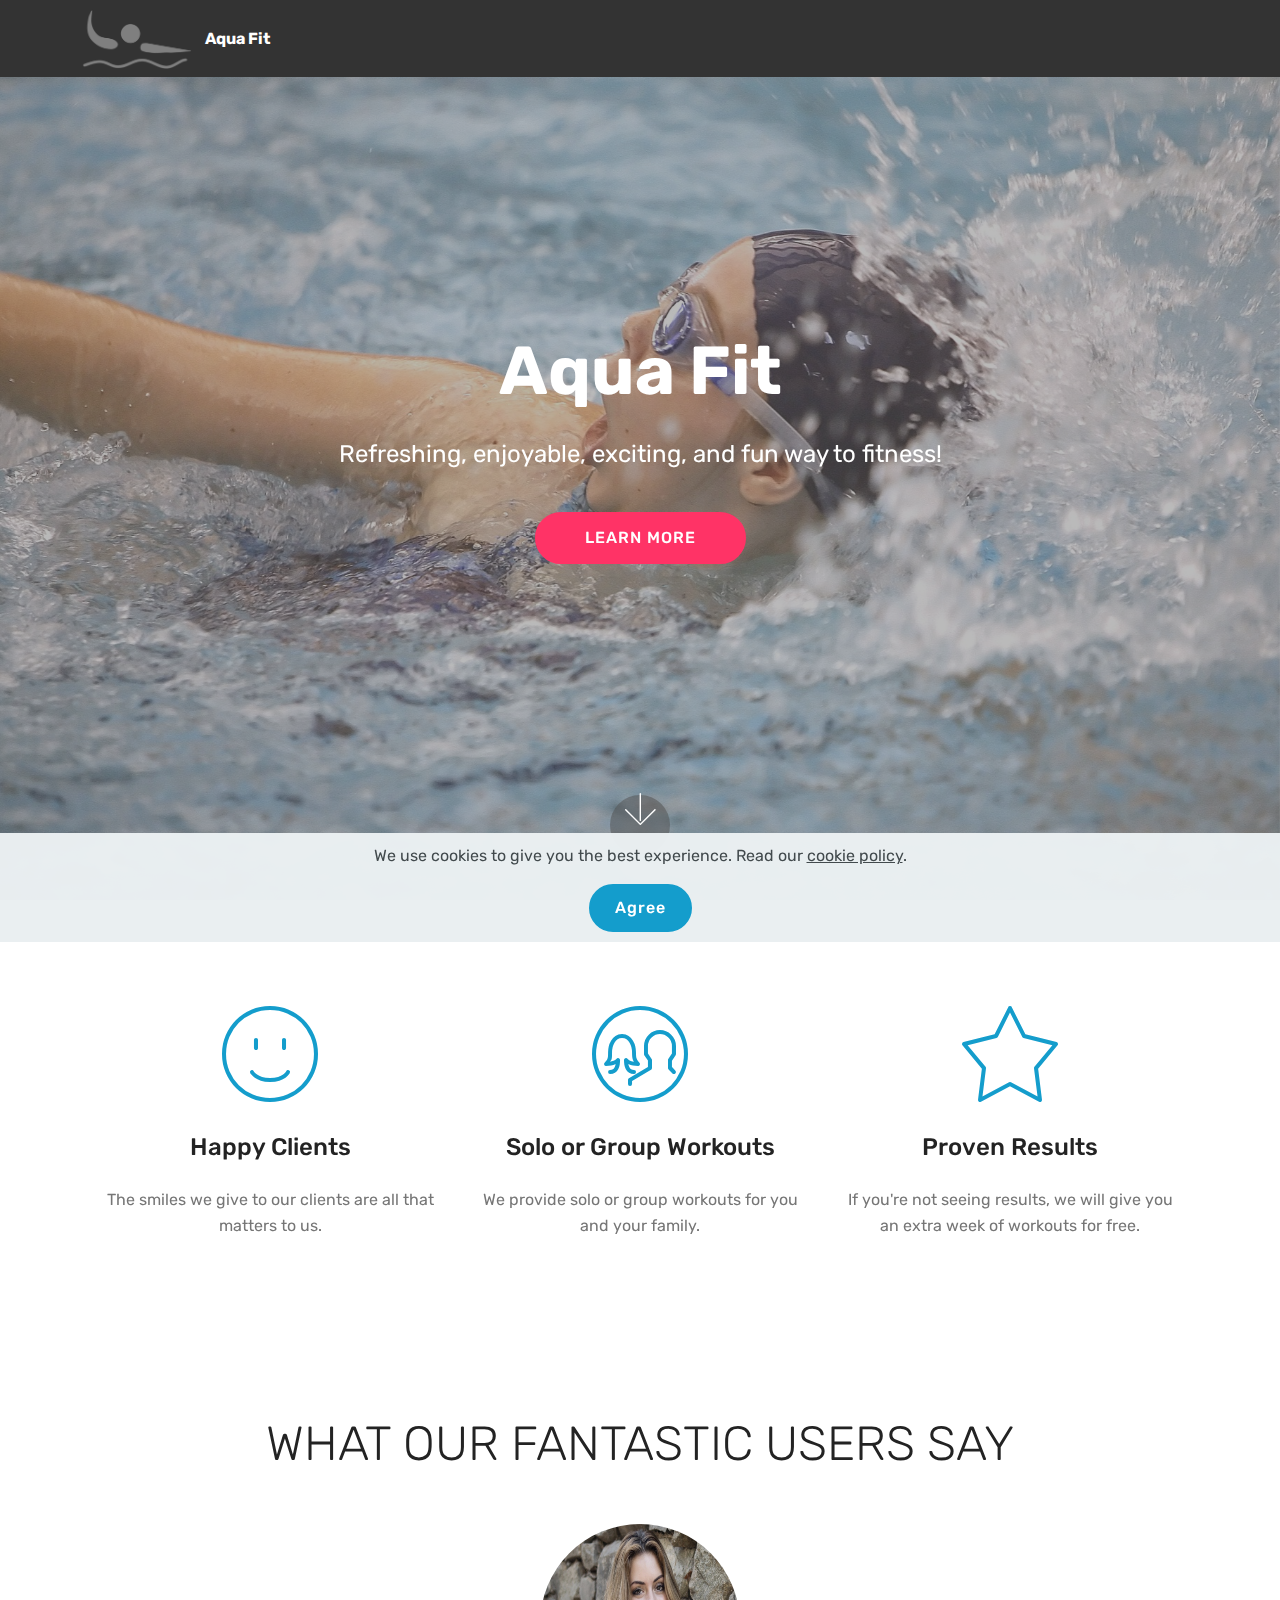
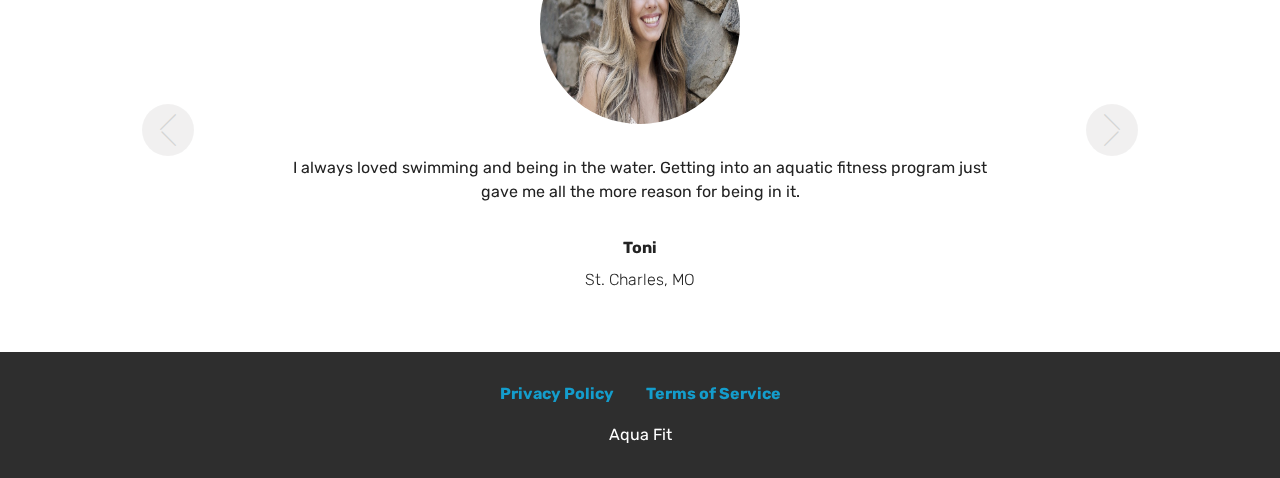
<file: index.html>
<!DOCTYPE html>
<html  >
<head>
  <!-- Site made with Mobirise Website Builder v4.12.4, https://mobirise.com -->
  <meta charset="UTF-8">
  <meta http-equiv="X-UA-Compatible" content="IE=edge">
  <meta name="generator" content="Mobirise v4.12.4, mobirise.com">
  <meta name="twitter:card" content="summary_large_image"/>
  <meta name="twitter:image:src" content="assets/images/index-meta.jpg">
  <meta property="og:image" content="assets/images/index-meta.jpg">
  <meta name="twitter:title" content="Aqua Fit - Home">
  <meta name="viewport" content="width=device-width, initial-scale=1, minimum-scale=1">
  <link rel="shortcut icon" href="assets/images/aqua-fit.png" type="image/x-icon">
  <meta name="description" content="Refreshing, enjoyable, exciting, and fun way to fitness!">
  
  
  <title>Aqua Fit - Home</title>
  <link rel="stylesheet" href="assets/web/assets/mobirise-icons/mobirise-icons.css">
  <link rel="stylesheet" href="assets/bootstrap/css/bootstrap.min.css">
  <link rel="stylesheet" href="assets/bootstrap/css/bootstrap-grid.min.css">
  <link rel="stylesheet" href="assets/bootstrap/css/bootstrap-reboot.min.css">
  <link rel="stylesheet" href="assets/web/assets/gdpr-plugin/gdpr-styles.css">
  <link rel="stylesheet" href="assets/tether/tether.min.css">
  <link rel="stylesheet" href="assets/socicon/css/styles.css">
  <link rel="stylesheet" href="assets/dropdown/css/style.css">
  <link rel="stylesheet" href="assets/theme/css/style.css">
  <link rel="preload" as="style" href="assets/mobirise/css/mbr-additional.css"><link rel="stylesheet" href="assets/mobirise/css/mbr-additional.css" type="text/css">
  
  
  
</head>
<body>
  <section class="menu cid-s7zmcyveAb" once="menu" id="menu1-0">

    

    <nav class="navbar navbar-expand beta-menu navbar-dropdown align-items-center navbar-fixed-top navbar-toggleable-sm">
        <button class="navbar-toggler navbar-toggler-right" type="button" data-toggle="collapse" data-target="#navbarSupportedContent" aria-controls="navbarSupportedContent" aria-expanded="false" aria-label="Toggle navigation">
            <div class="hamburger">
                <span></span>
                <span></span>
                <span></span>
                <span></span>
            </div>
        </button>
        <div class="menu-logo">
            <div class="navbar-brand">
                <span class="navbar-logo">
                    <a href="index.html">
                         <img src="assets/images/mbr-1.png" alt="Mobirise" title="" style="height: 3.8rem;">
                    </a>
                </span>
                <span class="navbar-caption-wrap"><a class="navbar-caption text-white display-4" href="index.html">
                        Aqua Fit</a></span>
            </div>
        </div>
        <div class="collapse navbar-collapse" id="navbarSupportedContent">
            
            
        </div>
    </nav>
</section>

<section class="engine"><a href="https://mobirise.info/n">simple web templates</a></section><section class="cid-s7zmdQbKcG mbr-fullscreen mbr-parallax-background" id="header2-1">

    

    <div class="mbr-overlay" style="opacity: 0.5; background-color: rgb(118, 118, 118);"></div>

    <div class="container align-center">
        <div class="row justify-content-md-center">
            <div class="mbr-white col-md-10">
                <h1 class="mbr-section-title mbr-bold pb-3 mbr-fonts-style display-1">Aqua Fit</h1>
                
                <p class="mbr-text pb-3 mbr-fonts-style display-5">Refreshing, enjoyable, exciting, and fun way to fitness!</p>
                <div class="mbr-section-btn"><a class="btn btn-md btn-secondary display-4" href="product.html">LEARN MORE</a></div>
            </div>
        </div>
    </div>
    <div class="mbr-arrow hidden-sm-down" aria-hidden="true">
        <a href="#next">
            <i class="mbri-down mbr-iconfont"></i>
        </a>
    </div>
</section>

<section class="features1 cid-s7zobHOHAy" id="features1-6">
    
    

    
    <div class="container">
        <div class="media-container-row">

            <div class="card p-3 col-12 col-md-6 col-lg-4">
                <div class="card-img pb-3">
                    <span class="mbr-iconfont mbri-smile-face"></span>
                </div>
                <div class="card-box">
                    <h4 class="card-title py-3 mbr-fonts-style display-5">
                        Happy Clients</h4>
                    <p class="mbr-text mbr-fonts-style display-7">
                        The smiles we give to our clients are all that matters to us.</p>
                </div>
            </div>

            <div class="card p-3 col-12 col-md-6 col-lg-4">
                <div class="card-img pb-3">
                    <span class="mbr-iconfont mbri-users"></span>
                </div>
                <div class="card-box">
                    <h4 class="card-title py-3 mbr-fonts-style display-5">
                        Solo or Group Workouts</h4>
                    <p class="mbr-text mbr-fonts-style display-7">
                        We provide solo or group workouts for you and your family.</p>
                </div>
            </div>

            <div class="card p-3 col-12 col-md-6 col-lg-4">
                <div class="card-img pb-3">
                    <span class="mbr-iconfont mbri-star"></span>
                </div>
                <div class="card-box">
                    <h4 class="card-title py-3 mbr-fonts-style display-5">
                        Proven Results</h4>
                    <p class="mbr-text mbr-fonts-style display-7">
                        If you're not seeing results, we will give you an extra week of workouts for free.</p>
                </div>
            </div>

            

        </div>

    </div>

</section>

<section class="carousel slide testimonials-slider cid-s7znT4H8fy" data-interval="false" id="testimonials-slider1-5">
    
    

    

    <div class="container text-center">
        <h2 class="pb-5 mbr-fonts-style display-2">
            WHAT OUR FANTASTIC USERS SAY
        </h2>

        <div class="carousel slide" role="listbox" data-pause="true" data-keyboard="false" data-ride="carousel" data-interval="5000">
            <div class="carousel-inner">
                
                
            <div class="carousel-item">
                    <div class="user col-md-8">
                        <div class="user_image">
                            <img src="assets/images/mbr-7.jpeg" alt="" title="">
                        </div>
                        <div class="user_text pb-3">
                            <p class="mbr-fonts-style display-7">
                                I always loved swimming and being in the water. Getting into an aquatic fitness program just gave me all the more reason for being in it.</p>
                        </div>
                        <div class="user_name mbr-bold pb-2 mbr-fonts-style display-7">Toni</div>
                        <div class="user_desk mbr-light mbr-fonts-style display-7">St. Charles, MO</div>
                    </div>
                </div><div class="carousel-item">
                    <div class="user col-md-8">
                        <div class="user_image">
                            <img src="assets/images/mbr-8.jpeg" alt="" title="">
                        </div>
                        <div class="user_text pb-3">
                            <p class="mbr-fonts-style display-7">Aquatic exercise has helped me recover a great deal from a minor injury I got during training.</p>
                        </div>
                        <div class="user_name mbr-bold pb-2 mbr-fonts-style display-7">
                            Justin</div>
                        <div class="user_desk mbr-light mbr-fonts-style display-7">
                            Decatur, AL</div>
                    </div>
                </div></div>

            <div class="carousel-controls">
                <a class="carousel-control-prev" role="button" data-slide="prev">
                  <span aria-hidden="true" class="mbri-arrow-prev mbr-iconfont"></span>
                  <span class="sr-only">Previous</span>
                </a>
                
                <a class="carousel-control-next" role="button" data-slide="next">
                  <span aria-hidden="true" class="mbri-arrow-next mbr-iconfont"></span>
                  <span class="sr-only">Next</span>
                </a>
            </div>
        </div>
    </div>
</section>

<section once="footers" class="cid-s7zmz4a31J" id="footer7-4">

    

    

    <div class="container">
        <div class="media-container-row align-center mbr-white">
            <div class="row row-links">
                <ul class="foot-menu">
                    
                    
                    
                    
                    
                <li class="foot-menu-item mbr-fonts-style display-7"><a href="privacy.html"><strong>Privacy Policy</strong></a></li><li class="foot-menu-item mbr-fonts-style display-7"><a href="terms.html"><strong>Terms of Service</strong></a></li></ul>
            </div>
            
            <div class="row row-copirayt">
                <p class="mbr-text mb-0 mbr-fonts-style mbr-white align-center display-7">Aqua Fit</p>
            </div>
        </div>
    </div>
</section>


  <script src="assets/web/assets/jquery/jquery.min.js"></script>
  <script src="assets/popper/popper.min.js"></script>
  <script src="assets/bootstrap/js/bootstrap.min.js"></script>
  <script src="assets/tether/tether.min.js"></script>
  <script src="assets/web/assets/cookies-alert-plugin/cookies-alert-core.js"></script>
  <script src="assets/web/assets/cookies-alert-plugin/cookies-alert-script.js"></script>
  <script src="assets/dropdown/js/nav-dropdown.js"></script>
  <script src="assets/dropdown/js/navbar-dropdown.js"></script>
  <script src="assets/touchswipe/jquery.touch-swipe.min.js"></script>
  <script src="assets/parallax/jarallax.min.js"></script>
  <script src="assets/bootstrapcarouselswipe/bootstrap-carousel-swipe.js"></script>
  <script src="assets/mbr-testimonials-slider/mbr-testimonials-slider.js"></script>
  <script src="assets/smoothscroll/smooth-scroll.js"></script>
  <script src="assets/theme/js/script.js"></script>
  
  
<input name="cookieData" type="hidden" data-cookie-customDialogSelector='null' data-cookie-colorText='#424a4d' data-cookie-colorBg='rgba(234, 239, 241, 0.99)' data-cookie-textButton='Agree' data-cookie-colorButton='' data-cookie-colorLink='#424a4d' data-cookie-underlineLink='true' data-cookie-text="We use cookies to give you the best experience. Read our <a href='privacy.html'>cookie policy</a>.">
  </body>
</html>
</file>
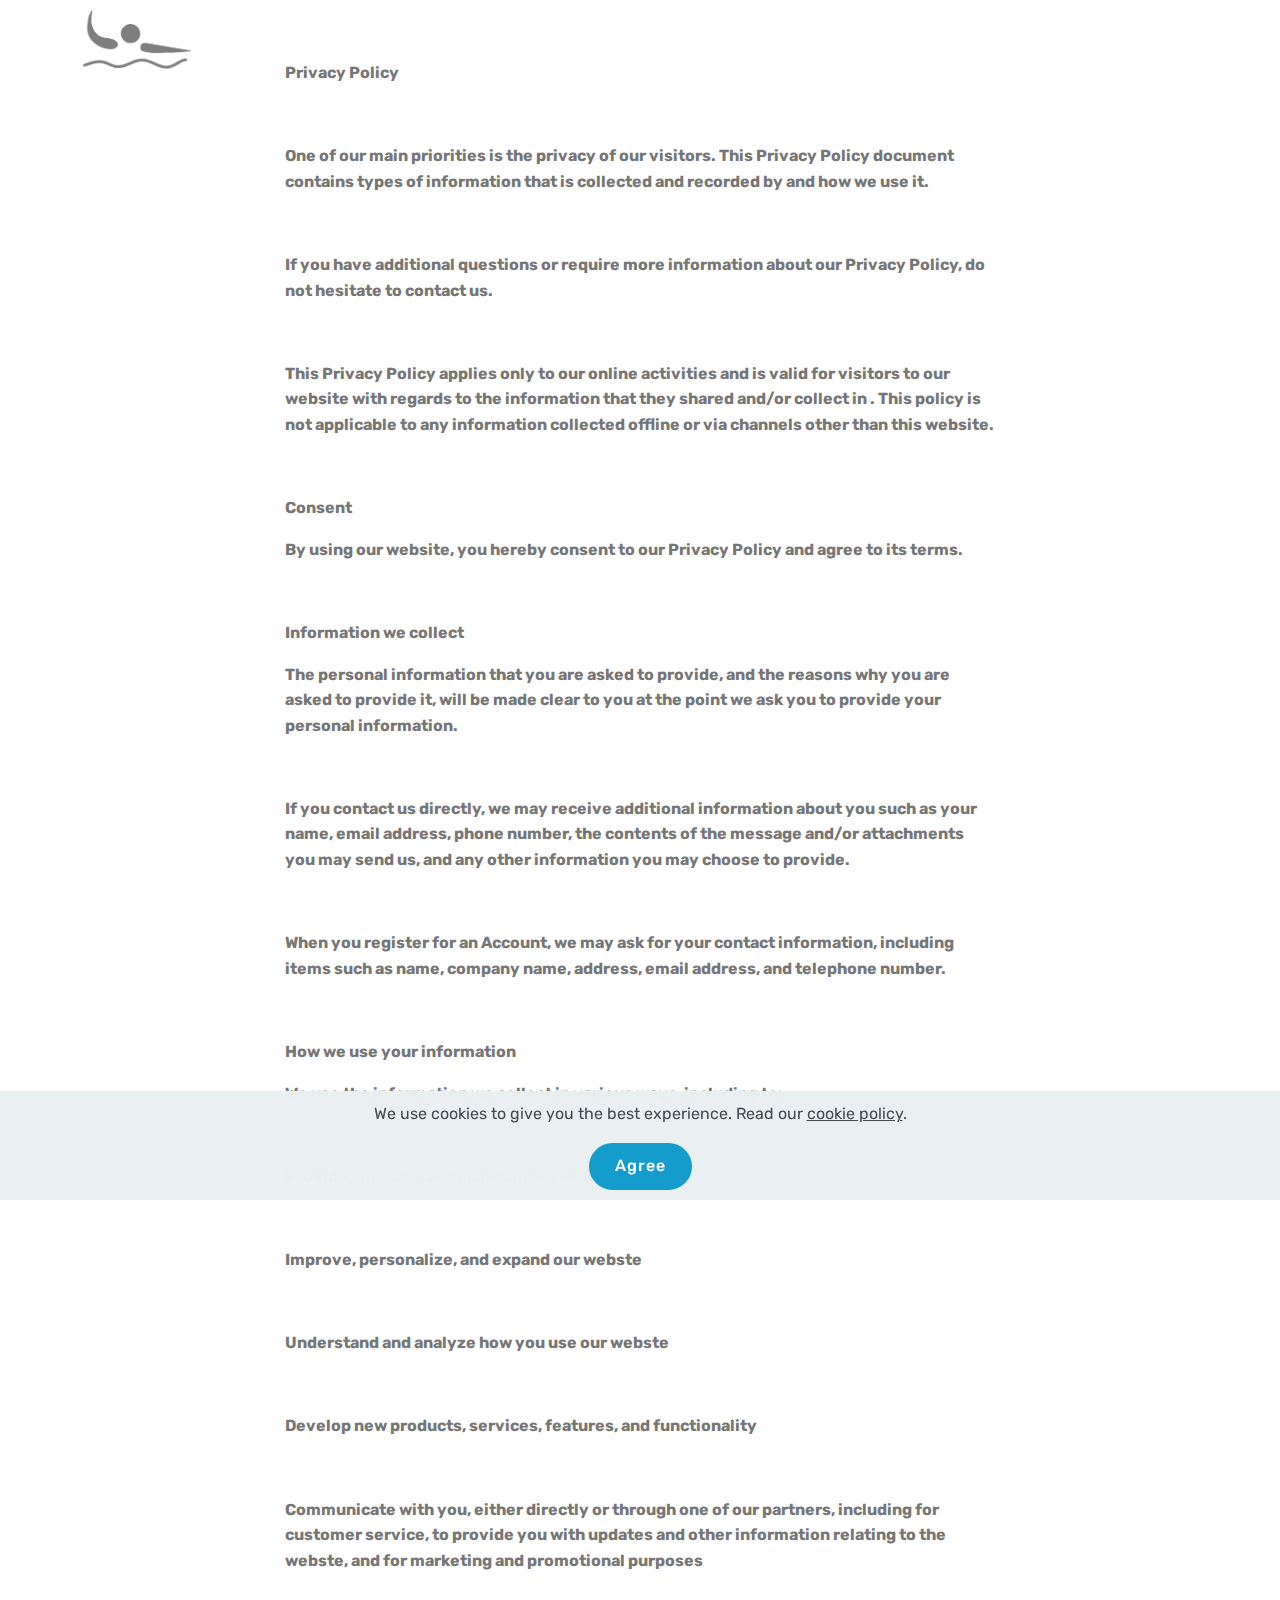
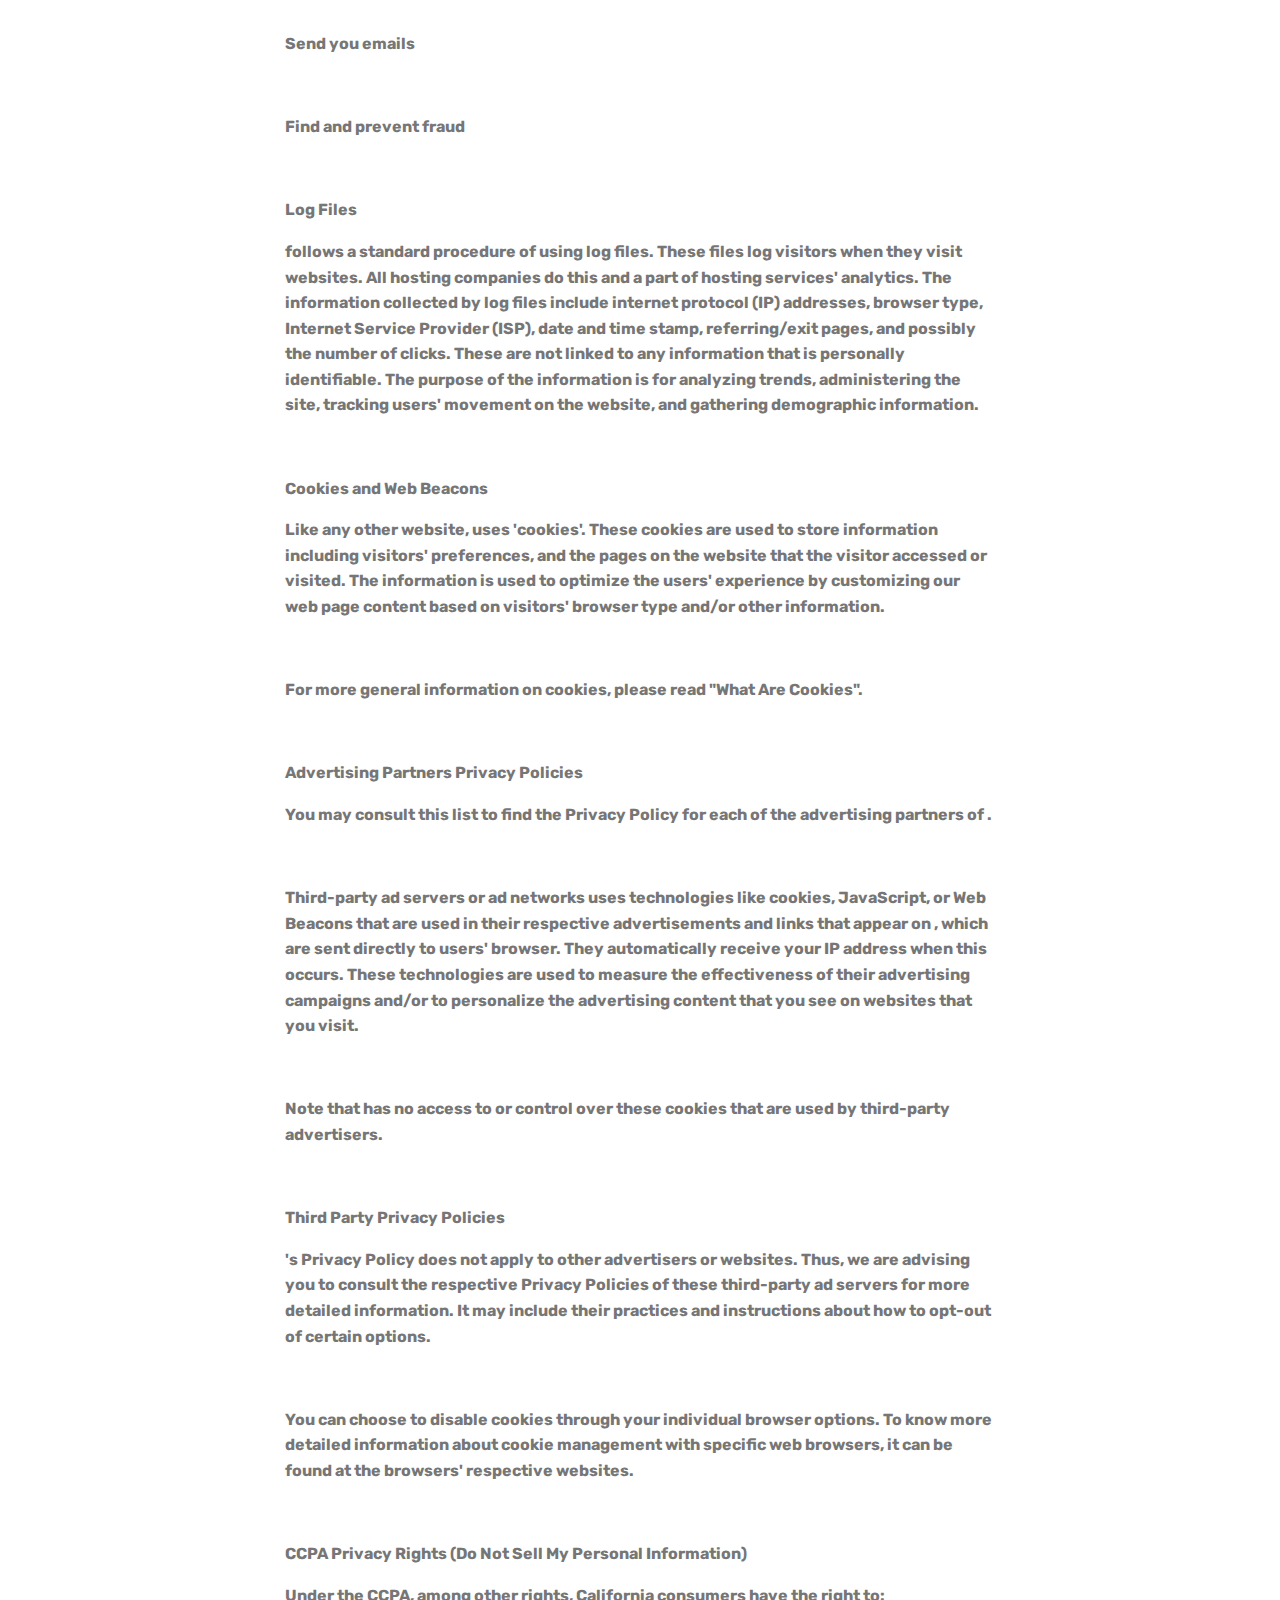
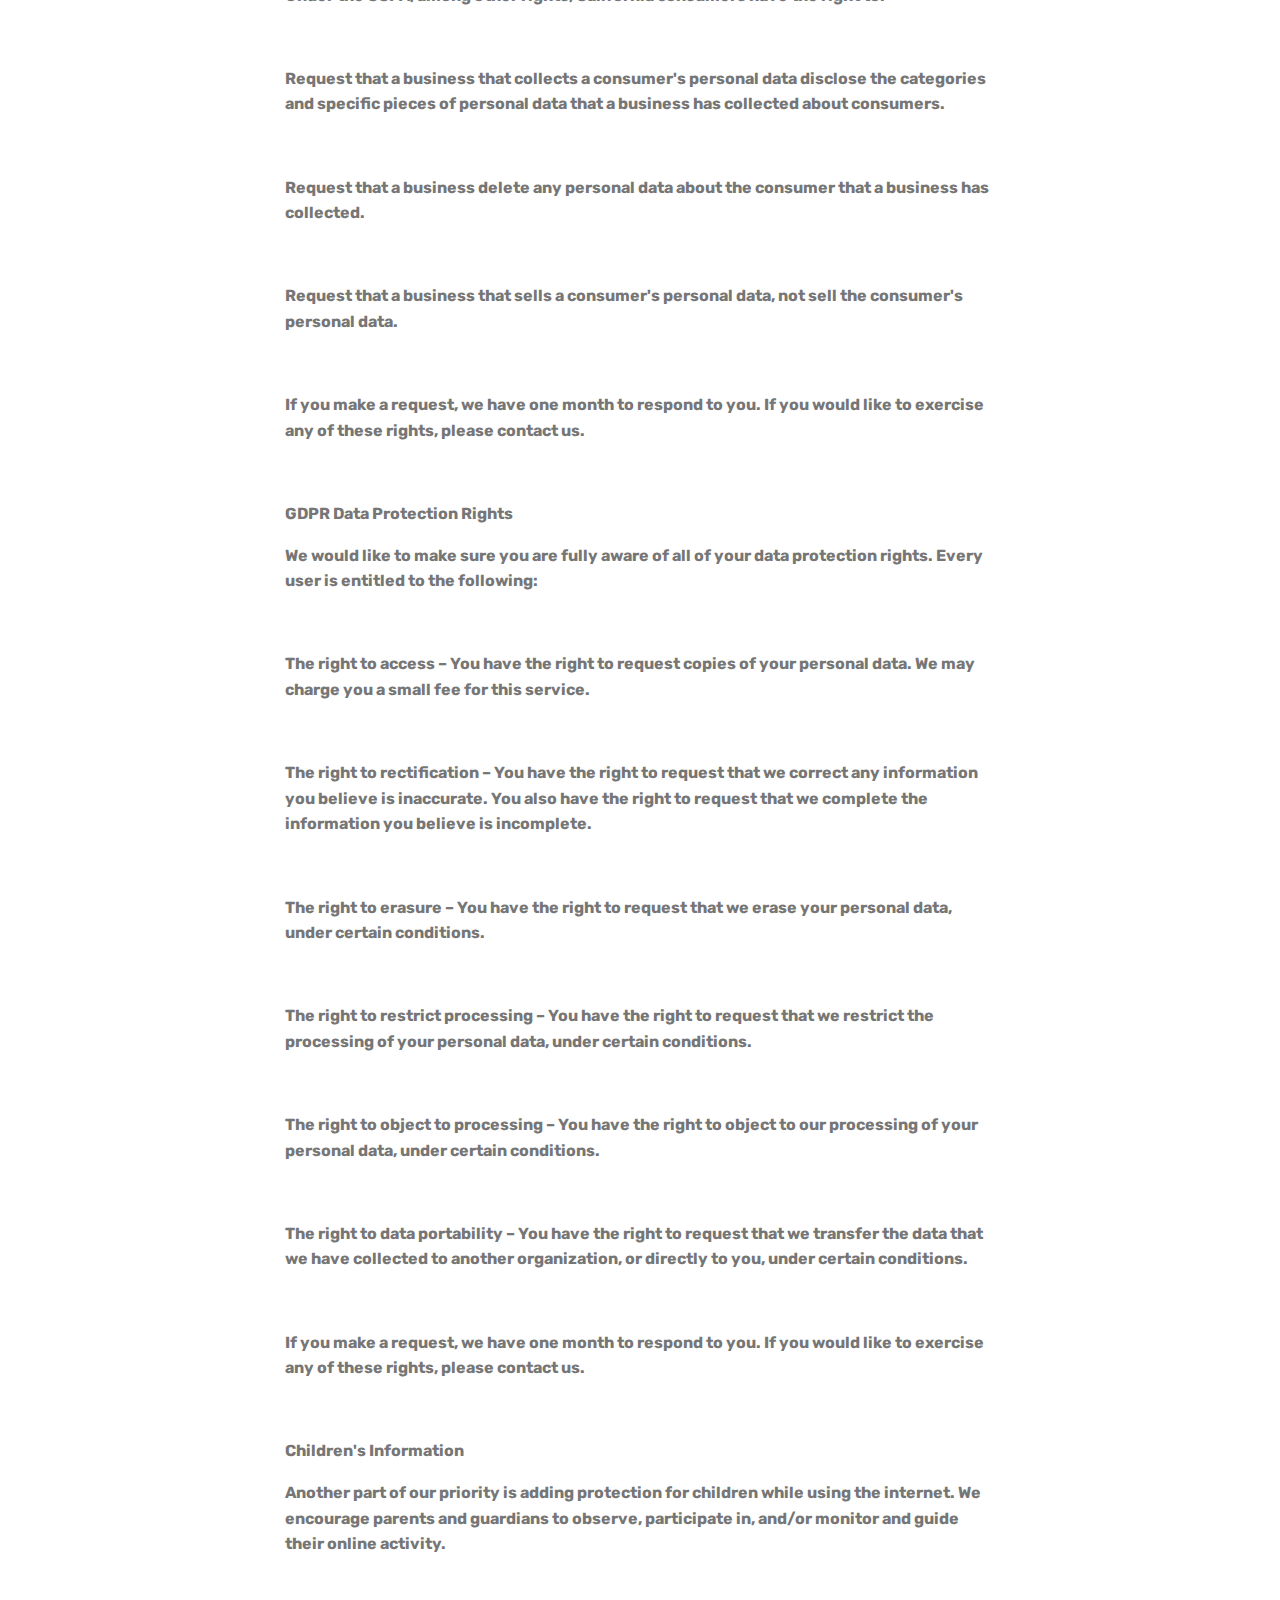
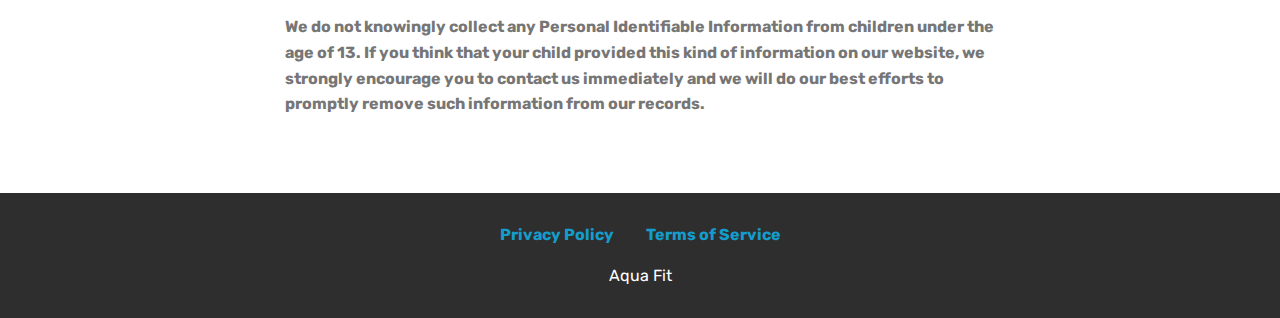
<file: privacy.html>
<!DOCTYPE html>
<html  >
<head>
  <!-- Site made with Mobirise Website Builder v4.12.4, https://mobirise.com -->
  <meta charset="UTF-8">
  <meta http-equiv="X-UA-Compatible" content="IE=edge">
  <meta name="generator" content="Mobirise v4.12.4, mobirise.com">
  <meta name="viewport" content="width=device-width, initial-scale=1, minimum-scale=1">
  <link rel="shortcut icon" href="assets/images/aqua-fit.png" type="image/x-icon">
  <meta name="description" content="Privacy Policy">
  
  
  <title>Privacy Policy</title>
  <link rel="stylesheet" href="assets/web/assets/mobirise-icons/mobirise-icons.css">
  <link rel="stylesheet" href="assets/bootstrap/css/bootstrap.min.css">
  <link rel="stylesheet" href="assets/bootstrap/css/bootstrap-grid.min.css">
  <link rel="stylesheet" href="assets/bootstrap/css/bootstrap-reboot.min.css">
  <link rel="stylesheet" href="assets/web/assets/gdpr-plugin/gdpr-styles.css">
  <link rel="stylesheet" href="assets/tether/tether.min.css">
  <link rel="stylesheet" href="assets/dropdown/css/style.css">
  <link rel="stylesheet" href="assets/socicon/css/styles.css">
  <link rel="stylesheet" href="assets/theme/css/style.css">
  <link rel="preload" as="style" href="assets/mobirise/css/mbr-additional.css"><link rel="stylesheet" href="assets/mobirise/css/mbr-additional.css" type="text/css">
  
  
  
</head>
<body>
  <section class="menu cid-s7zmcyveAb" once="menu" id="menu1-9">

    

    <nav class="navbar navbar-expand beta-menu navbar-dropdown align-items-center navbar-fixed-top navbar-toggleable-sm bg-color transparent">
        <button class="navbar-toggler navbar-toggler-right" type="button" data-toggle="collapse" data-target="#navbarSupportedContent" aria-controls="navbarSupportedContent" aria-expanded="false" aria-label="Toggle navigation">
            <div class="hamburger">
                <span></span>
                <span></span>
                <span></span>
                <span></span>
            </div>
        </button>
        <div class="menu-logo">
            <div class="navbar-brand">
                <span class="navbar-logo">
                    <a href="index.html">
                         <img src="assets/images/mbr-1.png" alt="Mobirise" title="" style="height: 3.8rem;">
                    </a>
                </span>
                <span class="navbar-caption-wrap"><a class="navbar-caption text-white display-4" href="index.html">
                        Aqua Fit</a></span>
            </div>
        </div>
        <div class="collapse navbar-collapse" id="navbarSupportedContent">
            
            
        </div>
    </nav>
</section>

<section class="engine"><a href="https://mobirise.info/b">create your own website for free</a></section><section class="mbr-section article content1 cid-s7zB1Cpjkm" id="content1-e">
    
     

    <div class="container">
        <div class="media-container-row">
            <div class="mbr-text col-12 mbr-fonts-style display-7 col-md-8"><p><strong>Privacy Policy</strong></p><p><strong><br></strong></p><p><strong>One of our main priorities is the privacy of our visitors. This Privacy Policy document contains types of information that is collected and recorded by and how we use it.</strong></p><p><strong><br></strong></p><p><strong>If you have additional questions or require more information about our Privacy Policy, do not hesitate to contact us.</strong></p><p><strong><br></strong></p><p><strong>This Privacy Policy applies only to our online activities and is valid for visitors to our website with regards to the information that they shared and/or collect in . This policy is not applicable to any information collected offline or via channels other than this website.</strong></p><p><strong><br></strong></p><p><strong>Consent</strong></p><p><strong>By using our website, you hereby consent to our Privacy Policy and agree to its terms.</strong></p><p><strong><br></strong></p><p><strong>Information we collect</strong></p><p><strong>The personal information that you are asked to provide, and the reasons why you are asked to provide it, will be made clear to you at the point we ask you to provide your personal information.</strong></p><p><strong><br></strong></p><p><strong>If you contact us directly, we may receive additional information about you such as your name, email address, phone number, the contents of the message and/or attachments you may send us, and any other information you may choose to provide.</strong></p><p><strong><br></strong></p><p><strong>When you register for an Account, we may ask for your contact information, including items such as name, company name, address, email address, and telephone number.</strong></p><p><strong><br></strong></p><p><strong>How we use your information</strong></p><p><strong>We use the information we collect in various ways, including to:</strong></p><p><strong><br></strong></p><p><strong>Provide, operate, and maintain our webste</strong></p><p><strong><br></strong></p><p><strong>Improve, personalize, and expand our webste</strong></p><p><strong><br></strong></p><p><strong>Understand and analyze how you use our webste</strong></p><p><strong><br></strong></p><p><strong>Develop new products, services, features, and functionality</strong></p><p><strong><br></strong></p><p><strong>Communicate with you, either directly or through one of our partners, including for customer service, to provide you with updates and other information relating to the webste, and for marketing and promotional purposes</strong></p><p><strong><br></strong></p><p><strong>Send you emails</strong></p><p><strong><br></strong></p><p><strong>Find and prevent fraud</strong></p><p><strong><br></strong></p><p><strong>Log Files</strong></p><p><strong>follows a standard procedure of using log files. These files log visitors when they visit websites. All hosting companies do this and a part of hosting services' analytics. The information collected by log files include internet protocol (IP) addresses, browser type, Internet Service Provider (ISP), date and time stamp, referring/exit pages, and possibly the number of clicks. These are not linked to any information that is personally identifiable. The purpose of the information is for analyzing trends, administering the site, tracking users' movement on the website, and gathering demographic information.&nbsp;</strong></p><p><strong><br></strong></p><p><strong>Cookies and Web Beacons</strong></p><p><strong>Like any other website, uses 'cookies'. These cookies are used to store information including visitors' preferences, and the pages on the website that the visitor accessed or visited. The information is used to optimize the users' experience by customizing our web page content based on visitors' browser type and/or other information.</strong></p><p><strong><br></strong></p><p><strong>For more general information on cookies, please read "What Are Cookies".</strong></p><p><strong><br></strong></p><p><strong>Advertising Partners Privacy Policies</strong></p><p><strong>You may consult this list to find the Privacy Policy for each of the advertising partners of .</strong></p><p><strong><br></strong></p><p><strong>Third-party ad servers or ad networks uses technologies like cookies, JavaScript, or Web Beacons that are used in their respective advertisements and links that appear on , which are sent directly to users' browser. They automatically receive your IP address when this occurs. These technologies are used to measure the effectiveness of their advertising campaigns and/or to personalize the advertising content that you see on websites that you visit.</strong></p><p><strong><br></strong></p><p><strong>Note that has no access to or control over these cookies that are used by third-party advertisers.</strong></p><p><strong><br></strong></p><p><strong>Third Party Privacy Policies</strong></p><p><strong>'s Privacy Policy does not apply to other advertisers or websites. Thus, we are advising you to consult the respective Privacy Policies of these third-party ad servers for more detailed information. It may include their practices and instructions about how to opt-out of certain options.&nbsp;</strong></p><p><strong><br></strong></p><p><strong>You can choose to disable cookies through your individual browser options. To know more detailed information about cookie management with specific web browsers, it can be found at the browsers' respective websites.</strong></p><p><strong><br></strong></p><p><strong>CCPA Privacy Rights (Do Not Sell My Personal Information)</strong></p><p><strong>Under the CCPA, among other rights, California consumers have the right to:</strong></p><p><strong><br></strong></p><p><strong>Request that a business that collects a consumer's personal data disclose the categories and specific pieces of personal data that a business has collected about consumers.</strong></p><p><strong><br></strong></p><p><strong>Request that a business delete any personal data about the consumer that a business has collected.</strong></p><p><strong><br></strong></p><p><strong>Request that a business that sells a consumer's personal data, not sell the consumer's personal data.</strong></p><p><strong><br></strong></p><p><strong>If you make a request, we have one month to respond to you. If you would like to exercise any of these rights, please contact us.</strong></p><p><strong><br></strong></p><p><strong>GDPR Data Protection Rights</strong></p><p><strong>We would like to make sure you are fully aware of all of your data protection rights. Every user is entitled to the following:</strong></p><p><strong><br></strong></p><p><strong>The right to access – You have the right to request copies of your personal data. We may charge you a small fee for this service.</strong></p><p><strong><br></strong></p><p><strong>The right to rectification – You have the right to request that we correct any information you believe is inaccurate. You also have the right to request that we complete the information you believe is incomplete.</strong></p><p><strong><br></strong></p><p><strong>The right to erasure – You have the right to request that we erase your personal data, under certain conditions.</strong></p><p><strong><br></strong></p><p><strong>The right to restrict processing – You have the right to request that we restrict the processing of your personal data, under certain conditions.</strong></p><p><strong><br></strong></p><p><strong>The right to object to processing – You have the right to object to our processing of your personal data, under certain conditions.</strong></p><p><strong><br></strong></p><p><strong>The right to data portability – You have the right to request that we transfer the data that we have collected to another organization, or directly to you, under certain conditions.</strong></p><p><strong><br></strong></p><p><strong>If you make a request, we have one month to respond to you. If you would like to exercise any of these rights, please contact us.</strong></p><p><strong><br></strong></p><p><strong>Children's Information</strong></p><p><strong>Another part of our priority is adding protection for children while using the internet. We encourage parents and guardians to observe, participate in, and/or monitor and guide their online activity.</strong></p><p><strong><br></strong></p><p><strong>We do not knowingly collect any Personal Identifiable Information from children under the age of 13. If you think that your child provided this kind of information on our website, we strongly encourage you to contact us immediately and we will do our best efforts to promptly remove such information from our records.</strong></p></div>
        </div>
    </div>
</section>

<section once="footers" class="cid-s7zmz4a31J" id="footer7-a">

    

    

    <div class="container">
        <div class="media-container-row align-center mbr-white">
            <div class="row row-links">
                <ul class="foot-menu">
                    
                    
                    
                    
                    
                <li class="foot-menu-item mbr-fonts-style display-7"><a href="privacy.html"><strong>Privacy Policy</strong></a></li><li class="foot-menu-item mbr-fonts-style display-7"><a href="terms.html"><strong>Terms of Service</strong></a></li></ul>
            </div>
            
            <div class="row row-copirayt">
                <p class="mbr-text mb-0 mbr-fonts-style mbr-white align-center display-7">Aqua Fit</p>
            </div>
        </div>
    </div>
</section>


  <script src="assets/web/assets/jquery/jquery.min.js"></script>
  <script src="assets/popper/popper.min.js"></script>
  <script src="assets/bootstrap/js/bootstrap.min.js"></script>
  <script src="assets/tether/tether.min.js"></script>
  <script src="assets/web/assets/cookies-alert-plugin/cookies-alert-core.js"></script>
  <script src="assets/web/assets/cookies-alert-plugin/cookies-alert-script.js"></script>
  <script src="assets/smoothscroll/smooth-scroll.js"></script>
  <script src="assets/dropdown/js/nav-dropdown.js"></script>
  <script src="assets/dropdown/js/navbar-dropdown.js"></script>
  <script src="assets/touchswipe/jquery.touch-swipe.min.js"></script>
  <script src="assets/theme/js/script.js"></script>
  
  
<input name="cookieData" type="hidden" data-cookie-customDialogSelector='null' data-cookie-colorText='#424a4d' data-cookie-colorBg='rgba(234, 239, 241, 0.99)' data-cookie-textButton='Agree' data-cookie-colorButton='' data-cookie-colorLink='#424a4d' data-cookie-underlineLink='true' data-cookie-text="We use cookies to give you the best experience. Read our <a href='privacy.html'>cookie policy</a>.">
  </body>
</html>
</file>
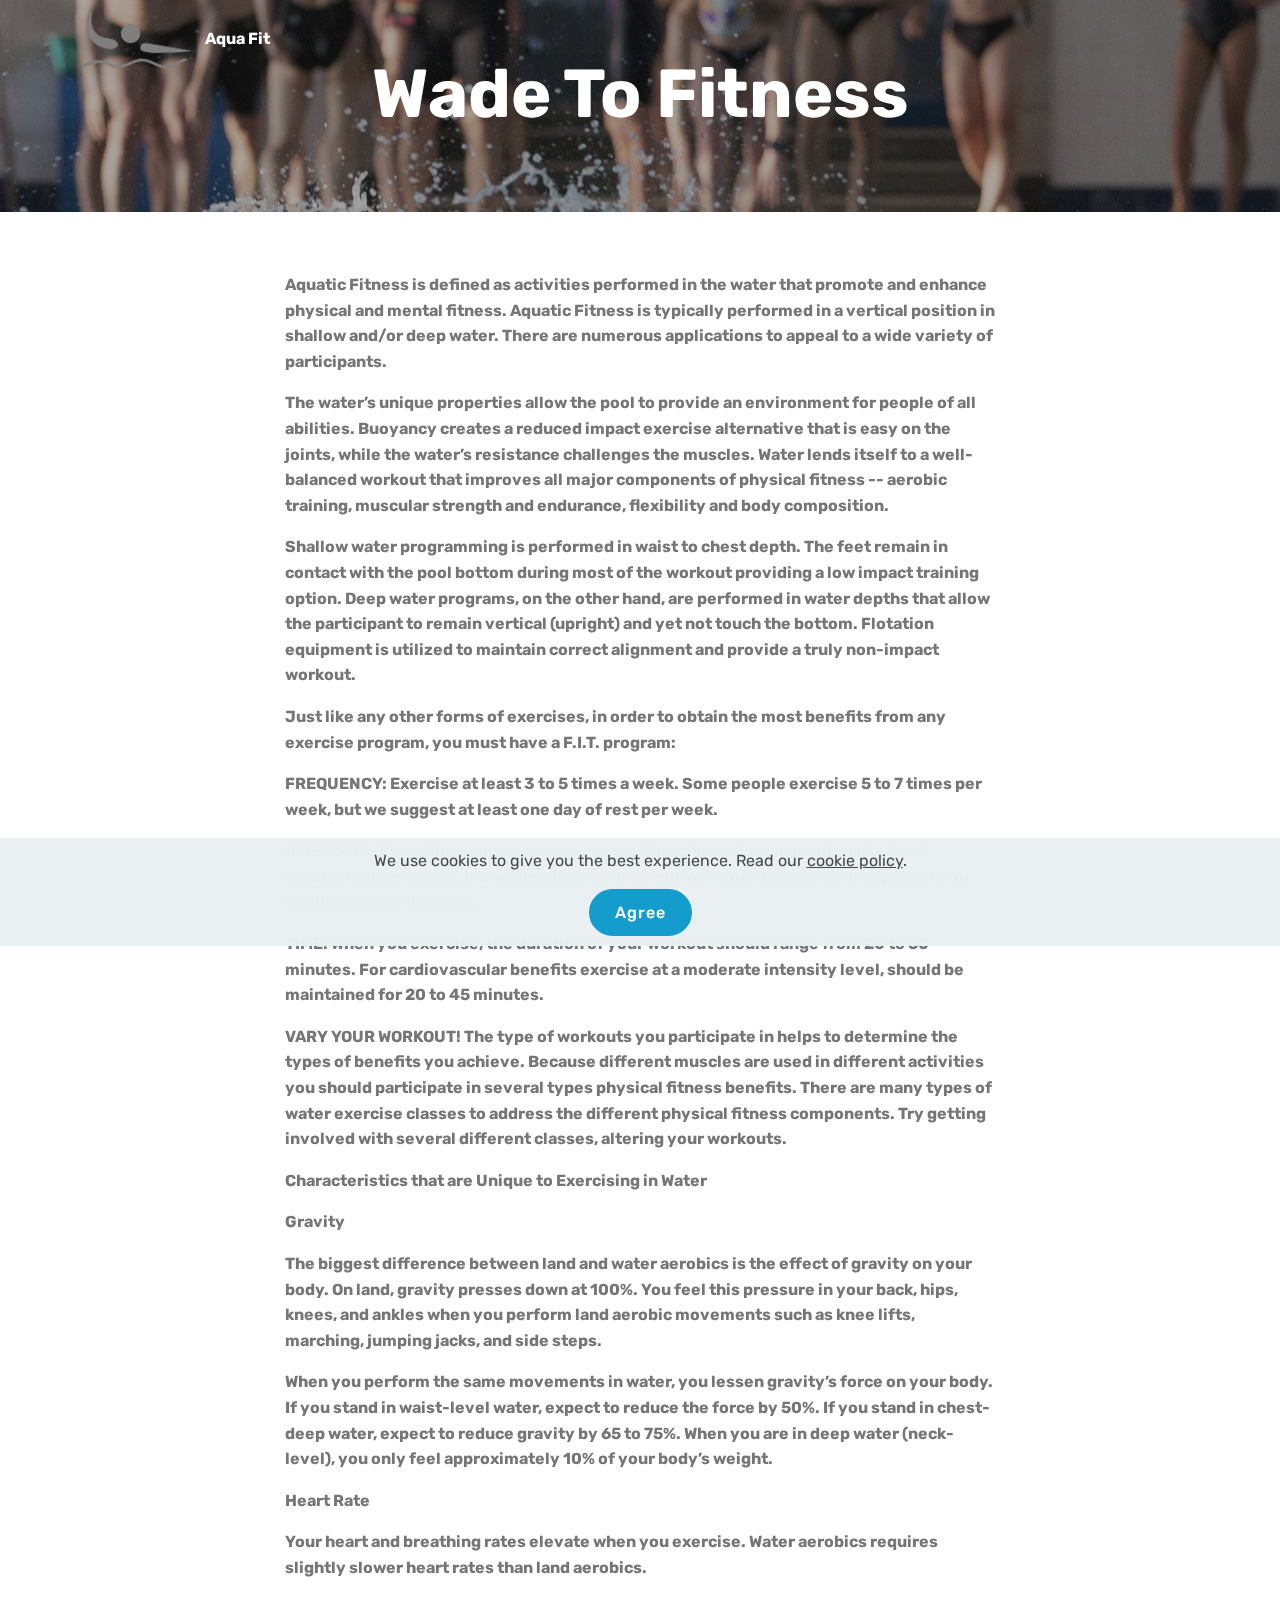
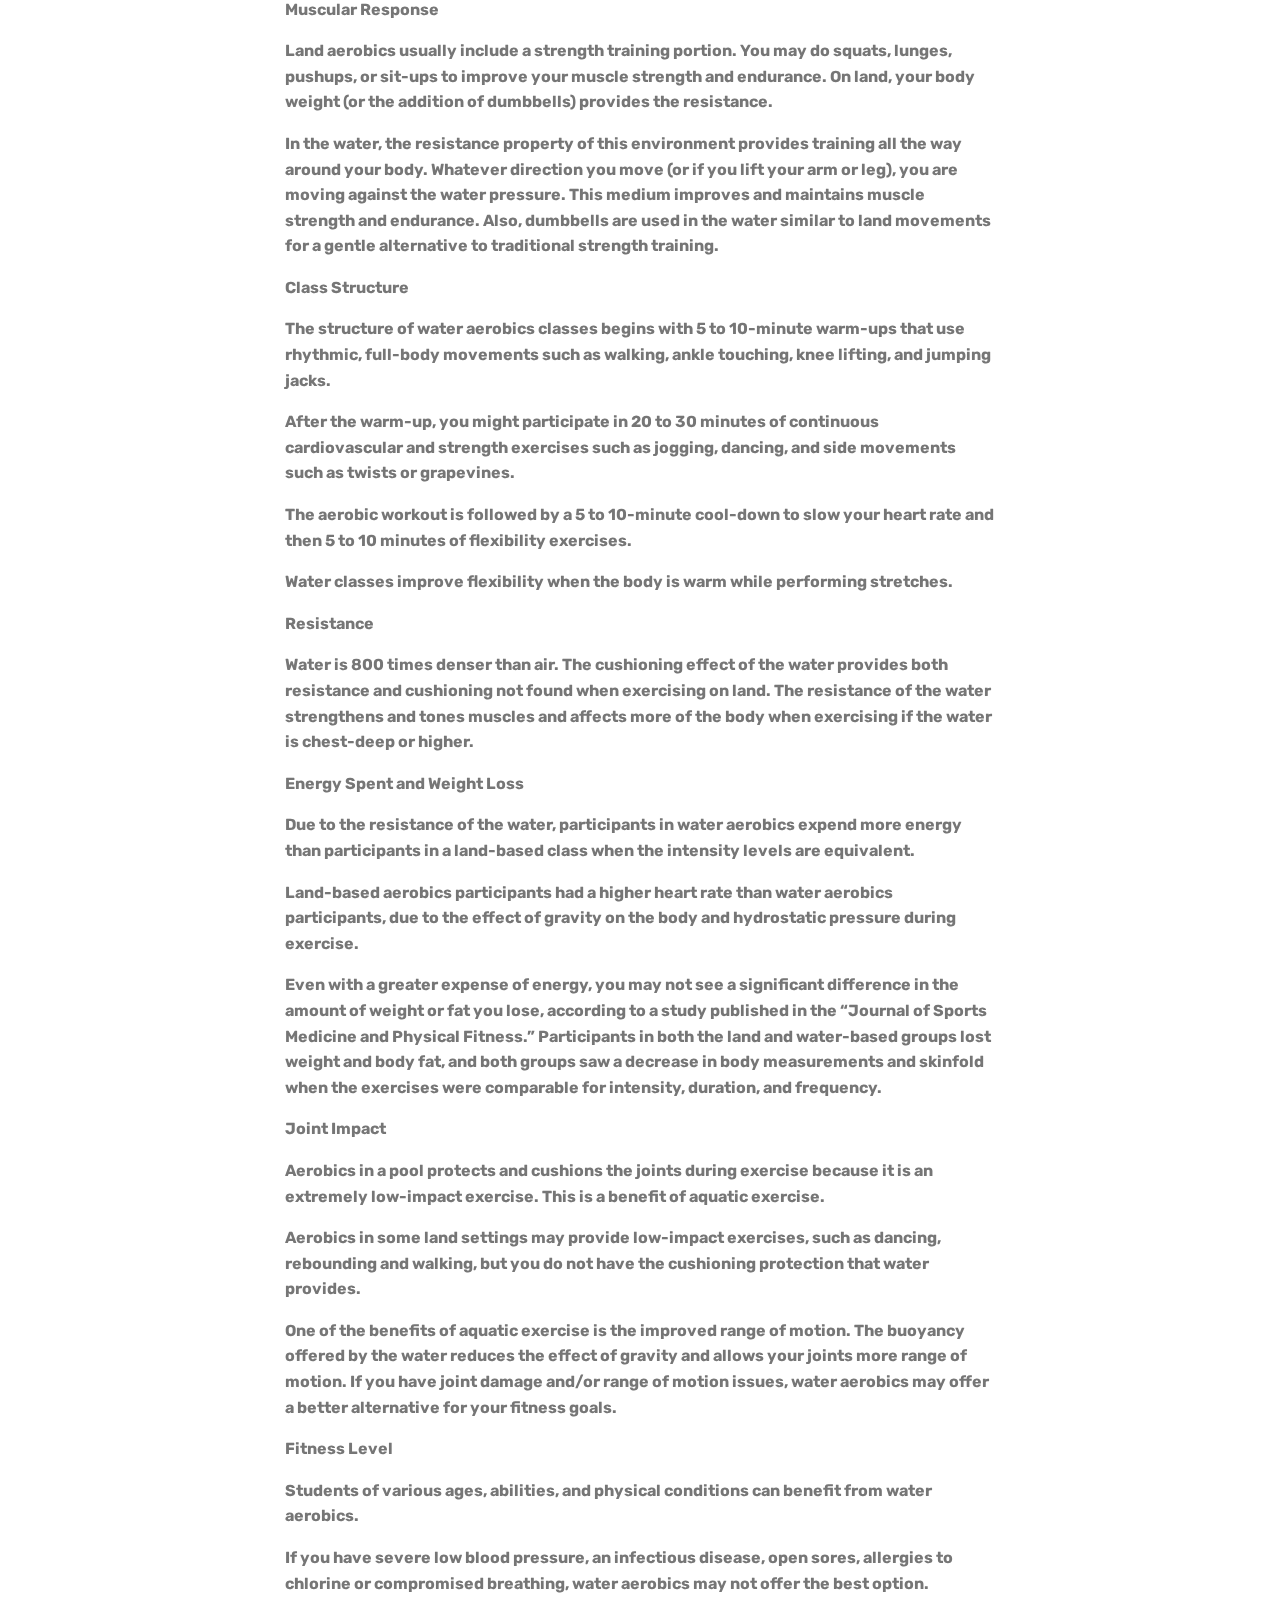
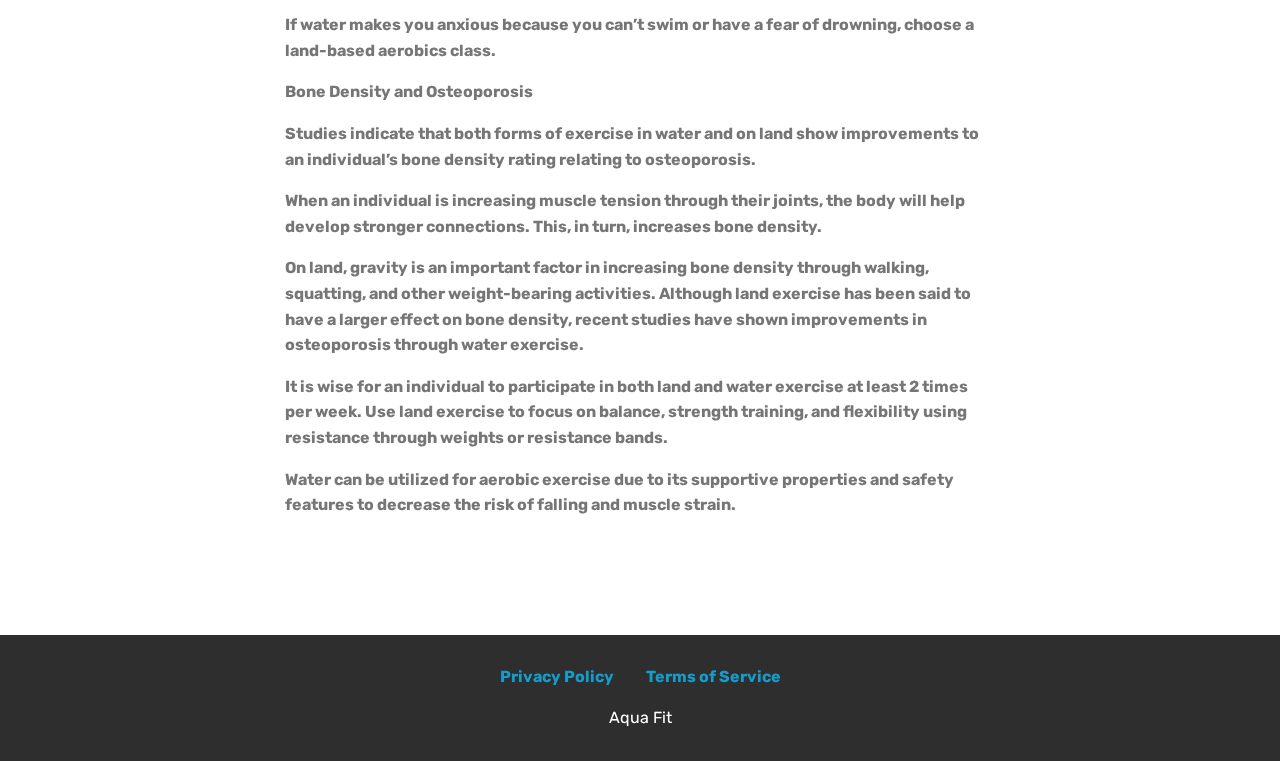
<file: product.html>
<!DOCTYPE html>
<html  >
<head>
  <!-- Site made with Mobirise Website Builder v4.12.4, https://mobirise.com -->
  <meta charset="UTF-8">
  <meta http-equiv="X-UA-Compatible" content="IE=edge">
  <meta name="generator" content="Mobirise v4.12.4, mobirise.com">
  <meta name="viewport" content="width=device-width, initial-scale=1, minimum-scale=1">
  <link rel="shortcut icon" href="assets/images/aqua-fit.png" type="image/x-icon">
  <meta name="description" content="Benefits of Aquatic Exercise">
  
  
  <title>Wading To Get Fit</title>
  <link rel="stylesheet" href="assets/web/assets/mobirise-icons/mobirise-icons.css">
  <link rel="stylesheet" href="assets/bootstrap/css/bootstrap.min.css">
  <link rel="stylesheet" href="assets/bootstrap/css/bootstrap-grid.min.css">
  <link rel="stylesheet" href="assets/bootstrap/css/bootstrap-reboot.min.css">
  <link rel="stylesheet" href="assets/web/assets/gdpr-plugin/gdpr-styles.css">
  <link rel="stylesheet" href="assets/tether/tether.min.css">
  <link rel="stylesheet" href="assets/dropdown/css/style.css">
  <link rel="stylesheet" href="assets/socicon/css/styles.css">
  <link rel="stylesheet" href="assets/theme/css/style.css">
  <link rel="preload" as="style" href="assets/mobirise/css/mbr-additional.css"><link rel="stylesheet" href="assets/mobirise/css/mbr-additional.css" type="text/css">
  
  
  
</head>
<body>
  <section class="menu cid-s7zmcyveAb" once="menu" id="menu1-j">

    

    <nav class="navbar navbar-expand beta-menu navbar-dropdown align-items-center navbar-fixed-top navbar-toggleable-sm bg-color transparent">
        <button class="navbar-toggler navbar-toggler-right" type="button" data-toggle="collapse" data-target="#navbarSupportedContent" aria-controls="navbarSupportedContent" aria-expanded="false" aria-label="Toggle navigation">
            <div class="hamburger">
                <span></span>
                <span></span>
                <span></span>
                <span></span>
            </div>
        </button>
        <div class="menu-logo">
            <div class="navbar-brand">
                <span class="navbar-logo">
                    <a href="index.html">
                         <img src="assets/images/mbr-1.png" alt="Mobirise" title="" style="height: 3.8rem;">
                    </a>
                </span>
                <span class="navbar-caption-wrap"><a class="navbar-caption text-white display-4" href="index.html">
                        Aqua Fit</a></span>
            </div>
        </div>
        <div class="collapse navbar-collapse" id="navbarSupportedContent">
            
            
        </div>
    </nav>
</section>

<section class="engine"><a href="https://mobirise.info/j">website templates</a></section><section class="mbr-section content5 cid-s7Ey7Zz8uc mbr-parallax-background" id="content5-l">

    

    <div class="mbr-overlay" style="opacity: 0.4; background-color: rgb(35, 35, 35);">
    </div>

    <div class="container">
        <div class="media-container-row">
            <div class="title col-12 col-md-8">
                <h2 class="align-center mbr-bold mbr-white pb-3 mbr-fonts-style display-1">Wade To Fitness</h2>
                
                
                
            </div>
        </div>
    </div>
</section>

<section class="mbr-section article content1 cid-s7EyluFpWb" id="content1-m">
    
     

    <div class="container">
        <div class="media-container-row">
            <div class="mbr-text col-12 mbr-fonts-style display-7 col-md-8"><p><strong>Aquatic Fitness is defined as activities performed in the water that promote and enhance physical and mental fitness. Aquatic Fitness is typically performed in a vertical position in shallow and/or deep water. There are numerous applications to appeal to a wide variety of participants. &nbsp;</strong><br></p><p><strong>
</strong><strong>The water’s unique properties allow the pool to provide an environment for people of all abilities. Buoyancy creates a reduced impact exercise alternative that is easy on the joints, while the water’s resistance challenges the muscles. Water lends itself to a well-balanced workout that improves all major components of physical fitness -- aerobic training, muscular strength and endurance, flexibility and body composition. &nbsp;</strong></p><p><strong>
</strong><strong>Shallow water programming is performed in waist to chest depth. The feet remain in contact with the pool bottom during most of the workout providing a low impact training option. Deep water programs, on the other hand, are performed in water depths that allow the participant to remain vertical (upright) and yet not touch the bottom. Flotation equipment is utilized to maintain correct alignment and provide a truly non-impact workout.&nbsp;</strong></p><p><strong>
</strong><strong>Just like any other forms of exercises, in order to obtain the most benefits from any exercise program, you must have a F.I.T. program: &nbsp;</strong></p><p><strong>
</strong><strong>FREQUENCY: Exercise at least 3 to 5 times a week. Some people exercise 5 to 7 times per week, but we suggest at least one day of rest per week. &nbsp;</strong></p><p><strong>
</strong></p><p><strong>INTENSITY: Every time you exercise you need to achieve the same intensity level gradually, over weeks, increasing that level to improve your fitness level especially for cardiovascular benefits. 
</strong></p><p><strong>
</strong><strong>TIME: When you exercise, the duration of your workout should range from 20 to 60 minutes. For cardiovascular benefits exercise at a moderate intensity level, should be maintained for 20 to 45 minutes. &nbsp;</strong></p><p><strong>
</strong><strong>VARY YOUR WORKOUT! The type of workouts you participate in helps to determine the types of benefits you achieve. Because different muscles are used in different activities you should participate in several types physical fitness benefits. There are many types of water exercise classes to address the different physical fitness components. Try getting involved with several different classes, altering your workouts.&nbsp;</strong></p><p><strong>
</strong><strong>Characteristics that are Unique to Exercising in Water&nbsp;</strong></p><p><strong>
</strong><strong>Gravity&nbsp;</strong></p><p><strong>
</strong><strong>The biggest difference between land and water aerobics is the effect of gravity on your body. On land, gravity presses down at 100%. You feel this pressure in your back, hips, knees, and ankles when you perform land aerobic movements such as knee lifts, marching, jumping jacks, and side steps.&nbsp;</strong></p><p><strong>
</strong><strong>When you perform the same movements in water, you lessen gravity’s force on your body. If you stand in waist-level water, expect to reduce the force by 50%. If you stand in chest-deep water, expect to reduce gravity by 65 to 75%. When you are in deep water (neck-level), you only feel approximately 10% of your body’s weight.&nbsp;</strong></p><p><strong>
</strong><strong>Heart Rate&nbsp;</strong></p><p><strong>
</strong><strong>Your heart and breathing rates elevate when you exercise. Water aerobics requires slightly slower heart rates than land aerobics.&nbsp;</strong></p><p><strong>
</strong><strong>Muscular Response&nbsp;</strong></p><p><strong>
</strong><strong>Land aerobics usually include a strength training portion. You may do squats, lunges, pushups, or sit-ups to improve your muscle strength and endurance. On land, your body weight (or the addition of dumbbells) provides the resistance.&nbsp;</strong></p><p><strong>
</strong><strong>In the water, the resistance property of this environment provides training all the way around your body. Whatever direction you move (or if you lift your arm or leg), you are moving against the water pressure. This medium improves and maintains muscle strength and endurance. Also, dumbbells are used in the water similar to land movements for a gentle alternative to traditional strength training.&nbsp;</strong></p><p><strong>
</strong><strong>Class Structure&nbsp;</strong></p><p><strong>
</strong><strong>The structure of water aerobics classes begins with 5 to 10-minute warm-ups that use rhythmic, full-body movements such as walking, ankle touching, knee lifting, and jumping jacks.&nbsp;</strong></p><p><strong>
</strong><strong>After the warm-up, you might participate in 20 to 30 minutes of continuous cardiovascular and strength exercises such as jogging, dancing, and side movements such as twists or grapevines.&nbsp;</strong></p><p><strong>
</strong><strong>The aerobic workout is followed by a 5 to 10-minute cool-down to slow your heart rate and then 5 to 10 minutes of flexibility exercises.&nbsp;</strong></p><p><strong>
</strong><strong>Water classes improve flexibility when the body is warm while performing stretches.&nbsp;</strong></p><p><strong>
</strong><strong>Resistance&nbsp;</strong></p><p><strong>
</strong><strong>Water is 800 times denser than air. The cushioning effect of the water provides both resistance and cushioning not found when exercising on land. The resistance of the water strengthens and tones muscles and affects more of the body when exercising if the water is chest-deep or higher. &nbsp;</strong></p><p><strong>
</strong><strong>Energy Spent and Weight Loss&nbsp;</strong></p><p><strong>
</strong><strong>Due to the resistance of the water, participants in water aerobics expend more energy than participants in a land-based class when the intensity levels are equivalent.&nbsp;</strong></p><p><strong>
</strong><strong>Land-based aerobics participants had a higher heart rate than water aerobics participants, due to the effect of gravity on the body and hydrostatic pressure during exercise. &nbsp;</strong></p><p><strong>
</strong><strong>Even with a greater expense of energy, you may not see a significant difference in the amount of weight or fat you lose, according to a study published in the “Journal of Sports Medicine and Physical Fitness.” Participants in both the land and water-based groups lost weight and body fat, and both groups saw a decrease in body measurements and skinfold when the exercises were comparable for intensity, duration, and frequency.&nbsp;</strong></p><p><strong>
</strong><strong>Joint Impact&nbsp;</strong></p><p><strong>
</strong><strong>Aerobics in a pool protects and cushions the joints during exercise because it is an extremely low-impact exercise. This is a benefit of aquatic exercise.&nbsp;</strong></p><p><strong>
</strong><strong>Aerobics in some land settings may provide low-impact exercises, such as dancing, rebounding and walking, but you do not have the cushioning protection that water provides.&nbsp;</strong></p><p><strong>
</strong><strong>One of the benefits of aquatic exercise is the improved range of motion. The buoyancy offered by the water reduces the effect of gravity and allows your joints more range of motion. If you have joint damage and/or range of motion issues, water aerobics may offer a better alternative for your fitness goals.&nbsp;</strong></p><p><strong>
</strong><strong>Fitness Level&nbsp;</strong></p><p><strong>
</strong><strong>Students of various ages, abilities, and physical conditions can benefit from water aerobics.&nbsp;</strong></p><p><strong>
</strong><strong>If you have severe low blood pressure, an infectious disease, open sores, allergies to chlorine or compromised breathing, water aerobics may not offer the best option.&nbsp;</strong></p><p><strong>
</strong><strong>If water makes you anxious because you can’t swim or have a fear of drowning, choose a land-based aerobics class.&nbsp;</strong></p><p><strong>
</strong><strong>Bone Density and Osteoporosis&nbsp;</strong></p><p><strong>
</strong><strong>Studies indicate that both forms of exercise in water and on land show improvements to an individual’s bone density rating relating to osteoporosis. &nbsp;</strong></p><p><strong>
</strong><strong>When an individual is increasing muscle tension through their joints, the body will help develop stronger connections. This, in turn, increases bone density. &nbsp;</strong></p><p><strong>
</strong><strong>On land, gravity is an important factor in increasing bone density through walking, squatting, and other weight-bearing activities.  Although land exercise has been said to have a larger effect on bone density, recent studies have shown improvements in osteoporosis through water exercise. &nbsp; &nbsp;</strong></p><p><strong>
</strong><strong>It is wise for an individual to participate in both land and water exercise at least 2 times per week. Use land exercise to focus on balance, strength training, and flexibility using resistance through weights or resistance bands.&nbsp;</strong></p><p><strong>
</strong><strong>Water can be utilized for aerobic exercise due to its supportive properties and safety features to decrease the risk of falling and muscle strain.&nbsp;</strong></p><p><strong>
</strong></p><p><strong><br></strong></p></div>
        </div>
    </div>
</section>

<section once="footers" class="cid-s7zmz4a31J" id="footer7-k">

    

    

    <div class="container">
        <div class="media-container-row align-center mbr-white">
            <div class="row row-links">
                <ul class="foot-menu">
                    
                    
                    
                    
                    
                <li class="foot-menu-item mbr-fonts-style display-7"><a href="privacy.html"><strong>Privacy Policy</strong></a></li><li class="foot-menu-item mbr-fonts-style display-7"><a href="terms.html"><strong>Terms of Service</strong></a></li></ul>
            </div>
            
            <div class="row row-copirayt">
                <p class="mbr-text mb-0 mbr-fonts-style mbr-white align-center display-7">Aqua Fit</p>
            </div>
        </div>
    </div>
</section>


  <script src="assets/web/assets/jquery/jquery.min.js"></script>
  <script src="assets/popper/popper.min.js"></script>
  <script src="assets/bootstrap/js/bootstrap.min.js"></script>
  <script src="assets/tether/tether.min.js"></script>
  <script src="assets/web/assets/cookies-alert-plugin/cookies-alert-core.js"></script>
  <script src="assets/web/assets/cookies-alert-plugin/cookies-alert-script.js"></script>
  <script src="assets/smoothscroll/smooth-scroll.js"></script>
  <script src="assets/dropdown/js/nav-dropdown.js"></script>
  <script src="assets/dropdown/js/navbar-dropdown.js"></script>
  <script src="assets/touchswipe/jquery.touch-swipe.min.js"></script>
  <script src="assets/parallax/jarallax.min.js"></script>
  <script src="assets/theme/js/script.js"></script>
  
  
<input name="cookieData" type="hidden" data-cookie-customDialogSelector='null' data-cookie-colorText='#424a4d' data-cookie-colorBg='rgba(234, 239, 241, 0.99)' data-cookie-textButton='Agree' data-cookie-colorButton='' data-cookie-colorLink='#424a4d' data-cookie-underlineLink='true' data-cookie-text="We use cookies to give you the best experience. Read our <a href='privacy.html'>cookie policy</a>.">
  </body>
</html>
</file>
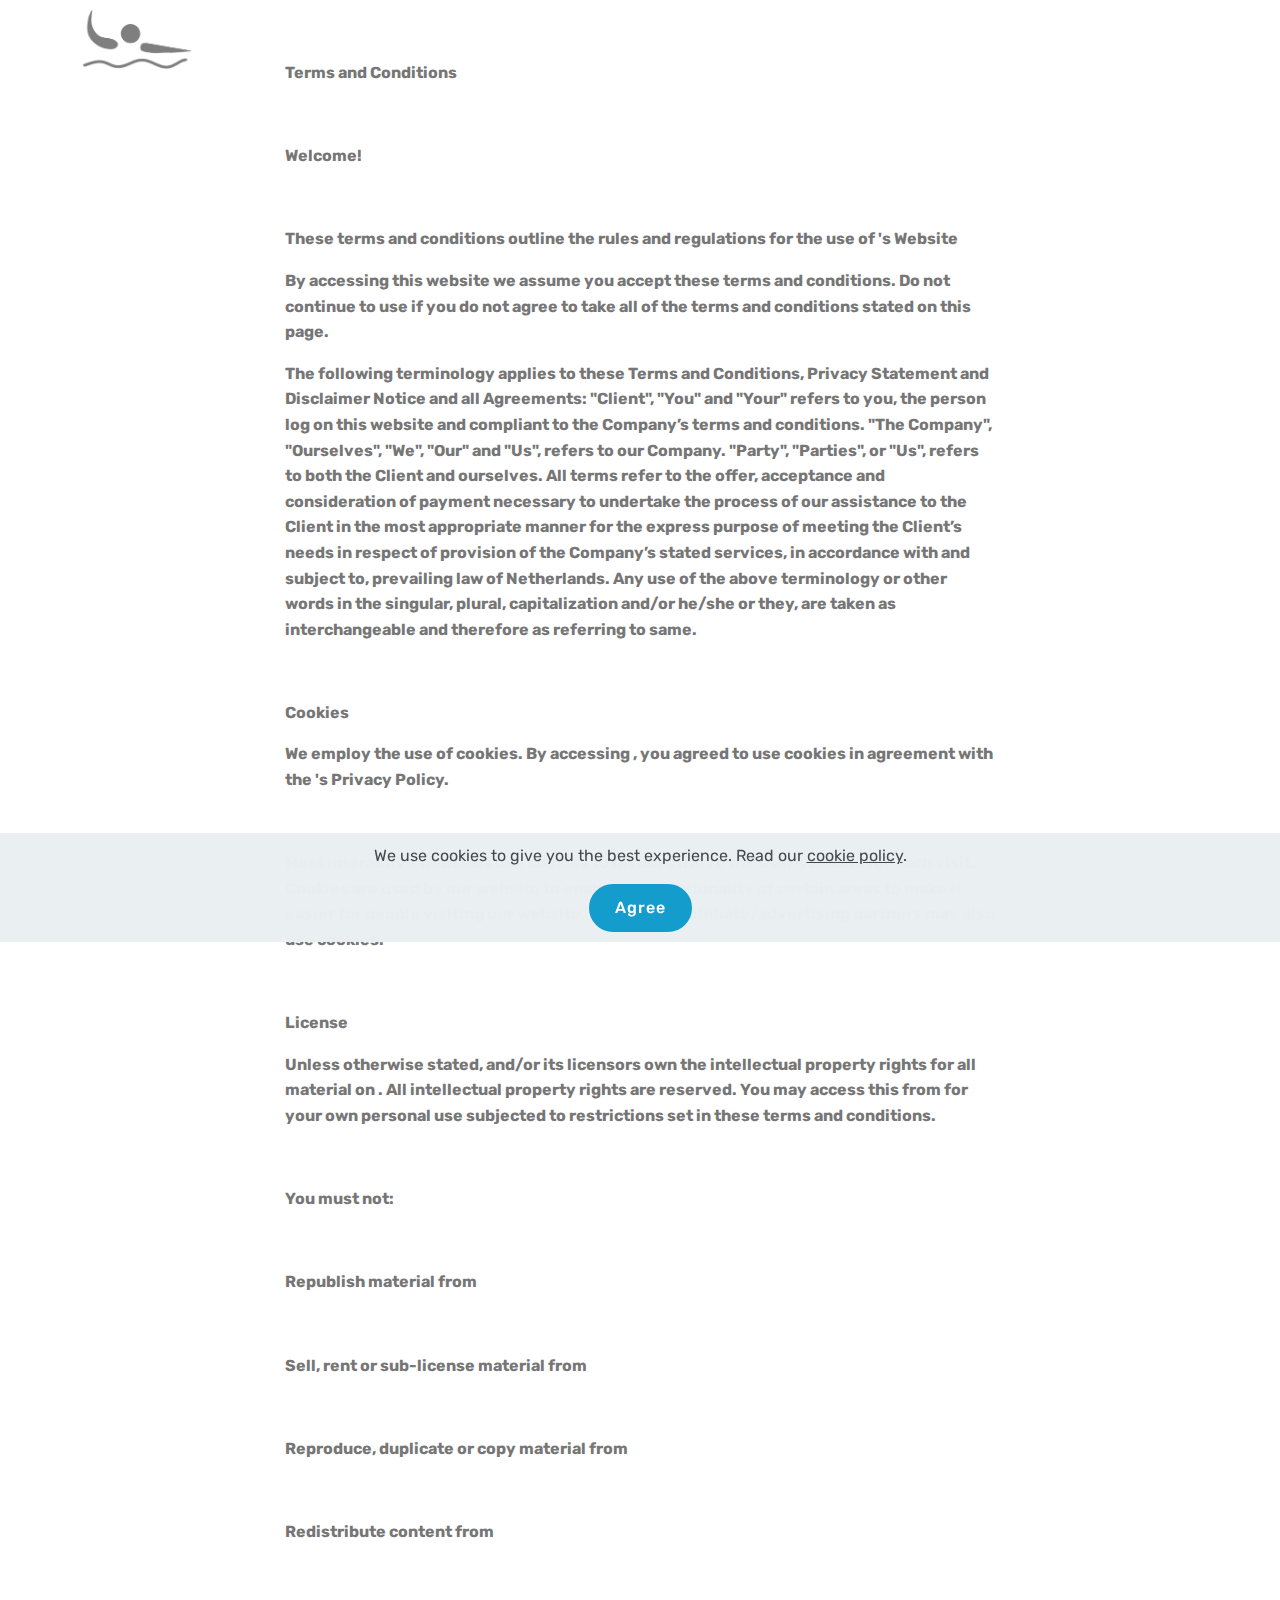
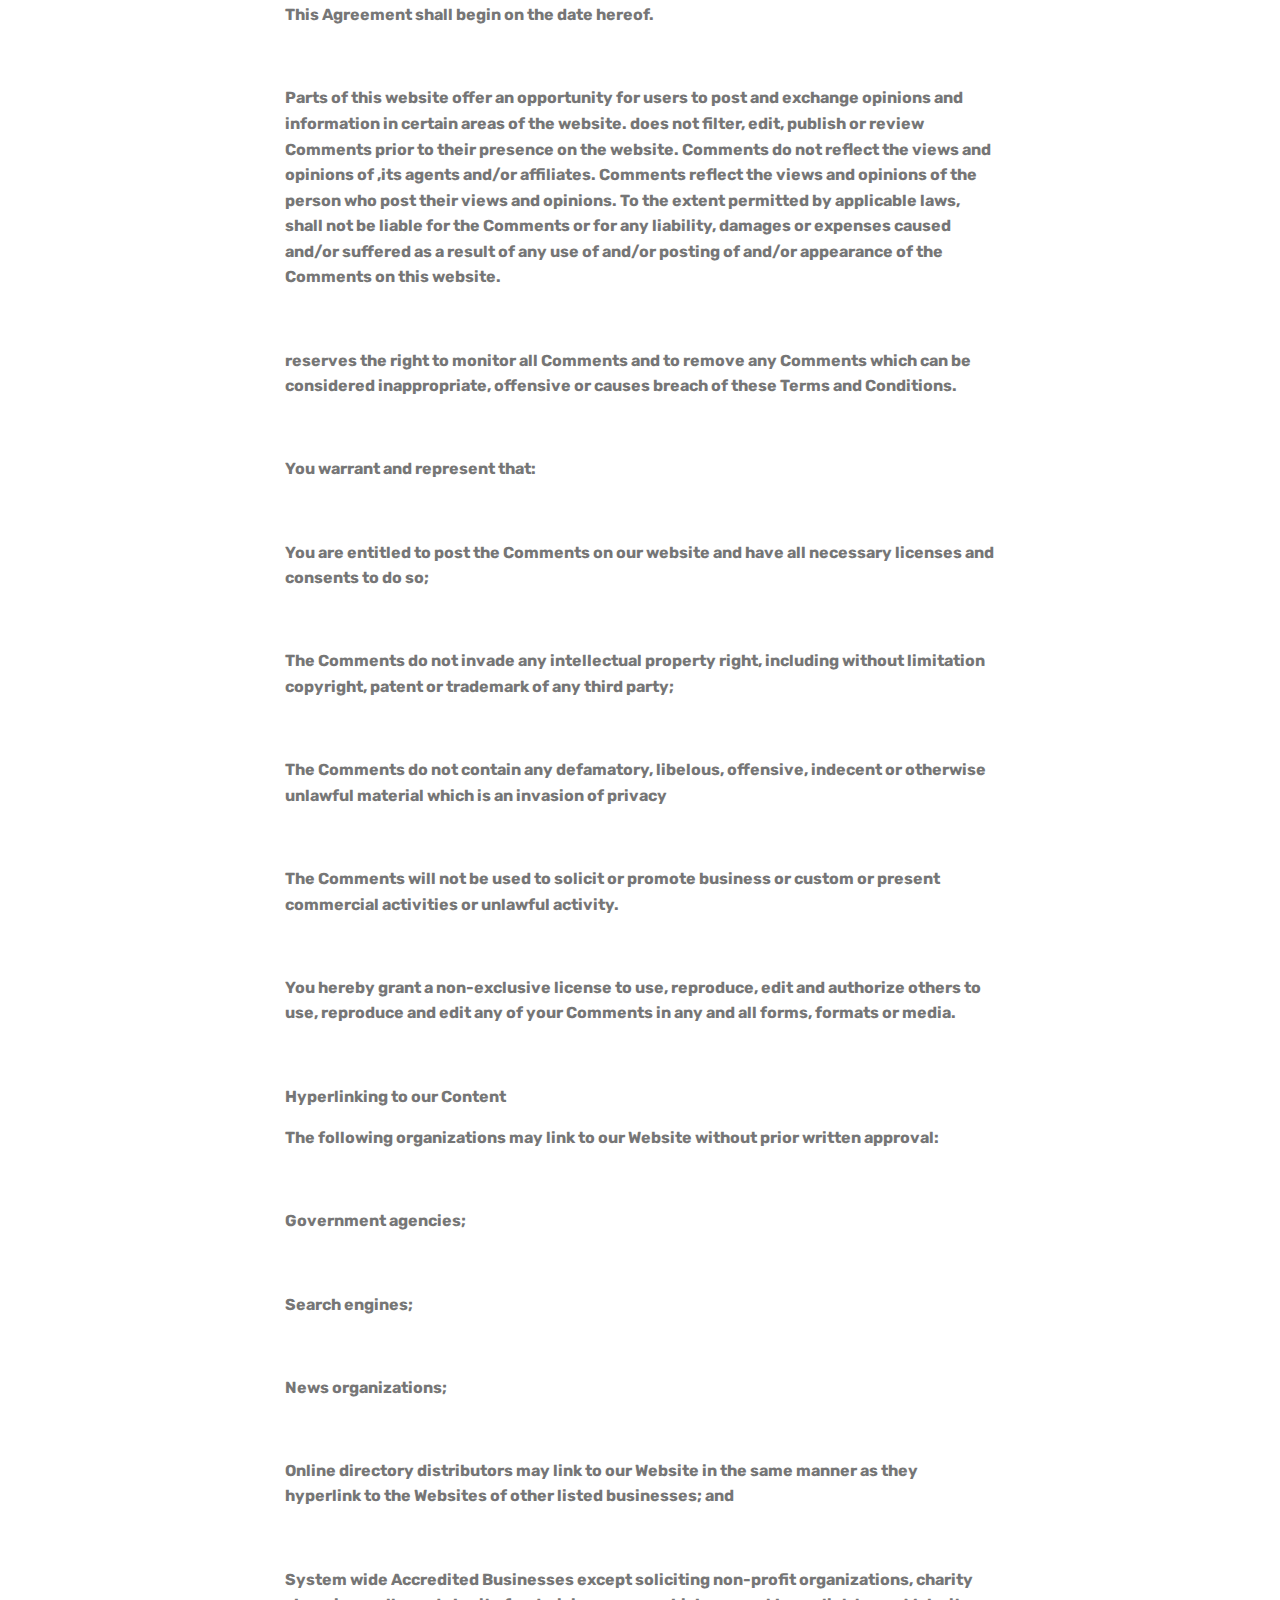
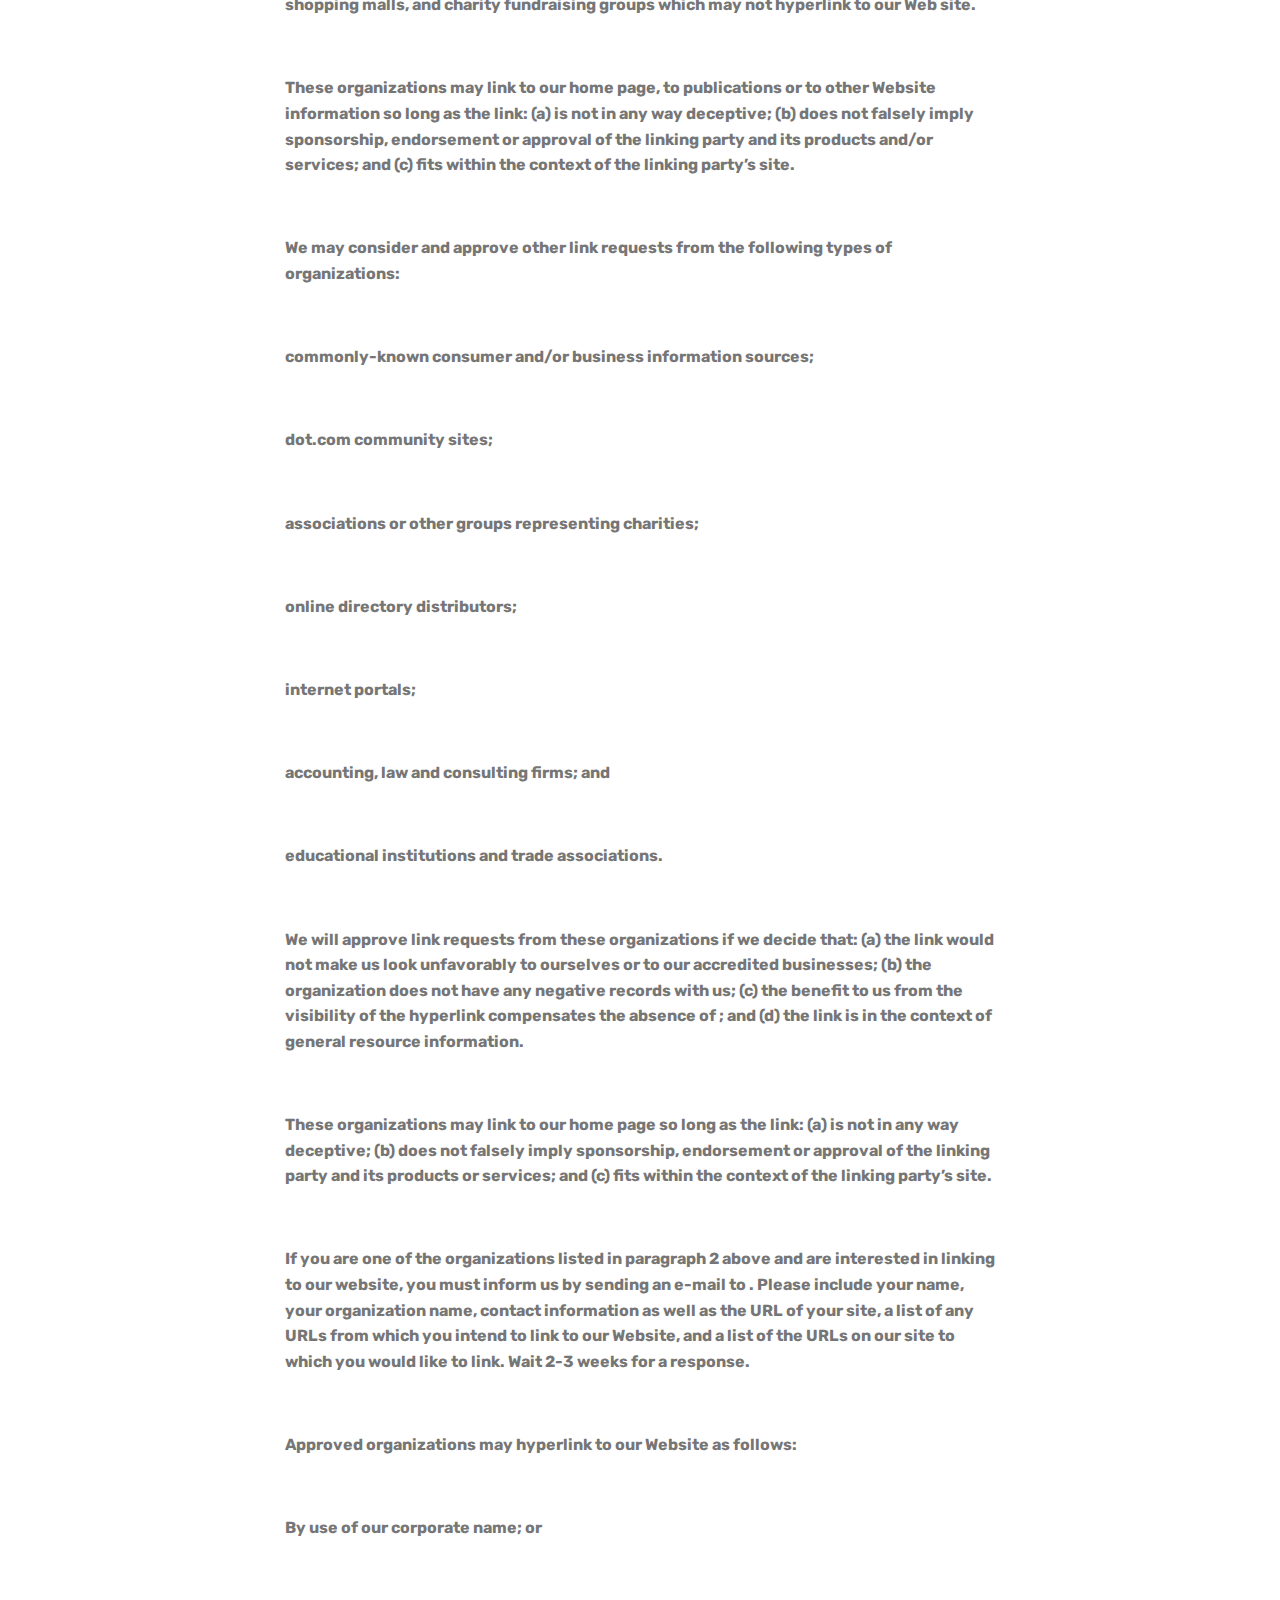
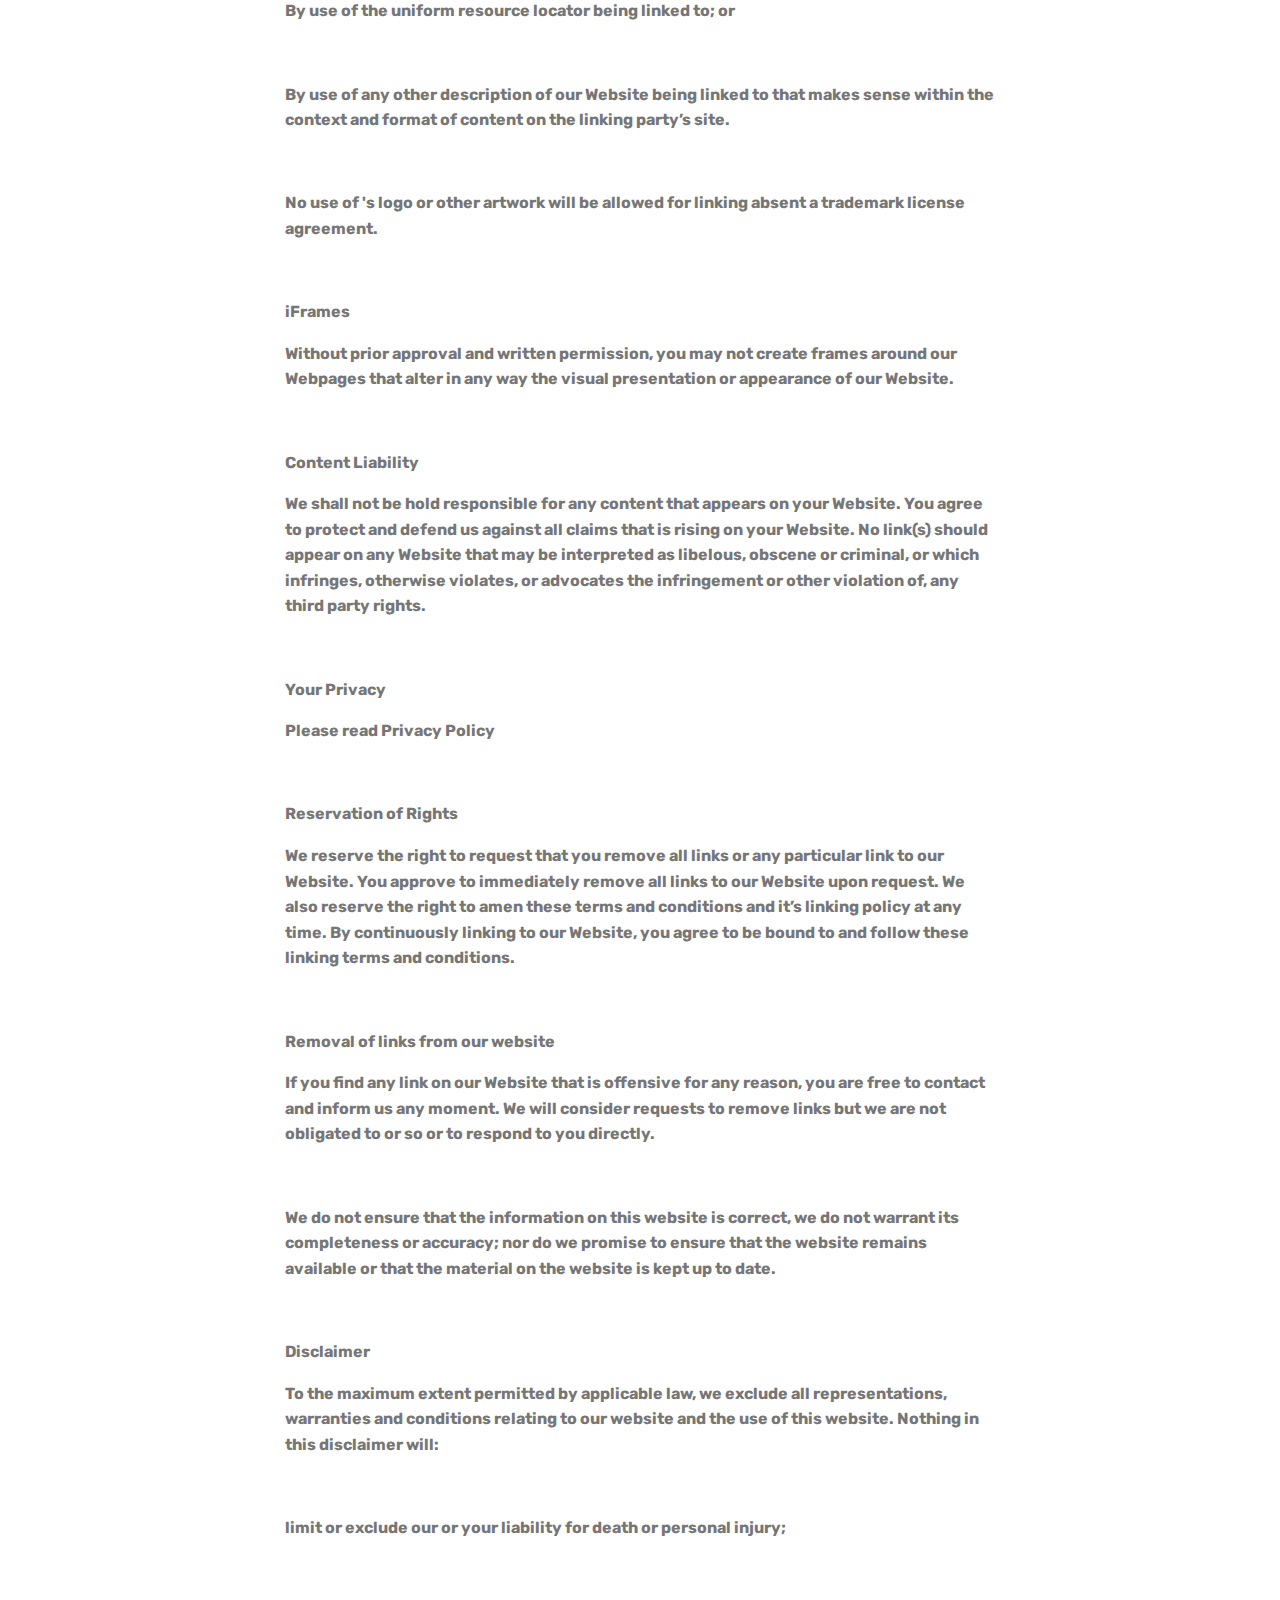
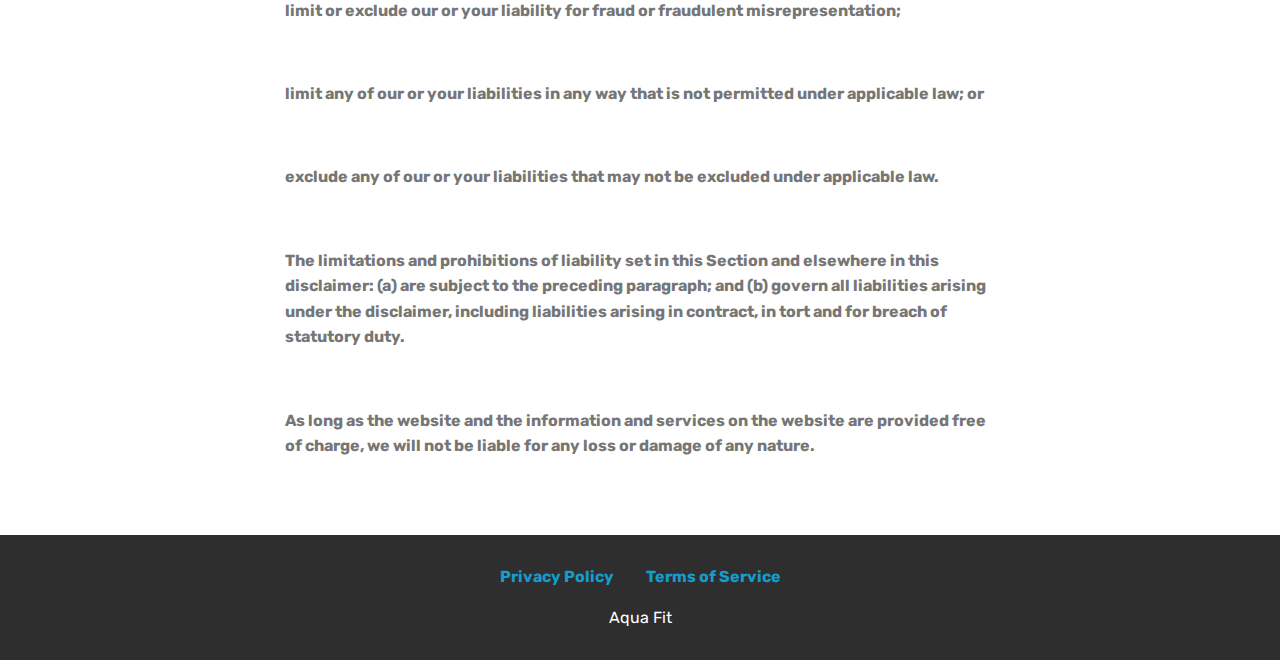
<file: terms.html>
<!DOCTYPE html>
<html  >
<head>
  <!-- Site made with Mobirise Website Builder v4.12.4, https://mobirise.com -->
  <meta charset="UTF-8">
  <meta http-equiv="X-UA-Compatible" content="IE=edge">
  <meta name="generator" content="Mobirise v4.12.4, mobirise.com">
  <meta name="viewport" content="width=device-width, initial-scale=1, minimum-scale=1">
  <link rel="shortcut icon" href="assets/images/aqua-fit.png" type="image/x-icon">
  <meta name="description" content="Terms of Service">
  
  
  <title>Terms of Service</title>
  <link rel="stylesheet" href="assets/web/assets/mobirise-icons/mobirise-icons.css">
  <link rel="stylesheet" href="assets/bootstrap/css/bootstrap.min.css">
  <link rel="stylesheet" href="assets/bootstrap/css/bootstrap-grid.min.css">
  <link rel="stylesheet" href="assets/bootstrap/css/bootstrap-reboot.min.css">
  <link rel="stylesheet" href="assets/web/assets/gdpr-plugin/gdpr-styles.css">
  <link rel="stylesheet" href="assets/tether/tether.min.css">
  <link rel="stylesheet" href="assets/dropdown/css/style.css">
  <link rel="stylesheet" href="assets/socicon/css/styles.css">
  <link rel="stylesheet" href="assets/theme/css/style.css">
  <link rel="preload" as="style" href="assets/mobirise/css/mbr-additional.css"><link rel="stylesheet" href="assets/mobirise/css/mbr-additional.css" type="text/css">
  
  
  
</head>
<body>
  <section class="menu cid-s7zmcyveAb" once="menu" id="menu1-7">

    

    <nav class="navbar navbar-expand beta-menu navbar-dropdown align-items-center navbar-fixed-top navbar-toggleable-sm bg-color transparent">
        <button class="navbar-toggler navbar-toggler-right" type="button" data-toggle="collapse" data-target="#navbarSupportedContent" aria-controls="navbarSupportedContent" aria-expanded="false" aria-label="Toggle navigation">
            <div class="hamburger">
                <span></span>
                <span></span>
                <span></span>
                <span></span>
            </div>
        </button>
        <div class="menu-logo">
            <div class="navbar-brand">
                <span class="navbar-logo">
                    <a href="index.html">
                         <img src="assets/images/mbr-1.png" alt="Mobirise" title="" style="height: 3.8rem;">
                    </a>
                </span>
                <span class="navbar-caption-wrap"><a class="navbar-caption text-white display-4" href="index.html">
                        Aqua Fit</a></span>
            </div>
        </div>
        <div class="collapse navbar-collapse" id="navbarSupportedContent">
            
            
        </div>
    </nav>
</section>

<section class="engine"><a href="https://mobirise.info/b">create a site</a></section><section class="mbr-section article content1 cid-s7zAzClB5q" id="content1-d">
    
     

    <div class="container">
        <div class="media-container-row">
            <div class="mbr-text col-12 mbr-fonts-style display-7 col-md-8"><p><strong>Terms and Conditions</strong></p><p><strong><br></strong></p><p><strong>Welcome!</strong></p><p><strong><br></strong></p><p><strong>These terms and conditions outline the rules and regulations for the use of 's Website</strong></p><p><strong>By accessing this website we assume you accept these terms and conditions. Do not continue to use if you do not agree to take all of the terms and conditions stated on this page.&nbsp;</strong><br></p><p><strong>The following terminology applies to these Terms and Conditions, Privacy Statement and Disclaimer Notice and all Agreements: "Client", "You" and "Your" refers to you, the person log on this website and compliant to the Company’s terms and conditions. "The Company", "Ourselves", "We", "Our" and "Us", refers to our Company. "Party", "Parties", or "Us", refers to both the Client and ourselves. All terms refer to the offer, acceptance and consideration of payment necessary to undertake the process of our assistance to the Client in the most appropriate manner for the express purpose of meeting the Client’s needs in respect of provision of the Company’s stated services, in accordance with and subject to, prevailing law of Netherlands. Any use of the above terminology or other words in the singular, plural, capitalization and/or he/she or they, are taken as interchangeable and therefore as referring to same.</strong><br></p><p><strong><br></strong></p><p><strong>Cookies</strong></p><p><strong>We employ the use of cookies. By accessing , you agreed to use cookies in agreement with the 's Privacy Policy.</strong></p><p><strong><br></strong></p><p><strong>Most interactive websites use cookies to let us retrieve the user’s details for each visit. Cookies are used by our website to enable the functionality of certain areas to make it easier for people visiting our website. Some of our affiliate/advertising partners may also use cookies.</strong></p><p><strong><br></strong></p><p><strong>License</strong></p><p><strong>Unless otherwise stated, and/or its licensors own the intellectual property rights for all material on . All intellectual property rights are reserved. You may access this from for your own personal use subjected to restrictions set in these terms and conditions.</strong></p><p><strong><br></strong></p><p><strong>You must not:</strong></p><p><strong><br></strong></p><p><strong>Republish material from&nbsp;</strong></p><p><strong><br></strong></p><p><strong>Sell, rent or sub-license material from&nbsp;</strong></p><p><strong><br></strong></p><p><strong>Reproduce, duplicate or copy material from&nbsp;</strong></p><p><strong><br></strong></p><p><strong>Redistribute content from&nbsp;</strong></p><p><strong><br></strong></p><p><strong>This Agreement shall begin on the date hereof.</strong></p><p><strong><br></strong></p><p><strong>Parts of this website offer an opportunity for users to post and exchange opinions and information in certain areas of the website. does not filter, edit, publish or review Comments prior to their presence on the website. Comments do not reflect the views and opinions of ,its agents and/or affiliates. Comments reflect the views and opinions of the person who post their views and opinions. To the extent permitted by applicable laws, shall not be liable for the Comments or for any liability, damages or expenses caused and/or suffered as a result of any use of and/or posting of and/or appearance of the Comments on this website.</strong></p><p><strong><br></strong></p><p><strong>reserves the right to monitor all Comments and to remove any Comments which can be considered inappropriate, offensive or causes breach of these Terms and Conditions.</strong></p><p><strong><br></strong></p><p><strong>You warrant and represent that:</strong></p><p><strong><br></strong></p><p><strong>You are entitled to post the Comments on our website and have all necessary licenses and consents to do so;</strong></p><p><strong><br></strong></p><p><strong>The Comments do not invade any intellectual property right, including without limitation copyright, patent or trademark of any third party;</strong></p><p><strong><br></strong></p><p><strong>The Comments do not contain any defamatory, libelous, offensive, indecent or otherwise unlawful material which is an invasion of privacy</strong></p><p><strong><br></strong></p><p><strong>The Comments will not be used to solicit or promote business or custom or present commercial activities or unlawful activity.</strong></p><p><strong><br></strong></p><p><strong>You hereby grant a non-exclusive license to use, reproduce, edit and authorize others to use, reproduce and edit any of your Comments in any and all forms, formats or media.</strong></p><p><strong><br></strong></p><p><strong>Hyperlinking to our Content</strong></p><p><strong>The following organizations may link to our Website without prior written approval:</strong></p><p><strong><br></strong></p><p><strong>Government agencies;</strong></p><p><strong><br></strong></p><p><strong>Search engines;</strong></p><p><strong><br></strong></p><p><strong>News organizations;</strong></p><p><strong><br></strong></p><p><strong>Online directory distributors may link to our Website in the same manner as they hyperlink to the Websites of other listed businesses; and</strong></p><p><strong><br></strong></p><p><strong>System wide Accredited Businesses except soliciting non-profit organizations, charity shopping malls, and charity fundraising groups which may not hyperlink to our Web site.</strong></p><p><strong><br></strong></p><p><strong>These organizations may link to our home page, to publications or to other Website information so long as the link: (a) is not in any way deceptive; (b) does not falsely imply sponsorship, endorsement or approval of the linking party and its products and/or services; and (c) fits within the context of the linking party’s site.</strong></p><p><strong><br></strong></p><p><strong>We may consider and approve other link requests from the following types of organizations:</strong></p><p><strong><br></strong></p><p><strong>commonly-known consumer and/or business information sources;</strong></p><p><strong><br></strong></p><p><strong>dot.com community sites;</strong></p><p><strong><br></strong></p><p><strong>associations or other groups representing charities;</strong></p><p><strong><br></strong></p><p><strong>online directory distributors;</strong></p><p><strong><br></strong></p><p><strong>internet portals;</strong></p><p><strong><br></strong></p><p><strong>accounting, law and consulting firms; and</strong></p><p><strong><br></strong></p><p><strong>educational institutions and trade associations.</strong></p><p><strong><br></strong></p><p><strong>We will approve link requests from these organizations if we decide that: (a) the link would not make us look unfavorably to ourselves or to our accredited businesses; (b) the organization does not have any negative records with us; (c) the benefit to us from the visibility of the hyperlink compensates the absence of ; and (d) the link is in the context of general resource information.</strong></p><p><strong><br></strong></p><p><strong>These organizations may link to our home page so long as the link: (a) is not in any way deceptive; (b) does not falsely imply sponsorship, endorsement or approval of the linking party and its products or services; and (c) fits within the context of the linking party’s site.</strong></p><p><strong><br></strong></p><p><strong>If you are one of the organizations listed in paragraph 2 above and are interested in linking to our website, you must inform us by sending an e-mail to . Please include your name, your organization name, contact information as well as the URL of your site, a list of any URLs from which you intend to link to our Website, and a list of the URLs on our site to which you would like to link. Wait 2-3 weeks for a response.</strong></p><p><strong><br></strong></p><p><strong>Approved organizations may hyperlink to our Website as follows:</strong></p><p><strong><br></strong></p><p><strong>By use of our corporate name; or</strong></p><p><strong><br></strong></p><p><strong>By use of the uniform resource locator being linked to; or</strong></p><p><strong><br></strong></p><p><strong>By use of any other description of our Website being linked to that makes sense within the context and format of content on the linking party’s site.</strong></p><p><strong><br></strong></p><p><strong>No use of 's logo or other artwork will be allowed for linking absent a trademark license agreement.</strong></p><p><strong><br></strong></p><p><strong>iFrames</strong></p><p><strong>Without prior approval and written permission, you may not create frames around our Webpages that alter in any way the visual presentation or appearance of our Website.</strong></p><p><strong><br></strong></p><p><strong>Content Liability</strong></p><p><strong>We shall not be hold responsible for any content that appears on your Website. You agree to protect and defend us against all claims that is rising on your Website. No link(s) should appear on any Website that may be interpreted as libelous, obscene or criminal, or which infringes, otherwise violates, or advocates the infringement or other violation of, any third party rights.</strong></p><p><strong><br></strong></p><p><strong>Your Privacy</strong></p><p><strong>Please read Privacy Policy</strong></p><p><strong><br></strong></p><p><strong>Reservation of Rights</strong></p><p><strong>We reserve the right to request that you remove all links or any particular link to our Website. You approve to immediately remove all links to our Website upon request. We also reserve the right to amen these terms and conditions and it’s linking policy at any time. By continuously linking to our Website, you agree to be bound to and follow these linking terms and conditions.</strong></p><p><strong><br></strong></p><p><strong>Removal of links from our website</strong></p><p><strong>If you find any link on our Website that is offensive for any reason, you are free to contact and inform us any moment. We will consider requests to remove links but we are not obligated to or so or to respond to you directly.</strong></p><p><strong><br></strong></p><p><strong>We do not ensure that the information on this website is correct, we do not warrant its completeness or accuracy; nor do we promise to ensure that the website remains available or that the material on the website is kept up to date.</strong></p><p><strong><br></strong></p><p><strong>Disclaimer</strong></p><p><strong>To the maximum extent permitted by applicable law, we exclude all representations, warranties and conditions relating to our website and the use of this website. Nothing in this disclaimer will:</strong></p><p><strong><br></strong></p><p><strong>limit or exclude our or your liability for death or personal injury;</strong></p><p><strong><br></strong></p><p><strong>limit or exclude our or your liability for fraud or fraudulent misrepresentation;</strong></p><p><strong><br></strong></p><p><strong>limit any of our or your liabilities in any way that is not permitted under applicable law; or</strong></p><p><strong><br></strong></p><p><strong>exclude any of our or your liabilities that may not be excluded under applicable law.</strong></p><p><strong><br></strong></p><p><strong>The limitations and prohibitions of liability set in this Section and elsewhere in this disclaimer: (a) are subject to the preceding paragraph; and (b) govern all liabilities arising under the disclaimer, including liabilities arising in contract, in tort and for breach of statutory duty.</strong></p><p><strong><br></strong></p><p><strong>As long as the website and the information and services on the website are provided free of charge, we will not be liable for any loss or damage of any nature.</strong></p></div>
        </div>
    </div>
</section>

<section once="footers" class="cid-s7zmz4a31J" id="footer7-8">

    

    

    <div class="container">
        <div class="media-container-row align-center mbr-white">
            <div class="row row-links">
                <ul class="foot-menu">
                    
                    
                    
                    
                    
                <li class="foot-menu-item mbr-fonts-style display-7"><a href="privacy.html"><strong>Privacy Policy</strong></a></li><li class="foot-menu-item mbr-fonts-style display-7"><a href="terms.html"><strong>Terms of Service</strong></a></li></ul>
            </div>
            
            <div class="row row-copirayt">
                <p class="mbr-text mb-0 mbr-fonts-style mbr-white align-center display-7">Aqua Fit</p>
            </div>
        </div>
    </div>
</section>


  <script src="assets/web/assets/jquery/jquery.min.js"></script>
  <script src="assets/popper/popper.min.js"></script>
  <script src="assets/bootstrap/js/bootstrap.min.js"></script>
  <script src="assets/tether/tether.min.js"></script>
  <script src="assets/web/assets/cookies-alert-plugin/cookies-alert-core.js"></script>
  <script src="assets/web/assets/cookies-alert-plugin/cookies-alert-script.js"></script>
  <script src="assets/smoothscroll/smooth-scroll.js"></script>
  <script src="assets/dropdown/js/nav-dropdown.js"></script>
  <script src="assets/dropdown/js/navbar-dropdown.js"></script>
  <script src="assets/touchswipe/jquery.touch-swipe.min.js"></script>
  <script src="assets/theme/js/script.js"></script>
  
  
<input name="cookieData" type="hidden" data-cookie-customDialogSelector='null' data-cookie-colorText='#424a4d' data-cookie-colorBg='rgba(234, 239, 241, 0.99)' data-cookie-textButton='Agree' data-cookie-colorButton='' data-cookie-colorLink='#424a4d' data-cookie-underlineLink='true' data-cookie-text="We use cookies to give you the best experience. Read our <a href='privacy.html'>cookie policy</a>.">
  </body>
</html>
</file>
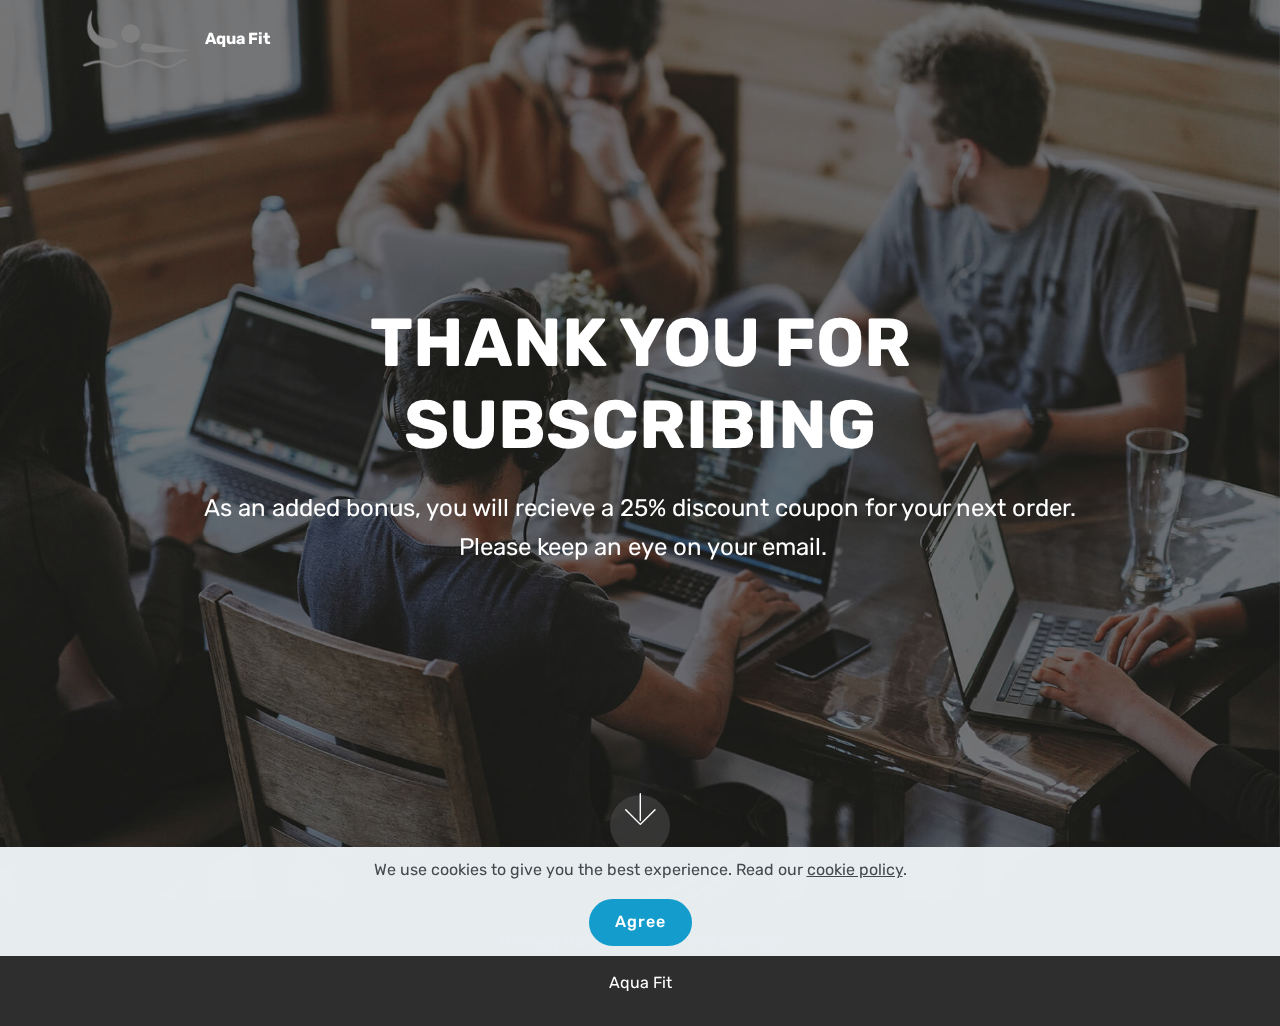
<file: thankyou.html>
<!DOCTYPE html>
<html  >
<head>
  <!-- Site made with Mobirise Website Builder v4.12.4, https://mobirise.com -->
  <meta charset="UTF-8">
  <meta http-equiv="X-UA-Compatible" content="IE=edge">
  <meta name="generator" content="Mobirise v4.12.4, mobirise.com">
  <meta name="viewport" content="width=device-width, initial-scale=1, minimum-scale=1">
  <link rel="shortcut icon" href="assets/images/aqua-fit.png" type="image/x-icon">
  <meta name="description" content="Thank You">
  
  
  <title>Thank You</title>
  <link rel="stylesheet" href="assets/web/assets/mobirise-icons/mobirise-icons.css">
  <link rel="stylesheet" href="assets/bootstrap/css/bootstrap.min.css">
  <link rel="stylesheet" href="assets/bootstrap/css/bootstrap-grid.min.css">
  <link rel="stylesheet" href="assets/bootstrap/css/bootstrap-reboot.min.css">
  <link rel="stylesheet" href="assets/web/assets/gdpr-plugin/gdpr-styles.css">
  <link rel="stylesheet" href="assets/tether/tether.min.css">
  <link rel="stylesheet" href="assets/dropdown/css/style.css">
  <link rel="stylesheet" href="assets/socicon/css/styles.css">
  <link rel="stylesheet" href="assets/theme/css/style.css">
  <link rel="preload" as="style" href="assets/mobirise/css/mbr-additional.css"><link rel="stylesheet" href="assets/mobirise/css/mbr-additional.css" type="text/css">
  
  
  
</head>
<body>
  <section class="menu cid-s7zmcyveAb" once="menu" id="menu1-g">

    

    <nav class="navbar navbar-expand beta-menu navbar-dropdown align-items-center navbar-fixed-top navbar-toggleable-sm bg-color transparent">
        <button class="navbar-toggler navbar-toggler-right" type="button" data-toggle="collapse" data-target="#navbarSupportedContent" aria-controls="navbarSupportedContent" aria-expanded="false" aria-label="Toggle navigation">
            <div class="hamburger">
                <span></span>
                <span></span>
                <span></span>
                <span></span>
            </div>
        </button>
        <div class="menu-logo">
            <div class="navbar-brand">
                <span class="navbar-logo">
                    <a href="index.html">
                         <img src="assets/images/mbr-1.png" alt="Mobirise" title="" style="height: 3.8rem;">
                    </a>
                </span>
                <span class="navbar-caption-wrap"><a class="navbar-caption text-white display-4" href="index.html">
                        Aqua Fit</a></span>
            </div>
        </div>
        <div class="collapse navbar-collapse" id="navbarSupportedContent">
            
            
        </div>
    </nav>
</section>

<section class="engine"><a href="https://mobirise.info/j">website templates</a></section><section class="cid-s7zE0fFYbL mbr-fullscreen mbr-parallax-background" id="header2-i">

    

    <div class="mbr-overlay" style="opacity: 0.5; background-color: rgb(35, 35, 35);"></div>

    <div class="container align-center">
        <div class="row justify-content-md-center">
            <div class="mbr-white col-md-10">
                <h1 class="mbr-section-title mbr-bold pb-3 mbr-fonts-style display-1">
                    THANK YOU FOR SUBSCRIBING</h1>
                
                <p class="mbr-text pb-3 mbr-fonts-style display-5">
                    As an added bonus, you will recieve a 25% discount coupon for your next order. &nbsp;Please keep an eye on your email.</p>
                
            </div>
        </div>
    </div>
    <div class="mbr-arrow hidden-sm-down" aria-hidden="true">
        <a href="#next">
            <i class="mbri-down mbr-iconfont"></i>
        </a>
    </div>
</section>

<section once="footers" class="cid-s7zmz4a31J" id="footer7-h">

    

    

    <div class="container">
        <div class="media-container-row align-center mbr-white">
            <div class="row row-links">
                <ul class="foot-menu">
                    
                    
                    
                    
                    
                <li class="foot-menu-item mbr-fonts-style display-7"><a href="privacy.html"><strong>Privacy Policy</strong></a></li><li class="foot-menu-item mbr-fonts-style display-7"><a href="terms.html"><strong>Terms of Service</strong></a></li></ul>
            </div>
            
            <div class="row row-copirayt">
                <p class="mbr-text mb-0 mbr-fonts-style mbr-white align-center display-7">Aqua Fit</p>
            </div>
        </div>
    </div>
</section>


  <script src="assets/web/assets/jquery/jquery.min.js"></script>
  <script src="assets/popper/popper.min.js"></script>
  <script src="assets/bootstrap/js/bootstrap.min.js"></script>
  <script src="assets/tether/tether.min.js"></script>
  <script src="assets/web/assets/cookies-alert-plugin/cookies-alert-core.js"></script>
  <script src="assets/web/assets/cookies-alert-plugin/cookies-alert-script.js"></script>
  <script src="assets/smoothscroll/smooth-scroll.js"></script>
  <script src="assets/parallax/jarallax.min.js"></script>
  <script src="assets/dropdown/js/nav-dropdown.js"></script>
  <script src="assets/dropdown/js/navbar-dropdown.js"></script>
  <script src="assets/touchswipe/jquery.touch-swipe.min.js"></script>
  <script src="assets/theme/js/script.js"></script>
  
  
<input name="cookieData" type="hidden" data-cookie-customDialogSelector='null' data-cookie-colorText='#424a4d' data-cookie-colorBg='rgba(234, 239, 241, 0.99)' data-cookie-textButton='Agree' data-cookie-colorButton='' data-cookie-colorLink='#424a4d' data-cookie-underlineLink='true' data-cookie-text="We use cookies to give you the best experience. Read our <a href='privacy.html'>cookie policy</a>.">
  </body>
</html>
</file>
<file: assets/web/assets/mobirise-icons/mobirise-icons.css>
@font-face {
  font-family: 'MobiriseIcons';
  src:  url('mobirise-icons.eot?spat4u');
  src:  url('mobirise-icons.eot?spat4u#iefix') format('embedded-opentype'),
    url('mobirise-icons.ttf?spat4u') format('truetype'),
    url('mobirise-icons.woff?spat4u') format('woff'),
    url('mobirise-icons.svg?spat4u#MobiriseIcons') format('svg');
  font-weight: normal;
  font-style: normal;
  font-display: swap;
}

[class^="mbri-"], [class*=" mbri-"] {
  /* use !important to prevent issues with browser extensions that change fonts */
  font-family: MobiriseIcons !important;
  speak: none;
  font-style: normal;
  font-weight: normal;
  font-variant: normal;
  text-transform: none;
  line-height: 1;

  /* Better Font Rendering =========== */
  -webkit-font-smoothing: antialiased;
  -moz-osx-font-smoothing: grayscale;
}

.mbri-add-submenu:before {
  content: "\e900";
}
.mbri-alert:before {
  content: "\e901";
}
.mbri-align-center:before {
  content: "\e902";
}
.mbri-align-justify:before {
  content: "\e903";
}
.mbri-align-left:before {
  content: "\e904";
}
.mbri-align-right:before {
  content: "\e905";
}
.mbri-android:before {
  content: "\e906";
}
.mbri-apple:before {
  content: "\e907";
}
.mbri-arrow-down:before {
  content: "\e908";
}
.mbri-arrow-next:before {
  content: "\e909";
}
.mbri-arrow-prev:before {
  content: "\e90a";
}
.mbri-arrow-up:before {
  content: "\e90b";
}
.mbri-bold:before {
  content: "\e90c";
}
.mbri-bookmark:before {
  content: "\e90d";
}
.mbri-bootstrap:before {
  content: "\e90e";
}
.mbri-briefcase:before {
  content: "\e90f";
}
.mbri-browse:before {
  content: "\e910";
}
.mbri-bulleted-list:before {
  content: "\e911";
}
.mbri-calendar:before {
  content: "\e912";
}
.mbri-camera:before {
  content: "\e913";
}
.mbri-cart-add:before {
  content: "\e914";
}
.mbri-cart-full:before {
  content: "\e915";
}
.mbri-cash:before {
  content: "\e916";
}
.mbri-change-style:before {
  content: "\e917";
}
.mbri-chat:before {
  content: "\e918";
}
.mbri-clock:before {
  content: "\e919";
}
.mbri-close:before {
  content: "\e91a";
}
.mbri-cloud:before {
  content: "\e91b";
}
.mbri-code:before {
  content: "\e91c";
}
.mbri-contact-form:before {
  content: "\e91d";
}
.mbri-credit-card:before {
  content: "\e91e";
}
.mbri-cursor-click:before {
  content: "\e91f";
}
.mbri-cust-feedback:before {
  content: "\e920";
}
.mbri-database:before {
  content: "\e921";
}
.mbri-delivery:before {
  content: "\e922";
}
.mbri-desktop:before {
  content: "\e923";
}
.mbri-devices:before {
  content: "\e924";
}
.mbri-down:before {
  content: "\e925";
}
.mbri-download:before {
  content: "\e989";
}
.mbri-drag-n-drop:before {
  content: "\e927";
}
.mbri-drag-n-drop2:before {
  content: "\e928";
}
.mbri-edit:before {
  content: "\e929";
}
.mbri-edit2:before {
  content: "\e92a";
}
.mbri-error:before {
  content: "\e92b";
}
.mbri-extension:before {
  content: "\e92c";
}
.mbri-features:before {
  content: "\e92d";
}
.mbri-file:before {
  content: "\e92e";
}
.mbri-flag:before {
  content: "\e92f";
}
.mbri-folder:before {
  content: "\e930";
}
.mbri-gift:before {
  content: "\e931";
}
.mbri-github:before {
  content: "\e932";
}
.mbri-globe:before {
  content: "\e933";
}
.mbri-globe-2:before {
  content: "\e934";
}
.mbri-growing-chart:before {
  content: "\e935";
}
.mbri-hearth:before {
  content: "\e936";
}
.mbri-help:before {
  content: "\e937";
}
.mbri-home:before {
  content: "\e938";
}
.mbri-hot-cup:before {
  content: "\e939";
}
.mbri-idea:before {
  content: "\e93a";
}
.mbri-image-gallery:before {
  content: "\e93b";
}
.mbri-image-slider:before {
  content: "\e93c";
}
.mbri-info:before {
  content: "\e93d";
}
.mbri-italic:before {
  content: "\e93e";
}
.mbri-key:before {
  content: "\e93f";
}
.mbri-laptop:before {
  content: "\e940";
}
.mbri-layers:before {
  content: "\e941";
}
.mbri-left-right:before {
  content: "\e942";
}
.mbri-left:before {
  content: "\e943";
}
.mbri-letter:before {
  content: "\e944";
}
.mbri-like:before {
  content: "\e945";
}
.mbri-link:before {
  content: "\e946";
}
.mbri-lock:before {
  content: "\e947";
}
.mbri-login:before {
  content: "\e948";
}
.mbri-logout:before {
  content: "\e949";
}
.mbri-magic-stick:before {
  content: "\e94a";
}
.mbri-map-pin:before {
  content: "\e94b";
}
.mbri-menu:before {
  content: "\e94c";
}
.mbri-mobile:before {
  content: "\e94d";
}
.mbri-mobile2:before {
  content: "\e94e";
}
.mbri-mobirise:before {
  content: "\e94f";
}
.mbri-more-horizontal:before {
  content: "\e950";
}
.mbri-more-vertical:before {
  content: "\e951";
}
.mbri-music:before {
  content: "\e952";
}
.mbri-new-file:before {
  content: "\e953";
}
.mbri-numbered-list:before {
  content: "\e954";
}
.mbri-opened-folder:before {
  content: "\e955";
}
.mbri-pages:before {
  content: "\e956";
}
.mbri-paper-plane:before {
  content: "\e957";
}
.mbri-paperclip:before {
  content: "\e958";
}
.mbri-photo:before {
  content: "\e959";
}
.mbri-photos:before {
  content: "\e95a";
}
.mbri-pin:before {
  content: "\e95b";
}
.mbri-play:before {
  content: "\e95c";
}
.mbri-plus:before {
  content: "\e95d";
}
.mbri-preview:before {
  content: "\e95e";
}
.mbri-print:before {
  content: "\e95f";
}
.mbri-protect:before {
  content: "\e960";
}
.mbri-question:before {
  content: "\e961";
}
.mbri-quote-left:before {
  content: "\e962";
}
.mbri-quote-right:before {
  content: "\e963";
}
.mbri-refresh:before {
  content: "\e964";
}
.mbri-responsive:before {
  content: "\e965";
}
.mbri-right:before {
  content: "\e966";
}
.mbri-rocket:before {
  content: "\e967";
}
.mbri-sad-face:before {
  content: "\e968";
}
.mbri-sale:before {
  content: "\e969";
}
.mbri-save:before {
  content: "\e96a";
}
.mbri-search:before {
  content: "\e96b";
}
.mbri-setting:before {
  content: "\e96c";
}
.mbri-setting2:before {
  content: "\e96d";
}
.mbri-setting3:before {
  content: "\e96e";
}
.mbri-share:before {
  content: "\e96f";
}
.mbri-shopping-bag:before {
  content: "\e970";
}
.mbri-shopping-basket:before {
  content: "\e971";
}
.mbri-shopping-cart:before {
  content: "\e972";
}
.mbri-sites:before {
  content: "\e973";
}
.mbri-smile-face:before {
  content: "\e974";
}
.mbri-speed:before {
  content: "\e975";
}
.mbri-star:before {
  content: "\e976";
}
.mbri-success:before {
  content: "\e977";
}
.mbri-sun:before {
  content: "\e978";
}
.mbri-sun2:before {
  content: "\e979";
}
.mbri-tablet:before {
  content: "\e97a";
}
.mbri-tablet-vertical:before {
  content: "\e97b";
}
.mbri-target:before {
  content: "\e97c";
}
.mbri-timer:before {
  content: "\e97d";
}
.mbri-to-ftp:before {
  content: "\e97e";
}
.mbri-to-local-drive:before {
  content: "\e97f";
}
.mbri-touch-swipe:before {
  content: "\e980";
}
.mbri-touch:before {
  content: "\e981";
}
.mbri-trash:before {
  content: "\e982";
}
.mbri-underline:before {
  content: "\e983";
}
.mbri-unlink:before {
  content: "\e984";
}
.mbri-unlock:before {
  content: "\e985";
}
.mbri-up-down:before {
  content: "\e986";
}
.mbri-up:before {
  content: "\e987";
}
.mbri-update:before {
  content: "\e988";
}
.mbri-upload:before {
 content: "\e926"; 
}
.mbri-user:before {
  content: "\e98a";
}
.mbri-user2:before {
  content: "\e98b";
}
.mbri-users:before {
  content: "\e98c";
}
.mbri-video:before {
  content: "\e98d";
}
.mbri-video-play:before {
  content: "\e98e";
}
.mbri-watch:before {
  content: "\e98f";
}
.mbri-website-theme:before {
  content: "\e990";
}
.mbri-wifi:before {
  content: "\e991";
}
.mbri-windows:before {
  content: "\e992";
}
.mbri-zoom-out:before {
  content: "\e993";
}
.mbri-redo:before {
  content: "\e994";
}
.mbri-undo:before {
  content: "\e995";
}
</file>
<file: assets/web/assets/gdpr-plugin/gdpr-styles.css>
.gdpr-block {
    padding: 10px;
    font-size: 14px;
    display: block;
    width: 100%;
    text-align: center;
}
.gdpr-block.covert {
	display: none;
}
.textGDPR {
    position: relative;
}
.gdpr-block label span.textGDPR input[name='gdpr']{
    width: 15px;
    height: 15px;
    margin: 0;
    position: absolute;
    top: 2px;
    left: -20px;
}
.gdpr-block label {
    color: #a7a7a7;
    vertical-align: middle;
    user-select: none;
    margin-bottom: 0;
}
</file>
<file: assets/socicon/css/styles.css>
@charset "UTF-8";

@font-face {
  font-family: 'Socicon';
  src:  url('../fonts/socicon.eot');
  src:  url('../fonts/socicon.eot?#iefix') format('embedded-opentype'),
    url('../fonts/socicon.woff2') format('woff2'),
    url('../fonts/socicon.ttf') format('truetype'),
    url('../fonts/socicon.woff') format('woff'),
    url('../fonts/socicon.svg#socicon') format('svg');
  font-weight: normal;
  font-style: normal;
}

[data-icon]:before {
  font-family: "socicon" !important;
  content: attr(data-icon);
  font-style: normal !important;
  font-weight: normal !important;
  font-variant: normal !important;
  text-transform: none !important;
  speak: none;
  line-height: 1;
  -webkit-font-smoothing: antialiased;
  -moz-osx-font-smoothing: grayscale;
}

[class^="socicon-"], [class*=" socicon-"] {
  /* use !important to prevent issues with browser extensions that change fonts */
  font-family: 'Socicon' !important;
  speak: none;
  font-style: normal;
  font-weight: normal;
  font-variant: normal;
  text-transform: none;
  line-height: 1;

  /* Better Font Rendering =========== */
  -webkit-font-smoothing: antialiased;
  -moz-osx-font-smoothing: grayscale;
}

.socicon-eitaa:before {
  content: "\e97c";
}
.socicon-soroush:before {
  content: "\e97d";
}
.socicon-bale:before {
  content: "\e97e";
}
.socicon-zazzle:before {
  content: "\e97b";
}
.socicon-society6:before {
  content: "\e97a";
}
.socicon-redbubble:before {
  content: "\e979";
}
.socicon-avvo:before {
  content: "\e978";
}
.socicon-stitcher:before {
  content: "\e977";
}
.socicon-googlehangouts:before {
  content: "\e974";
}
.socicon-dlive:before {
  content: "\e975";
}
.socicon-vsco:before {
  content: "\e976";
}
.socicon-flipboard:before {
  content: "\e973";
}
.socicon-ubuntu:before {
  content: "\e958";
}
.socicon-artstation:before {
  content: "\e959";
}
.socicon-invision:before {
  content: "\e95a";
}
.socicon-torial:before {
  content: "\e95b";
}
.socicon-collectorz:before {
  content: "\e95c";
}
.socicon-seenthis:before {
  content: "\e95d";
}
.socicon-googleplaymusic:before {
  content: "\e95e";
}
.socicon-debian:before {
  content: "\e95f";
}
.socicon-filmfreeway:before {
  content: "\e960";
}
.socicon-gnome:before {
  content: "\e961";
}
.socicon-itchio:before {
  content: "\e962";
}
.socicon-jamendo:before {
  content: "\e963";
}
.socicon-mix:before {
  content: "\e964";
}
.socicon-sharepoint:before {
  content: "\e965";
}
.socicon-tinder:before {
  content: "\e966";
}
.socicon-windguru:before {
  content: "\e967";
}
.socicon-cdbaby:before {
  content: "\e968";
}
.socicon-elementaryos:before {
  content: "\e969";
}
.socicon-stage32:before {
  content: "\e96a";
}
.socicon-tiktok:before {
  content: "\e96b";
}
.socicon-gitter:before {
  content: "\e96c";
}
.socicon-letterboxd:before {
  content: "\e96d";
}
.socicon-threema:before {
  content: "\e96e";
}
.socicon-splice:before {
  content: "\e96f";
}
.socicon-metapop:before {
  content: "\e970";
}
.socicon-naver:before {
  content: "\e971";
}
.socicon-remote:before {
  content: "\e972";
}
.socicon-internet:before {
  content: "\e957";
}
.socicon-moddb:before {
  content: "\e94b";
}
.socicon-indiedb:before {
  content: "\e94c";
}
.socicon-traxsource:before {
  content: "\e94d";
}
.socicon-gamefor:before {
  content: "\e94e";
}
.socicon-pixiv:before {
  content: "\e94f";
}
.socicon-myanimelist:before {
  content: "\e950";
}
.socicon-blackberry:before {
  content: "\e951";
}
.socicon-wickr:before {
  content: "\e952";
}
.socicon-spip:before {
  content: "\e953";
}
.socicon-napster:before {
  content: "\e954";
}
.socicon-beatport:before {
  content: "\e955";
}
.socicon-hackerone:before {
  content: "\e956";
}
.socicon-hackernews:before {
  content: "\e946";
}
.socicon-smashwords:before {
  content: "\e947";
}
.socicon-kobo:before {
  content: "\e948";
}
.socicon-bookbub:before {
  content: "\e949";
}
.socicon-mailru:before {
  content: "\e94a";
}
.socicon-gitlab:before {
  content: "\e945";
}
.socicon-instructables:before {
  content: "\e944";
}
.socicon-portfolio:before {
  content: "\e943";
}
.socicon-codered:before {
  content: "\e940";
}
.socicon-origin:before {
  content: "\e941";
}
.socicon-nextdoor:before {
  content: "\e942";
}
.socicon-udemy:before {
  content: "\e93f";
}
.socicon-livemaster:before {
  content: "\e93e";
}
.socicon-crunchbase:before {
  content: "\e93b";
}
.socicon-homefy:before {
  content: "\e93c";
}
.socicon-calendly:before {
  content: "\e93d";
}
.socicon-realtor:before {
  content: "\e90f";
}
.socicon-tidal:before {
  content: "\e910";
}
.socicon-qobuz:before {
  content: "\e911";
}
.socicon-natgeo:before {
  content: "\e912";
}
.socicon-mastodon:before {
  content: "\e913";
}
.socicon-unsplash:before {
  content: "\e914";
}
.socicon-homeadvisor:before {
  content: "\e915";
}
.socicon-angieslist:before {
  content: "\e916";
}
.socicon-codepen:before {
  content: "\e917";
}
.socicon-slack:before {
  content: "\e918";
}
.socicon-openaigym:before {
  content: "\e919";
}
.socicon-logmein:before {
  content: "\e91a";
}
.socicon-fiverr:before {
  content: "\e91b";
}
.socicon-gotomeeting:before {
  content: "\e91c";
}
.socicon-aliexpress:before {
  content: "\e91d";
}
.socicon-guru:before {
  content: "\e91e";
}
.socicon-appstore:before {
  content: "\e91f";
}
.socicon-homes:before {
  content: "\e920";
}
.socicon-zoom:before {
  content: "\e921";
}
.socicon-alibaba:before {
  content: "\e922";
}
.socicon-craigslist:before {
  content: "\e923";
}
.socicon-wix:before {
  content: "\e924";
}
.socicon-redfin:before {
  content: "\e925";
}
.socicon-googlecalendar:before {
  content: "\e926";
}
.socicon-shopify:before {
  content: "\e927";
}
.socicon-freelancer:before {
  content: "\e928";
}
.socicon-seedrs:before {
  content: "\e929";
}
.socicon-bing:before {
  content: "\e92a";
}
.socicon-doodle:before {
  content: "\e92b";
}
.socicon-bonanza:before {
  content: "\e92c";
}
.socicon-squarespace:before {
  content: "\e92d";
}
.socicon-toptal:before {
  content: "\e92e";
}
.socicon-gust:before {
  content: "\e92f";
}
.socicon-ask:before {
  content: "\e930";
}
.socicon-trulia:before {
  content: "\e931";
}
.socicon-loomly:before {
  content: "\e932";
}
.socicon-ghost:before {
  content: "\e933";
}
.socicon-upwork:before {
  content: "\e934";
}
.socicon-fundable:before {
  content: "\e935";
}
.socicon-booking:before {
  content: "\e936";
}
.socicon-googlemaps:before {
  content: "\e937";
}
.socicon-zillow:before {
  content: "\e938";
}
.socicon-niconico:before {
  content: "\e939";
}
.socicon-toneden:before {
  content: "\e93a";
}
.socicon-augment:before {
  content: "\e908";
}
.socicon-bitbucket:before {
  content: "\e909";
}
.socicon-fyuse:before {
  content: "\e90a";
}
.socicon-yt-gaming:before {
  content: "\e90b";
}
.socicon-sketchfab:before {
  content: "\e90c";
}
.socicon-mobcrush:before {
  content: "\e90d";
}
.socicon-microsoft:before {
  content: "\e90e";
}
.socicon-pandora:before {
  content: "\e907";
}
.socicon-messenger:before {
  content: "\e906";
}
.socicon-gamewisp:before {
  content: "\e905";
}
.socicon-bloglovin:before {
  content: "\e904";
}
.socicon-tunein:before {
  content: "\e903";
}
.socicon-gamejolt:before {
  content: "\e901";
}
.socicon-trello:before {
  content: "\e902";
}
.socicon-spreadshirt:before {
  content: "\e900";
}
.socicon-500px:before {
  content: "\e000";
}
.socicon-8tracks:before {
  content: "\e001";
}
.socicon-airbnb:before {
  content: "\e002";
}
.socicon-alliance:before {
  content: "\e003";
}
.socicon-amazon:before {
  content: "\e004";
}
.socicon-amplement:before {
  content: "\e005";
}
.socicon-android:before {
  content: "\e006";
}
.socicon-angellist:before {
  content: "\e007";
}
.socicon-apple:before {
  content: "\e008";
}
.socicon-appnet:before {
  content: "\e009";
}
.socicon-baidu:before {
  content: "\e00a";
}
.socicon-bandcamp:before {
  content: "\e00b";
}
.socicon-battlenet:before {
  content: "\e00c";
}
.socicon-mixer:before {
  content: "\e00d";
}
.socicon-bebee:before {
  content: "\e00e";
}
.socicon-bebo:before {
  content: "\e00f";
}
.socicon-behance:before {
  content: "\e010";
}
.socicon-blizzard:before {
  content: "\e011";
}
.socicon-blogger:before {
  content: "\e012";
}
.socicon-buffer:before {
  content: "\e013";
}
.socicon-chrome:before {
  content: "\e014";
}
.socicon-coderwall:before {
  content: "\e015";
}
.socicon-curse:before {
  content: "\e016";
}
.socicon-dailymotion:before {
  content: "\e017";
}
.socicon-deezer:before {
  content: "\e018";
}
.socicon-delicious:before {
  content: "\e019";
}
.socicon-deviantart:before {
  content: "\e01a";
}
.socicon-diablo:before {
  content: "\e01b";
}
.socicon-digg:before {
  content: "\e01c";
}
.socicon-discord:before {
  content: "\e01d";
}
.socicon-disqus:before {
  content: "\e01e";
}
.socicon-douban:before {
  content: "\e01f";
}
.socicon-draugiem:before {
  content: "\e020";
}
.socicon-dribbble:before {
  content: "\e021";
}
.socicon-drupal:before {
  content: "\e022";
}
.socicon-ebay:before {
  content: "\e023";
}
.socicon-ello:before {
  content: "\e024";
}
.socicon-endomodo:before {
  content: "\e025";
}
.socicon-envato:before {
  content: "\e026";
}
.socicon-etsy:before {
  content: "\e027";
}
.socicon-facebook:before {
  content: "\e028";
}
.socicon-feedburner:before {
  content: "\e029";
}
.socicon-filmweb:before {
  content: "\e02a";
}
.socicon-firefox:before {
  content: "\e02b";
}
.socicon-flattr:before {
  content: "\e02c";
}
.socicon-flickr:before {
  content: "\e02d";
}
.socicon-formulr:before {
  content: "\e02e";
}
.socicon-forrst:before {
  content: "\e02f";
}
.socicon-foursquare:before {
  content: "\e030";
}
.socicon-friendfeed:before {
  content: "\e031";
}
.socicon-github:before {
  content: "\e032";
}
.socicon-goodreads:before {
  content: "\e033";
}
.socicon-google:before {
  content: "\e034";
}
.socicon-googlescholar:before {
  content: "\e035";
}
.socicon-googlegroups:before {
  content: "\e036";
}
.socicon-googlephotos:before {
  content: "\e037";
}
.socicon-googleplus:before {
  content: "\e038";
}
.socicon-grooveshark:before {
  content: "\e039";
}
.socicon-hackerrank:before {
  content: "\e03a";
}
.socicon-hearthstone:before {
  content: "\e03b";
}
.socicon-hellocoton:before {
  content: "\e03c";
}
.socicon-heroes:before {
  content: "\e03d";
}
.socicon-smashcast:before {
  content: "\e03e";
}
.socicon-horde:before {
  content: "\e03f";
}
.socicon-houzz:before {
  content: "\e040";
}
.socicon-icq:before {
  content: "\e041";
}
.socicon-identica:before {
  content: "\e042";
}
.socicon-imdb:before {
  content: "\e043";
}
.socicon-instagram:before {
  content: "\e044";
}
.socicon-issuu:before {
  content: "\e045";
}
.socicon-istock:before {
  content: "\e046";
}
.socicon-itunes:before {
  content: "\e047";
}
.socicon-keybase:before {
  content: "\e048";
}
.socicon-lanyrd:before {
  content: "\e049";
}
.socicon-lastfm:before {
  content: "\e04a";
}
.socicon-line:before {
  content: "\e04b";
}
.socicon-linkedin:before {
  content: "\e04c";
}
.socicon-livejournal:before {
  content: "\e04d";
}
.socicon-lyft:before {
  content: "\e04e";
}
.socicon-macos:before {
  content: "\e04f";
}
.socicon-mail:before {
  content: "\e050";
}
.socicon-medium:before {
  content: "\e051";
}
.socicon-meetup:before {
  content: "\e052";
}
.socicon-mixcloud:before {
  content: "\e053";
}
.socicon-modelmayhem:before {
  content: "\e054";
}
.socicon-mumble:before {
  content: "\e055";
}
.socicon-myspace:before {
  content: "\e056";
}
.socicon-newsvine:before {
  content: "\e057";
}
.socicon-nintendo:before {
  content: "\e058";
}
.socicon-npm:before {
  content: "\e059";
}
.socicon-odnoklassniki:before {
  content: "\e05a";
}
.socicon-openid:before {
  content: "\e05b";
}
.socicon-opera:before {
  content: "\e05c";
}
.socicon-outlook:before {
  content: "\e05d";
}
.socicon-overwatch:before {
  content: "\e05e";
}
.socicon-patreon:before {
  content: "\e05f";
}
.socicon-paypal:before {
  content: "\e060";
}
.socicon-periscope:before {
  content: "\e061";
}
.socicon-persona:before {
  content: "\e062";
}
.socicon-pinterest:before {
  content: "\e063";
}
.socicon-play:before {
  content: "\e064";
}
.socicon-player:before {
  content: "\e065";
}
.socicon-playstation:before {
  content: "\e066";
}
.socicon-pocket:before {
  content: "\e067";
}
.socicon-qq:before {
  content: "\e068";
}
.socicon-quora:before {
  content: "\e069";
}
.socicon-raidcall:before {
  content: "\e06a";
}
.socicon-ravelry:before {
  content: "\e06b";
}
.socicon-reddit:before {
  content: "\e06c";
}
.socicon-renren:before {
  content: "\e06d";
}
.socicon-researchgate:before {
  content: "\e06e";
}
.socicon-residentadvisor:before {
  content: "\e06f";
}
.socicon-reverbnation:before {
  content: "\e070";
}
.socicon-rss:before {
  content: "\e071";
}
.socicon-sharethis:before {
  content: "\e072";
}
.socicon-skype:before {
  content: "\e073";
}
.socicon-slideshare:before {
  content: "\e074";
}
.socicon-smugmug:before {
  content: "\e075";
}
.socicon-snapchat:before {
  content: "\e076";
}
.socicon-songkick:before {
  content: "\e077";
}
.socicon-soundcloud:before {
  content: "\e078";
}
.socicon-spotify:before {
  content: "\e079";
}
.socicon-stackexchange:before {
  content: "\e07a";
}
.socicon-stackoverflow:before {
  content: "\e07b";
}
.socicon-starcraft:before {
  content: "\e07c";
}
.socicon-stayfriends:before {
  content: "\e07d";
}
.socicon-steam:before {
  content: "\e07e";
}
.socicon-storehouse:before {
  content: "\e07f";
}
.socicon-strava:before {
  content: "\e080";
}
.socicon-streamjar:before {
  content: "\e081";
}
.socicon-stumbleupon:before {
  content: "\e082";
}
.socicon-swarm:before {
  content: "\e083";
}
.socicon-teamspeak:before {
  content: "\e084";
}
.socicon-teamviewer:before {
  content: "\e085";
}
.socicon-technorati:before {
  content: "\e086";
}
.socicon-telegram:before {
  content: "\e087";
}
.socicon-tripadvisor:before {
  content: "\e088";
}
.socicon-tripit:before {
  content: "\e089";
}
.socicon-triplej:before {
  content: "\e08a";
}
.socicon-tumblr:before {
  content: "\e08b";
}
.socicon-twitch:before {
  content: "\e08c";
}
.socicon-twitter:before {
  content: "\e08d";
}
.socicon-uber:before {
  content: "\e08e";
}
.socicon-ventrilo:before {
  content: "\e08f";
}
.socicon-viadeo:before {
  content: "\e090";
}
.socicon-viber:before {
  content: "\e091";
}
.socicon-viewbug:before {
  content: "\e092";
}
.socicon-vimeo:before {
  content: "\e093";
}
.socicon-vine:before {
  content: "\e094";
}
.socicon-vkontakte:before {
  content: "\e095";
}
.socicon-warcraft:before {
  content: "\e096";
}
.socicon-wechat:before {
  content: "\e097";
}
.socicon-weibo:before {
  content: "\e098";
}
.socicon-whatsapp:before {
  content: "\e099";
}
.socicon-wikipedia:before {
  content: "\e09a";
}
.socicon-windows:before {
  content: "\e09b";
}
.socicon-wordpress:before {
  content: "\e09c";
}
.socicon-wykop:before {
  content: "\e09d";
}
.socicon-xbox:before {
  content: "\e09e";
}
.socicon-xing:before {
  content: "\e09f";
}
.socicon-yahoo:before {
  content: "\e0a0";
}
.socicon-yammer:before {
  content: "\e0a1";
}
.socicon-yandex:before {
  content: "\e0a2";
}
.socicon-yelp:before {
  content: "\e0a3";
}
.socicon-younow:before {
  content: "\e0a4";
}
.socicon-youtube:before {
  content: "\e0a5";
}
.socicon-zapier:before {
  content: "\e0a6";
}
.socicon-zerply:before {
  content: "\e0a7";
}
.socicon-zomato:before {
  content: "\e0a8";
}
.socicon-zynga:before {
  content: "\e0a9";
}
</file>
<file: assets/dropdown/css/style.css>
.navbar-dropdown {
  left: 0;
  padding: 0;
  position: absolute;
  right: 0;
  top: 0;
  transition: all 0.45s ease;
  z-index: 1030;
  background: #282828; }
  .navbar-dropdown .navbar-logo {
    margin-right: 0.8rem;
    transition: margin 0.3s ease-in-out;
    vertical-align: middle; }
    .navbar-dropdown .navbar-logo img {
      height: 3.125rem;
      transition: all 0.3s ease-in-out; }
    .navbar-dropdown .navbar-logo.mbr-iconfont {
      font-size: 3.125rem;
      line-height: 3.125rem; }
  .navbar-dropdown .navbar-caption {
    font-weight: 700;
    white-space: normal;
    vertical-align: -4px;
    line-height: 3.125rem !important; }
    .navbar-dropdown .navbar-caption, .navbar-dropdown .navbar-caption:hover {
      color: inherit;
      text-decoration: none; }
  .navbar-dropdown .mbr-iconfont + .navbar-caption {
    vertical-align: -1px; }
  .navbar-dropdown.navbar-fixed-top {
    position: fixed; }
  .navbar-dropdown .navbar-brand span {
    vertical-align: -4px; }
  .navbar-dropdown.bg-color.transparent {
    background: none; }
  .navbar-dropdown.navbar-short .navbar-brand {
    padding: 0.625rem 0; }
    .navbar-dropdown.navbar-short .navbar-brand span {
      vertical-align: -1px; }
  .navbar-dropdown.navbar-short .navbar-caption {
    line-height: 2.375rem !important;
    vertical-align: -2px; }
  .navbar-dropdown.navbar-short .navbar-logo {
    margin-right: 0.5rem; }
    .navbar-dropdown.navbar-short .navbar-logo img {
      height: 2.375rem; }
    .navbar-dropdown.navbar-short .navbar-logo.mbr-iconfont {
      font-size: 2.375rem;
      line-height: 2.375rem; }
  .navbar-dropdown.navbar-short .mbr-table-cell {
    height: 3.625rem; }
  .navbar-dropdown .navbar-close {
    left: 0.6875rem;
    position: fixed;
    top: 0.75rem;
    z-index: 1000; }
  .navbar-dropdown .hamburger-icon {
    content: "";
    display: inline-block;
    vertical-align: middle;
    width: 16px;
    -webkit-box-shadow: 0 -6px 0 1px #282828,0 0 0 1px #282828,0 6px 0 1px #282828;
    -moz-box-shadow: 0 -6px 0 1px #282828,0 0 0 1px #282828,0 6px 0 1px #282828;
    box-shadow: 0 -6px 0 1px #282828,0 0 0 1px #282828,0 6px 0 1px #282828; }

.dropdown-menu .dropdown-toggle[data-toggle="dropdown-submenu"]::after {
  border-bottom: 0.35em solid transparent;
  border-left: 0.35em solid;
  border-right: 0;
  border-top: 0.35em solid transparent;
  margin-left: 0.3rem; }

.dropdown-menu .dropdown-item:focus {
  outline: 0; }

.nav-dropdown {
  font-size: 0.75rem;
  font-weight: 500;
  height: auto !important; }
  .nav-dropdown .nav-btn {
    padding-left: 1rem; }
  .nav-dropdown .link {
    margin: .667em 1.667em;
    font-weight: 500;
    padding: 0;
    transition: color .2s ease-in-out; }
    .nav-dropdown .link.dropdown-toggle {
      margin-right: 2.583em; }
      .nav-dropdown .link.dropdown-toggle::after {
        margin-left: .25rem;
        border-top: 0.35em solid;
        border-right: 0.35em solid transparent;
        border-left: 0.35em solid transparent;
        border-bottom: 0; }
      .nav-dropdown .link.dropdown-toggle[aria-expanded="true"] {
        margin: 0;
        padding: 0.667em 3.263em  0.667em 1.667em; }
  .nav-dropdown .link::after,
  .nav-dropdown .dropdown-item::after {
    color: inherit; }
  .nav-dropdown .btn {
    font-size: 0.75rem;
    font-weight: 700;
    letter-spacing: 0;
    margin-bottom: 0;
    padding-left: 1.25rem;
    padding-right: 1.25rem; }
  .nav-dropdown .dropdown-menu {
    border-radius: 0;
    border: 0;
    left: 0;
    margin: 0;
    padding-bottom: 1.25rem;
    padding-top: 1.25rem;
    position: relative; }
  .nav-dropdown .dropdown-submenu {
    margin-left: 0.125rem;
    top: 0; }
  .nav-dropdown .dropdown-item {
    font-weight: 500;
    line-height: 2;
    padding: 0.3846em 4.615em 0.3846em 1.5385em;
    position: relative;
    transition: color .2s ease-in-out, background-color .2s ease-in-out; }
    .nav-dropdown .dropdown-item::after {
      margin-top: -0.3077em;
      position: absolute;
      right: 1.1538em;
      top: 50%; }
    .nav-dropdown .dropdown-item:focus, .nav-dropdown .dropdown-item:hover {
      background: none; }

@media (max-width: 767px) {
  .nav-dropdown.navbar-toggleable-sm {
    bottom: 0;
    display: none;
    left: 0;
    overflow-x: hidden;
    position: fixed;
    top: 0;
    transform: translateX(-100%);
    -ms-transform: translateX(-100%);
    -webkit-transform: translateX(-100%);
    width: 18.75rem;
    z-index: 999; } }
.nav-dropdown.navbar-toggleable-xl {
  bottom: 0;
  display: none;
  left: 0;
  overflow-x: hidden;
  position: fixed;
  top: 0;
  transform: translateX(-100%);
  -ms-transform: translateX(-100%);
  -webkit-transform: translateX(-100%);
  width: 18.75rem;
  z-index: 999; }

.nav-dropdown-sm {
  display: block !important;
  overflow-x: hidden;
  overflow: auto;
  padding-top: 3.875rem; }
  .nav-dropdown-sm::after {
    content: "";
    display: block;
    height: 3rem;
    width: 100%; }
  .nav-dropdown-sm.collapse.in ~ .navbar-close {
    display: block !important; }
  .nav-dropdown-sm.collapsing, .nav-dropdown-sm.collapse.in {
    transform: translateX(0);
    -ms-transform: translateX(0);
    -webkit-transform: translateX(0);
    transition: all 0.25s ease-out;
    -webkit-transition: all 0.25s ease-out;
    background: #282828; }
  .nav-dropdown-sm.collapsing[aria-expanded="false"] {
    transform: translateX(-100%);
    -ms-transform: translateX(-100%);
    -webkit-transform: translateX(-100%); }
  .nav-dropdown-sm .nav-item {
    display: block;
    margin-left: 0 !important;
    padding-left: 0; }
  .nav-dropdown-sm .link,
  .nav-dropdown-sm .dropdown-item {
    border-top: 1px dotted rgba(255, 255, 255, 0.1);
    font-size: 0.8125rem;
    line-height: 1.6;
    margin: 0 !important;
    padding: 0.875rem 2.4rem 0.875rem 1.5625rem !important;
    position: relative;
    white-space: normal; }
    .nav-dropdown-sm .link:focus, .nav-dropdown-sm .link:hover,
    .nav-dropdown-sm .dropdown-item:focus,
    .nav-dropdown-sm .dropdown-item:hover {
      background: rgba(0, 0, 0, 0.2) !important;
      color: #c0a375; }
  .nav-dropdown-sm .nav-btn {
    position: relative;
    padding: 1.5625rem 1.5625rem 0 1.5625rem; }
    .nav-dropdown-sm .nav-btn::before {
      border-top: 1px dotted rgba(255, 255, 255, 0.1);
      content: "";
      left: 0;
      position: absolute;
      top: 0;
      width: 100%; }
    .nav-dropdown-sm .nav-btn + .nav-btn {
      padding-top: 0.625rem; }
      .nav-dropdown-sm .nav-btn + .nav-btn::before {
        display: none; }
  .nav-dropdown-sm .btn {
    padding: 0.625rem 0; }
  .nav-dropdown-sm .dropdown-toggle[data-toggle="dropdown-submenu"]::after {
    margin-left: .25rem;
    border-top: 0.35em solid;
    border-right: 0.35em solid transparent;
    border-left: 0.35em solid transparent;
    border-bottom: 0; }
  .nav-dropdown-sm .dropdown-toggle[data-toggle="dropdown-submenu"][aria-expanded="true"]::after {
    border-top: 0;
    border-right: 0.35em solid transparent;
    border-left: 0.35em solid transparent;
    border-bottom: 0.35em solid; }
  .nav-dropdown-sm .dropdown-menu {
    margin: 0;
    padding: 0;
    position: relative;
    top: 0;
    left: 0;
    width: 100%;
    border: 0;
    float: none;
    border-radius: 0;
    background: none; }
  .nav-dropdown-sm .dropdown-submenu {
    left: 100%;
    margin-left: 0.125rem;
    margin-top: -1.25rem;
    top: 0; }

.navbar-toggleable-sm .nav-dropdown .dropdown-menu {
  position: absolute; }

.navbar-toggleable-sm .nav-dropdown .dropdown-submenu {
  left: 100%;
  margin-left: 0.125rem;
  margin-top: -1.25rem;
  top: 0; }

.navbar-toggleable-sm.opened .nav-dropdown .dropdown-menu {
  position: relative; }

.navbar-toggleable-sm.opened .nav-dropdown .dropdown-submenu {
  left: 0;
  margin-left: 00rem;
  margin-top: 0rem;
  top: 0; }

.is-builder .nav-dropdown.collapsing {
  transition: none !important; }

/*# sourceMappingURL=style.css.map */
</file>
<file: assets/theme/css/style.css>
/*!
 * Mobirise v4 theme (https://mobirise.com/)
 * Copyright 2017 Mobirise
 */
section {
  background-color: #eeeeee;
}

.form-control:focus {
  box-shadow: none;
}

:focus {
  outline: none;
}

body {
  font-style: normal;
  line-height: 1.5;
}

section,
.container,
.container-fluid {
  position: relative;
  word-wrap: break-word;
}

a.mbr-iconfont:hover {
  text-decoration: none;
}

.article .lead p,
.article .lead ul,
.article .lead ol,
.article .lead pre,
.article .lead blockquote {
  margin-bottom: 0;
}

ul,
ol,
pre,
blockquote {
  margin-bottom: 2.3125rem;
}

pre {
  background: #f4f4f4;
  padding: 10px 24px;
  white-space: pre-wrap;
}

.inactive {
  -webkit-user-select: none;
  -moz-user-select: none;
  -ms-user-select: none;
  user-select: none;
  pointer-events: none;
  -webkit-user-drag: none;
  user-drag: none;
}

.mbr-section__comments .row {
  justify-content: center;
  -webkit-justify-content: center;
}

a {
  font-style: normal;
  font-weight: 400;
  cursor: pointer;
}

a, a:hover {
  text-decoration: none;
}

figure {
  margin-bottom: 0;
}

body {
  color: #232323;
}

h1,
h2,
h3,
h4,
h5,
h6,
.h1,
.h2,
.h3,
.h4,
.h5,
.h6,
.display-1,
.display-2,
.display-3,
.display-4 {
  line-height: 1;
  word-break: break-word;
  word-wrap: break-word;
}

.mbr-section-title {
  font-style: normal;
  line-height: 1.2;
}

.mbr-section-subtitle {
  line-height: 1.3;
}

.mbr-text {
  font-style: normal;
  line-height: 1.6;
}

b,
strong {
  font-weight: bold;
}

blockquote {
  padding: 10px 0 10px 20px;
  position: relative;
  border-left: 2px solid;
  border-color: #ff3366;
}

input:-webkit-autofill, input:-webkit-autofill:hover, input:-webkit-autofill:focus, input:-webkit-autofill:active {
  transition-delay: 9999s;
  transition-property: background-color, color;
}

textarea[type='hidden'] {
  display: none;
}

body {
  position: relative;
}

section {
  background-position: 50% 50%;
  background-repeat: no-repeat;
  background-size: cover;
}

section .mbr-background-video,
section .mbr-background-video-preview {
  position: absolute;
  bottom: 0;
  left: 0;
  right: 0;
  top: 0;
}

.hidden {
  visibility: hidden;
}

.mbr-z-index20 {
  z-index: 20;
}

/*! Base colors */
.mbr-white {
  color: #ffffff;
}

.mbr-black {
  color: #000000;
}

.mbr-bg-white {
  background-color: #ffffff;
}

.mbr-bg-black {
  background-color: #000000;
}

/*! Text-aligns */
.align-left {
  text-align: left;
}

.align-center {
  text-align: center;
}

.align-right {
  text-align: right;
}

@media (max-width: 767px) {
  .align-left,
  .align-center,
  .align-right,
  .mbr-section-btn,
  .mbr-section-title {
    text-align: center;
  }
}

/*! Font-weight  */
.mbr-light {
  font-weight: 300;
}

.mbr-regular {
  font-weight: 400;
}

.mbr-semibold {
  font-weight: 500;
}

.mbr-bold {
  font-weight: 700;
}

/*! Media  */
.media-size-item {
  -moz-flex: 1 1 auto;
  -o-flex: 1 1 auto;
  flex: 1 1 auto;
}

.media-content {
  flex-basis: 100%;
}

.media-container-row {
  display: flex;
  flex-direction: row;
  flex-wrap: wrap;
  justify-content: center;
  align-content: center;
  align-items: start;
}

.media-container-row .media-size-item {
  width: 400px;
}

.media-container-column {
  display: flex;
  flex-direction: column;
  flex-wrap: wrap;
  justify-content: center;
  align-content: center;
  align-items: stretch;
}

.media-container-column > * {
  width: 100%;
}

@media (min-width: 992px) {
  .media-container-row {
    flex-wrap: nowrap;
  }
}

figure {
  overflow: hidden;
}

figure[mbr-media-size] {
  transition: width 0.1s;
}

.mbr-figure img,
.mbr-figure iframe {
  display: block;
  width: 100%;
}

.card {
  background-color: transparent;
  border: none;
}

.card-box {
  width: 100%;
}

.card-img {
  text-align: center;
  flex-shrink: 0;
  -webkit-flex-shrink: 0;
}

.media {
  max-width: 100%;
  margin: 0 auto;
}

.mbr-figure {
  -ms-grid-row-align: center;
  align-self: center;
}

.media-container > div {
  max-width: 100%;
}

.mbr-figure img,
.card-img img {
  width: 100%;
}

@media (max-width: 991px) {
  .media-size-item {
    width: auto !important;
  }
  .media {
    width: auto;
  }
  .mbr-figure {
    width: 100% !important;
  }
}

/*! Buttons */
.btn {
  font-weight: 500;
  border-width: 2px;
  font-style: normal;
  letter-spacing: 1px;
  margin: .4rem .8rem;
  white-space: normal;
  transition: all .3s ease-in-out;
  display: inline-flex;
  align-items: center;
  justify-content: center;
  word-break: break-word;
  -webkit-align-items: center;
  -webkit-justify-content: center;
  display: -webkit-inline-flex;
}

.btn-sm {
  font-weight: 500;
  letter-spacing: 1px;
  transition: all .3s ease-in-out;
}

.btn-md {
  font-weight: 500;
  letter-spacing: 1px;
  margin: .4rem .8rem !important;
  transition: all .3s ease-in-out;
}

.btn-lg {
  font-weight: 500;
  letter-spacing: 1px;
  margin: .4rem .8rem !important;
  transition: all .3s ease-in-out;
}

.mbr-section-btn {
  margin-left: -0.25rem;
  margin-right: -0.25rem;
  font-size: 0;
}

nav .mbr-section-btn {
  margin-left: 0rem;
  margin-right: 0rem;
}

.btn-form {
  border-radius: 0;
}

.btn-form:hover {
  cursor: pointer;
}

/*! Btn icon margin */
.btn .mbr-iconfont,
.btn.btn-sm .mbr-iconfont {
  cursor: pointer;
  margin-right: 0.5rem;
}

.btn.btn-md .mbr-iconfont,
.btn.btn-md .mbr-iconfont {
  margin-right: 0.8rem;
}

.mbr-regular {
  font-weight: 400;
}

.mbr-semibold {
  font-weight: 500;
}

.mbr-bold {
  font-weight: 700;
}

[type='submit'] {
  -webkit-appearance: none;
}

/*! Full-screen */
.mbr-fullscreen .mbr-overlay {
  min-height: 100vh;
}

.mbr-fullscreen {
  display: flex;
  display: -moz-flex;
  display: -ms-flex;
  display: -o-flex;
  align-items: center;
  -webkit-align-items: center;
  min-height: 100vh;
  padding-top: 3rem;
  padding-bottom: 3rem;
}

/*! Map */
.map {
  height: 25rem;
  position: relative;
}

.map iframe {
  width: 100%;
  height: 100%;
}

.mbr-overlay {
  background-color: #000;
  bottom: 0;
  left: 0;
  opacity: .5;
  position: absolute;
  right: 0;
  top: 0;
  z-index: 0;
  pointer-events: none;
}

/* Form */
blockquote {
  font-style: italic;
  padding: 10px 0 10px 20px;
  font-size: 1.09rem;
  position: relative;
  border-width: 3px;
}

.form-control {
  background-color: #f5f5f5;
  box-shadow: none;
  color: #565656;
  line-height: 1.43;
  min-height: 3.5em;
  padding: 1.07em .5em;
}

.form-control, .form-control:focus {
  border: 1px solid #e8e8e8;
}

.form-active .form-control:invalid {
  border-color: red;
}

.form-control-label {
  position: relative;
  cursor: pointer;
  margin-bottom: .357em;
  padding: 0;
}

.alert {
  color: #ffffff;
  border-radius: 0;
  border: 0;
  font-size: .875rem;
  line-height: 1.5;
  margin-bottom: 1.875rem;
  padding: 1.25rem;
  position: relative;
}

.alert.alert-form::after {
  background-color: inherit;
  bottom: -7px;
  content: "";
  display: block;
  height: 14px;
  left: 50%;
  margin-left: -7px;
  position: absolute;
  transform: rotate(45deg);
  width: 14px;
  -webkit-transform: rotate(45deg);
}

.form-asterisk {
  font-family: initial;
  position: absolute;
  top: -2px;
  font-weight: normal;
}

/*! Scroll to top arrow */
#scrollToTop a i:before {
  content: '';
  position: absolute;
  height: 40%;
  top: 25%;
  background: #fff;
  width: 2px;
  left: calc(50% - 1px);
}

#scrollToTop a i:after {
  content: '';
  position: absolute;
  display: block;
  border-top: 2px solid #fff;
  border-right: 2px solid #fff;
  width: 40%;
  height: 40%;
  left: 30%;
  bottom: 30%;
  transform: rotate(135deg);
  -webkit-transform: rotate(135deg);
}

.mbr-arrow-up {
  bottom: 25px;
  right: 90px;
  position: fixed;
  text-align: right;
  z-index: 5000;
  color: #ffffff;
  font-size: 32px;
  transform: rotate(180deg);
  -webkit-transform: rotate(180deg);
}

.mbr-arrow-up a {
  background: rgba(0, 0, 0, 0.2);
  border-radius: 3px;
  color: #fff;
  display: inline-block;
  height: 60px;
  width: 60px;
  outline-style: none !important;
  position: relative;
  text-decoration: none;
  transition: all 0.3s ease-in-out;
  cursor: pointer;
  text-align: center;
}

.mbr-arrow-up a:hover {
  background-color: rgba(0, 0, 0, 0.4);
}

.mbr-arrow-up a i {
  line-height: 60px;
}

.mbr-arrow-up-icon {
  display: block;
  color: #fff;
}

.mbr-arrow-up-icon::before {
  content: '\203a';
  display: inline-block;
  font-family: serif;
  font-size: 32px;
  line-height: 1;
  font-style: normal;
  position: relative;
  top: 6px;
  left: -4px;
  -webkit-transform: rotate(-90deg);
  transform: rotate(-90deg);
}

/*! Arrow Down */
.mbr-arrow {
  position: absolute;
  bottom: 45px;
  left: 50%;
  width: 60px;
  height: 60px;
  cursor: pointer;
  background-color: rgba(80, 80, 80, 0.5);
  border-radius: 50%;
  -webkit-transform: translateX(-50%);
  transform: translateX(-50%);
}

.mbr-arrow > a {
  display: inline-block;
  text-decoration: none;
  outline-style: none;
  -webkit-animation: arrowdown 1.7s ease-in-out infinite;
  animation: arrowdown 1.7s ease-in-out infinite;
}

.mbr-arrow > a > i {
  position: absolute;
  top: -2px;
  left: 15px;
  font-size: 2rem;
}

@keyframes arrowdown {
  0% {
    transform: translateY(0px);
    -webkit-transform: translateY(0px);
  }
  50% {
    transform: translateY(-5px);
    -webkit-transform: translateY(-5px);
  }
  100% {
    transform: translateY(0px);
    -webkit-transform: translateY(0px);
  }
}

@-webkit-keyframes arrowdown {
  0% {
    transform: translateY(0px);
    -webkit-transform: translateY(0px);
  }
  50% {
    transform: translateY(-5px);
    -webkit-transform: translateY(-5px);
  }
  100% {
    transform: translateY(0px);
    -webkit-transform: translateY(0px);
  }
}

@media (max-width: 500px) {
  .mbr-arrow-up {
    left: 50%;
    right: auto;
    transform: translateX(-50%) rotate(180deg);
    -webkit-transform: translateX(-50%) rotate(180deg);
  }
}

/*Gradients animation*/
@keyframes gradient-animation {
  from {
    background-position: 0% 100%;
    -webkit-animation-timing-function: ease-in-out;
            animation-timing-function: ease-in-out;
  }
  to {
    background-position: 100% 0%;
    -webkit-animation-timing-function: ease-in-out;
            animation-timing-function: ease-in-out;
  }
}

@-webkit-keyframes gradient-animation {
  from {
    background-position: 0% 100%;
    -webkit-animation-timing-function: ease-in-out;
            animation-timing-function: ease-in-out;
  }
  to {
    background-position: 100% 0%;
    -webkit-animation-timing-function: ease-in-out;
            animation-timing-function: ease-in-out;
  }
}

.bg-gradient {
  background-size: 200% 200%;
  animation: gradient-animation 5s infinite alternate;
  -webkit-animation: gradient-animation 5s infinite alternate;
}

.menu .navbar-brand {
  display: -webkit-flex;
}

.menu .navbar-brand span {
  display: flex;
  display: -webkit-flex;
}

.menu .navbar-brand .navbar-caption-wrap {
  display: -webkit-flex;
}

.menu .navbar-brand .navbar-logo img {
  display: -webkit-flex;
}

@media (min-width: 768px) and (max-width: 1023px) {
  .menu .navbar-toggleable-sm .navbar-nav {
    display: -ms-flexbox;
  }
}

@media (max-width: 1023px) {
  .menu .navbar-collapse {
    max-height: 93.5vh;
  }
  .menu .navbar-collapse.show {
    overflow: auto;
  }
}

@media (min-width: 1024px) {
  .menu .navbar-nav.nav-dropdown {
    display: -webkit-flex;
  }
  .menu .navbar-toggleable-sm .navbar-collapse {
    display: -webkit-flex !important;
  }
  .menu .collapsed .navbar-collapse {
    max-height: 93.5vh;
  }
  .menu .collapsed .navbar-collapse.show {
    overflow: auto;
  }
}

@media (max-width: 767px) {
  .menu .navbar-collapse {
    max-height: 80vh;
  }
}

/* Others*/
.note-check a[data-value=Rubik] {
  font-style: normal;
}

.mbr-arrow a {
  color: #ffffff;
}

@media (max-width: 767px) {
  .mbr-arrow {
    display: none;
  }
}

.navbar {
  display: -webkit-flex;
  -webkit-flex-wrap: wrap;
  -webkit-align-items: center;
  -webkit-justify-content: space-between;
}

.navbar-collapse {
  -webkit-flex-basis: 100%;
  -webkit-flex-grow: 1;
  -webkit-align-items: center;
}

.nav-dropdown .link {
  padding: 0.667em 1.667em !important;
  margin: 0 !important;
}

.nav {
  display: -webkit-flex;
  -webkit-flex-wrap: wrap;
}

.row {
  display: -webkit-flex;
  -webkit-flex-wrap: wrap;
}

.justify-content-center {
  -webkit-justify-content: center;
}

.form-inline {
  display: -webkit-flex;
  -webkit-align-items: center;
}

.card-wrapper {
  -webkit-flex: 1;
}

.carousel-control {
  z-index: 10;
  display: -webkit-flex;
  -webkit-align-items: center;
  -webkit-justify-content: center;
}

.carousel-controls {
  display: -webkit-flex;
}

.media {
  display: -webkit-flex;
}

.form-group:focus {
  outline: none;
}

.jq-selectbox__select {
  padding: 1.07em 0.5em;
  position: absolute;
  top: 0;
  left: 0;
  width: 100%;
}

.jq-selectbox__dropdown {
  position: absolute;
  top: 100%;
  left: 0 !important;
  width: 100% !important;
}

.jq-selectbox__trigger-arrow {
  -webkit-transform: translateY(-50%);
          transform: translateY(-50%);
}

.jq-selectbox li {
  padding: 1.07em 0.5em;
}

input[type='range'] {
  padding-left: 0 !important;
  padding-right: 0 !important;
}

.modal-dialog,
.modal-content {
  height: 100%;
}

.modal-dialog .carousel-inner {
  height: calc(100vh - 1.75rem);
}

@media (max-width: 575px) {
  .modal-dialog .carousel-inner {
    height: calc(100vh - 1rem);
  }
}

.carousel-item {
  text-align: center;
}

.carousel-item img {
  margin: auto;
}

.navbar-toggler {
  align-self: flex-start;
  padding: 0.25rem 0.75rem;
  font-size: 1.25rem;
  line-height: 1;
  background: transparent;
  border: 1px solid transparent;
  border-radius: 0.25rem;
}

.navbar-toggler:focus,
.navbar-toggler:hover {
  text-decoration: none;
}

.navbar-toggler-icon {
  display: inline-block;
  width: 1.5em;
  height: 1.5em;
  vertical-align: middle;
  content: '';
  background: no-repeat center center;
  background-size: 100% 100%;
}

.navbar-toggler-left {
  position: absolute;
  left: 1rem;
}

.navbar-toggler-right {
  position: absolute;
  right: 1rem;
}

@media (max-width: 575px) {
  .navbar-toggleable .navbar-nav .dropdown-menu {
    position: static;
    float: none;
  }
  .navbar-toggleable > .container {
    padding-right: 0;
    padding-left: 0;
  }
}

@media (min-width: 576px) {
  .navbar-toggleable {
    flex-direction: row;
    flex-wrap: nowrap;
    align-items: center;
  }
  .navbar-toggleable .navbar-nav {
    flex-direction: row;
  }
  .navbar-toggleable .navbar-nav .nav-link {
    padding-right: 0.5rem;
    padding-left: 0.5rem;
  }
  .navbar-toggleable > .container {
    display: flex;
    flex-wrap: nowrap;
    align-items: center;
  }
  .navbar-toggleable .navbar-collapse {
    display: flex !important;
    width: 100%;
  }
  .navbar-toggleable .navbar-toggler {
    display: none;
  }
}

@media (max-width: 767px) {
  .navbar-toggleable-sm .navbar-nav .dropdown-menu {
    position: static;
    float: none;
  }
  .navbar-toggleable-sm > .container {
    padding-right: 0;
    padding-left: 0;
  }
}

@media (min-width: 768px) {
  .navbar-toggleable-sm {
    flex-direction: row;
    flex-wrap: nowrap;
    align-items: center;
  }
  .navbar-toggleable-sm .navbar-nav {
    flex-direction: row;
  }
  .navbar-toggleable-sm .navbar-nav .nav-link {
    padding-right: 0.5rem;
    padding-left: 0.5rem;
  }
  .navbar-toggleable-sm > .container {
    display: flex;
    flex-wrap: nowrap;
    align-items: center;
  }
  .navbar-toggleable-sm .navbar-collapse {
    display: none;
    width: 100%;
  }
  .navbar-toggleable-sm .navbar-toggler {
    display: none;
  }
}

@media (max-width: 1023px) {
  .navbar-toggleable-md .navbar-nav .dropdown-menu {
    position: static;
    float: none;
  }
  .navbar-toggleable-md > .container {
    padding-right: 0;
    padding-left: 0;
  }
}

@media (min-width: 1024px) {
  .navbar-toggleable-md {
    flex-direction: row;
    flex-wrap: nowrap;
    align-items: center;
  }
  .navbar-toggleable-md .navbar-nav {
    flex-direction: row;
  }
  .navbar-toggleable-md .navbar-nav .nav-link {
    padding-right: 0.5rem;
    padding-left: 0.5rem;
  }
  .navbar-toggleable-md > .container {
    display: flex;
    flex-wrap: nowrap;
    align-items: center;
  }
  .navbar-toggleable-md .navbar-collapse {
    display: flex !important;
    width: 100%;
  }
  .navbar-toggleable-md .navbar-toggler {
    display: none;
  }
}

@media (max-width: 1199px) {
  .navbar-toggleable-lg .navbar-nav .dropdown-menu {
    position: static;
    float: none;
  }
  .navbar-toggleable-lg > .container {
    padding-right: 0;
    padding-left: 0;
  }
}

@media (min-width: 1200px) {
  .navbar-toggleable-lg {
    flex-direction: row;
    flex-wrap: nowrap;
    align-items: center;
  }
  .navbar-toggleable-lg .navbar-nav {
    flex-direction: row;
  }
  .navbar-toggleable-lg .navbar-nav .nav-link {
    padding-right: 0.5rem;
    padding-left: 0.5rem;
  }
  .navbar-toggleable-lg > .container {
    display: flex;
    flex-wrap: nowrap;
    align-items: center;
  }
  .navbar-toggleable-lg .navbar-collapse {
    display: flex !important;
    width: 100%;
  }
  .navbar-toggleable-lg .navbar-toggler {
    display: none;
  }
}

.navbar-toggleable-xl {
  flex-direction: row;
  flex-wrap: nowrap;
  align-items: center;
}

.navbar-toggleable-xl .navbar-nav .dropdown-menu {
  position: static;
  float: none;
}

.navbar-toggleable-xl > .container {
  padding-right: 0;
  padding-left: 0;
}

.navbar-toggleable-xl .navbar-nav {
  flex-direction: row;
}

.navbar-toggleable-xl .navbar-nav .nav-link {
  padding-right: 0.5rem;
  padding-left: 0.5rem;
}

.navbar-toggleable-xl > .container {
  display: flex;
  flex-wrap: nowrap;
  align-items: center;
}

.navbar-toggleable-xl .navbar-collapse {
  display: flex !important;
  width: 100%;
}

.navbar-toggleable-xl .navbar-toggler {
  display: none;
}

.card-img {
  width: auto;
}

.menu .navbar.collapsed:not(.beta-menu) {
  flex-direction: column;
}

.carousel-item.active,
.carousel-item-next,
.carousel-item-prev {
  display: flex;
}

.note-air-layout .dropup .dropdown-menu,
.note-air-layout .navbar-fixed-bottom .dropdown .dropdown-menu {
  bottom: initial !important;
}

html,
body {
  height: auto;
  min-height: 100vh;
}

.dropup .dropdown-toggle::after {
  display: none;
}
.engine {
	position: absolute;
	text-indent: -2400px;
	text-align: center;
	padding: 0;
	top: 0;
	left: -2400px;
}
</file>
<file: assets/mobirise/css/mbr-additional.css>
@import url(https://fonts.googleapis.com/css?family=Rubik:300,300i,400,400i,500,500i,700,700i,900,900i&display=swap);





body {
  font-family: Rubik;
}
.display-1 {
  font-family: 'Rubik', sans-serif;
  font-size: 4.25rem;
  font-display: swap;
}
.display-1 > .mbr-iconfont {
  font-size: 6.8rem;
}
.display-2 {
  font-family: 'Rubik', sans-serif;
  font-size: 3rem;
  font-display: swap;
}
.display-2 > .mbr-iconfont {
  font-size: 4.8rem;
}
.display-4 {
  font-family: 'Rubik', sans-serif;
  font-size: 1rem;
  font-display: swap;
}
.display-4 > .mbr-iconfont {
  font-size: 1.6rem;
}
.display-5 {
  font-family: 'Rubik', sans-serif;
  font-size: 1.5rem;
  font-display: swap;
}
.display-5 > .mbr-iconfont {
  font-size: 2.4rem;
}
.display-7 {
  font-family: 'Rubik', sans-serif;
  font-size: 1rem;
  font-display: swap;
}
.display-7 > .mbr-iconfont {
  font-size: 1.6rem;
}
/* ---- Fluid typography for mobile devices ---- */
/* 1.4 - font scale ratio ( bootstrap == 1.42857 ) */
/* 100vw - current viewport width */
/* (48 - 20)  48 == 48rem == 768px, 20 == 20rem == 320px(minimal supported viewport) */
/* 0.65 - min scale variable, may vary */
@media (max-width: 768px) {
  .display-1 {
    font-size: 3.4rem;
    font-size: calc( 2.1374999999999997rem + (4.25 - 2.1374999999999997) * ((100vw - 20rem) / (48 - 20)));
    line-height: calc( 1.4 * (2.1374999999999997rem + (4.25 - 2.1374999999999997) * ((100vw - 20rem) / (48 - 20))));
  }
  .display-2 {
    font-size: 2.4rem;
    font-size: calc( 1.7rem + (3 - 1.7) * ((100vw - 20rem) / (48 - 20)));
    line-height: calc( 1.4 * (1.7rem + (3 - 1.7) * ((100vw - 20rem) / (48 - 20))));
  }
  .display-4 {
    font-size: 0.8rem;
    font-size: calc( 1rem + (1 - 1) * ((100vw - 20rem) / (48 - 20)));
    line-height: calc( 1.4 * (1rem + (1 - 1) * ((100vw - 20rem) / (48 - 20))));
  }
  .display-5 {
    font-size: 1.2rem;
    font-size: calc( 1.175rem + (1.5 - 1.175) * ((100vw - 20rem) / (48 - 20)));
    line-height: calc( 1.4 * (1.175rem + (1.5 - 1.175) * ((100vw - 20rem) / (48 - 20))));
  }
}
/* Buttons */
.btn {
  padding: 1rem 3rem;
  border-radius: 3px;
}
.btn-sm {
  padding: 0.6rem 1.5rem;
  border-radius: 3px;
}
.btn-md {
  padding: 1rem 3rem;
  border-radius: 3px;
}
.btn-lg {
  padding: 1.2rem 3.2rem;
  border-radius: 3px;
}
.bg-primary {
  background-color: #149dcc !important;
}
.bg-success {
  background-color: #f7ed4a !important;
}
.bg-info {
  background-color: #82786e !important;
}
.bg-warning {
  background-color: #879a9f !important;
}
.bg-danger {
  background-color: #b1a374 !important;
}
.btn-primary,
.btn-primary:active {
  background-color: #149dcc !important;
  border-color: #149dcc !important;
  color: #ffffff !important;
}
.btn-primary:hover,
.btn-primary:focus,
.btn-primary.focus,
.btn-primary.active {
  color: #ffffff !important;
  background-color: #0d6786 !important;
  border-color: #0d6786 !important;
}
.btn-primary.disabled,
.btn-primary:disabled {
  color: #ffffff !important;
  background-color: #0d6786 !important;
  border-color: #0d6786 !important;
}
.btn-secondary,
.btn-secondary:active {
  background-color: #ff3366 !important;
  border-color: #ff3366 !important;
  color: #ffffff !important;
}
.btn-secondary:hover,
.btn-secondary:focus,
.btn-secondary.focus,
.btn-secondary.active {
  color: #ffffff !important;
  background-color: #e50039 !important;
  border-color: #e50039 !important;
}
.btn-secondary.disabled,
.btn-secondary:disabled {
  color: #ffffff !important;
  background-color: #e50039 !important;
  border-color: #e50039 !important;
}
.btn-info,
.btn-info:active {
  background-color: #82786e !important;
  border-color: #82786e !important;
  color: #ffffff !important;
}
.btn-info:hover,
.btn-info:focus,
.btn-info.focus,
.btn-info.active {
  color: #ffffff !important;
  background-color: #59524b !important;
  border-color: #59524b !important;
}
.btn-info.disabled,
.btn-info:disabled {
  color: #ffffff !important;
  background-color: #59524b !important;
  border-color: #59524b !important;
}
.btn-success,
.btn-success:active {
  background-color: #f7ed4a !important;
  border-color: #f7ed4a !important;
  color: #3f3c03 !important;
}
.btn-success:hover,
.btn-success:focus,
.btn-success.focus,
.btn-success.active {
  color: #3f3c03 !important;
  background-color: #eadd0a !important;
  border-color: #eadd0a !important;
}
.btn-success.disabled,
.btn-success:disabled {
  color: #3f3c03 !important;
  background-color: #eadd0a !important;
  border-color: #eadd0a !important;
}
.btn-warning,
.btn-warning:active {
  background-color: #879a9f !important;
  border-color: #879a9f !important;
  color: #ffffff !important;
}
.btn-warning:hover,
.btn-warning:focus,
.btn-warning.focus,
.btn-warning.active {
  color: #ffffff !important;
  background-color: #617479 !important;
  border-color: #617479 !important;
}
.btn-warning.disabled,
.btn-warning:disabled {
  color: #ffffff !important;
  background-color: #617479 !important;
  border-color: #617479 !important;
}
.btn-danger,
.btn-danger:active {
  background-color: #b1a374 !important;
  border-color: #b1a374 !important;
  color: #ffffff !important;
}
.btn-danger:hover,
.btn-danger:focus,
.btn-danger.focus,
.btn-danger.active {
  color: #ffffff !important;
  background-color: #8b7d4e !important;
  border-color: #8b7d4e !important;
}
.btn-danger.disabled,
.btn-danger:disabled {
  color: #ffffff !important;
  background-color: #8b7d4e !important;
  border-color: #8b7d4e !important;
}
.btn-white {
  color: #333333 !important;
}
.btn-white,
.btn-white:active {
  background-color: #ffffff !important;
  border-color: #ffffff !important;
  color: #808080 !important;
}
.btn-white:hover,
.btn-white:focus,
.btn-white.focus,
.btn-white.active {
  color: #808080 !important;
  background-color: #d9d9d9 !important;
  border-color: #d9d9d9 !important;
}
.btn-white.disabled,
.btn-white:disabled {
  color: #808080 !important;
  background-color: #d9d9d9 !important;
  border-color: #d9d9d9 !important;
}
.btn-black,
.btn-black:active {
  background-color: #333333 !important;
  border-color: #333333 !important;
  color: #ffffff !important;
}
.btn-black:hover,
.btn-black:focus,
.btn-black.focus,
.btn-black.active {
  color: #ffffff !important;
  background-color: #0d0d0d !important;
  border-color: #0d0d0d !important;
}
.btn-black.disabled,
.btn-black:disabled {
  color: #ffffff !important;
  background-color: #0d0d0d !important;
  border-color: #0d0d0d !important;
}
.btn-primary-outline,
.btn-primary-outline:active {
  background: none;
  border-color: #0b566f;
  color: #0b566f;
}
.btn-primary-outline:hover,
.btn-primary-outline:focus,
.btn-primary-outline.focus,
.btn-primary-outline.active {
  color: #ffffff;
  background-color: #149dcc;
  border-color: #149dcc;
}
.btn-primary-outline.disabled,
.btn-primary-outline:disabled {
  color: #ffffff !important;
  background-color: #149dcc !important;
  border-color: #149dcc !important;
}
.btn-secondary-outline,
.btn-secondary-outline:active {
  background: none;
  border-color: #cc0033;
  color: #cc0033;
}
.btn-secondary-outline:hover,
.btn-secondary-outline:focus,
.btn-secondary-outline.focus,
.btn-secondary-outline.active {
  color: #ffffff;
  background-color: #ff3366;
  border-color: #ff3366;
}
.btn-secondary-outline.disabled,
.btn-secondary-outline:disabled {
  color: #ffffff !important;
  background-color: #ff3366 !important;
  border-color: #ff3366 !important;
}
.btn-info-outline,
.btn-info-outline:active {
  background: none;
  border-color: #4b453f;
  color: #4b453f;
}
.btn-info-outline:hover,
.btn-info-outline:focus,
.btn-info-outline.focus,
.btn-info-outline.active {
  color: #ffffff;
  background-color: #82786e;
  border-color: #82786e;
}
.btn-info-outline.disabled,
.btn-info-outline:disabled {
  color: #ffffff !important;
  background-color: #82786e !important;
  border-color: #82786e !important;
}
.btn-success-outline,
.btn-success-outline:active {
  background: none;
  border-color: #d2c609;
  color: #d2c609;
}
.btn-success-outline:hover,
.btn-success-outline:focus,
.btn-success-outline.focus,
.btn-success-outline.active {
  color: #3f3c03;
  background-color: #f7ed4a;
  border-color: #f7ed4a;
}
.btn-success-outline.disabled,
.btn-success-outline:disabled {
  color: #3f3c03 !important;
  background-color: #f7ed4a !important;
  border-color: #f7ed4a !important;
}
.btn-warning-outline,
.btn-warning-outline:active {
  background: none;
  border-color: #55666b;
  color: #55666b;
}
.btn-warning-outline:hover,
.btn-warning-outline:focus,
.btn-warning-outline.focus,
.btn-warning-outline.active {
  color: #ffffff;
  background-color: #879a9f;
  border-color: #879a9f;
}
.btn-warning-outline.disabled,
.btn-warning-outline:disabled {
  color: #ffffff !important;
  background-color: #879a9f !important;
  border-color: #879a9f !important;
}
.btn-danger-outline,
.btn-danger-outline:active {
  background: none;
  border-color: #7a6e45;
  color: #7a6e45;
}
.btn-danger-outline:hover,
.btn-danger-outline:focus,
.btn-danger-outline.focus,
.btn-danger-outline.active {
  color: #ffffff;
  background-color: #b1a374;
  border-color: #b1a374;
}
.btn-danger-outline.disabled,
.btn-danger-outline:disabled {
  color: #ffffff !important;
  background-color: #b1a374 !important;
  border-color: #b1a374 !important;
}
.btn-black-outline,
.btn-black-outline:active {
  background: none;
  border-color: #000000;
  color: #000000;
}
.btn-black-outline:hover,
.btn-black-outline:focus,
.btn-black-outline.focus,
.btn-black-outline.active {
  color: #ffffff;
  background-color: #333333;
  border-color: #333333;
}
.btn-black-outline.disabled,
.btn-black-outline:disabled {
  color: #ffffff !important;
  background-color: #333333 !important;
  border-color: #333333 !important;
}
.btn-white-outline,
.btn-white-outline:active,
.btn-white-outline.active {
  background: none;
  border-color: #ffffff;
  color: #ffffff;
}
.btn-white-outline:hover,
.btn-white-outline:focus,
.btn-white-outline.focus {
  color: #333333;
  background-color: #ffffff;
  border-color: #ffffff;
}
.text-primary {
  color: #149dcc !important;
}
.text-secondary {
  color: #ff3366 !important;
}
.text-success {
  color: #f7ed4a !important;
}
.text-info {
  color: #82786e !important;
}
.text-warning {
  color: #879a9f !important;
}
.text-danger {
  color: #b1a374 !important;
}
.text-white {
  color: #ffffff !important;
}
.text-black {
  color: #000000 !important;
}
a.text-primary:hover,
a.text-primary:focus {
  color: #0b566f !important;
}
a.text-secondary:hover,
a.text-secondary:focus {
  color: #cc0033 !important;
}
a.text-success:hover,
a.text-success:focus {
  color: #d2c609 !important;
}
a.text-info:hover,
a.text-info:focus {
  color: #4b453f !important;
}
a.text-warning:hover,
a.text-warning:focus {
  color: #55666b !important;
}
a.text-danger:hover,
a.text-danger:focus {
  color: #7a6e45 !important;
}
a.text-white:hover,
a.text-white:focus {
  color: #b3b3b3 !important;
}
a.text-black:hover,
a.text-black:focus {
  color: #4d4d4d !important;
}
.alert-success {
  background-color: #70c770;
}
.alert-info {
  background-color: #82786e;
}
.alert-warning {
  background-color: #879a9f;
}
.alert-danger {
  background-color: #b1a374;
}
.mbr-section-btn a.btn:not(.btn-form) {
  border-radius: 100px;
}
.mbr-section-btn a.btn:not(.btn-form):hover,
.mbr-section-btn a.btn:not(.btn-form):focus {
  box-shadow: none !important;
}
.mbr-section-btn a.btn:not(.btn-form):hover,
.mbr-section-btn a.btn:not(.btn-form):focus {
  box-shadow: 0 10px 40px 0 rgba(0, 0, 0, 0.2) !important;
  -webkit-box-shadow: 0 10px 40px 0 rgba(0, 0, 0, 0.2) !important;
}
.mbr-gallery-filter li a {
  border-radius: 100px !important;
}
.mbr-gallery-filter li.active .btn {
  background-color: #149dcc;
  border-color: #149dcc;
  color: #ffffff;
}
.mbr-gallery-filter li.active .btn:focus {
  box-shadow: none;
}
.nav-tabs .nav-link {
  border-radius: 100px !important;
}
a,
a:hover {
  color: #149dcc;
}
.mbr-plan-header.bg-primary .mbr-plan-subtitle,
.mbr-plan-header.bg-primary .mbr-plan-price-desc {
  color: #b4e6f8;
}
.mbr-plan-header.bg-success .mbr-plan-subtitle,
.mbr-plan-header.bg-success .mbr-plan-price-desc {
  color: #ffffff;
}
.mbr-plan-header.bg-info .mbr-plan-subtitle,
.mbr-plan-header.bg-info .mbr-plan-price-desc {
  color: #beb8b2;
}
.mbr-plan-header.bg-warning .mbr-plan-subtitle,
.mbr-plan-header.bg-warning .mbr-plan-price-desc {
  color: #ced6d8;
}
.mbr-plan-header.bg-danger .mbr-plan-subtitle,
.mbr-plan-header.bg-danger .mbr-plan-price-desc {
  color: #dfd9c6;
}
/* Scroll to top button*/
.scrollToTop_wraper {
  display: none;
}
.form-control {
  font-family: 'Rubik', sans-serif;
  font-size: 1rem;
  font-display: swap;
}
.form-control > .mbr-iconfont {
  font-size: 1.6rem;
}
blockquote {
  border-color: #149dcc;
}
/* Forms */
.mbr-form .btn {
  margin: .4rem 0;
}
.mbr-form .input-group-btn a.btn {
  border-radius: 100px !important;
}
.mbr-form .input-group-btn a.btn:hover {
  box-shadow: 0 10px 40px 0 rgba(0, 0, 0, 0.2);
}
.mbr-form .input-group-btn button[type="submit"] {
  border-radius: 100px !important;
  padding: 1rem 3rem;
}
.mbr-form .input-group-btn button[type="submit"]:hover {
  box-shadow: 0 10px 40px 0 rgba(0, 0, 0, 0.2);
}
.form2 .form-control {
  border-top-left-radius: 100px;
  border-bottom-left-radius: 100px;
}
.form2 .input-group-btn a.btn {
  border-top-left-radius: 0 !important;
  border-bottom-left-radius: 0 !important;
}
.form2 .input-group-btn button[type="submit"] {
  border-top-left-radius: 0 !important;
  border-bottom-left-radius: 0 !important;
}
.form3 input[type="email"] {
  border-radius: 100px !important;
}
@media (max-width: 349px) {
  .form2 input[type="email"] {
    border-radius: 100px !important;
  }
  .form2 .input-group-btn a.btn {
    border-radius: 100px !important;
  }
  .form2 .input-group-btn button[type="submit"] {
    border-radius: 100px !important;
  }
}
@media (max-width: 767px) {
  .btn {
    font-size: .75rem !important;
  }
  .btn .mbr-iconfont {
    font-size: 1rem !important;
  }
}
/* Footer */
.mbr-footer-content li::before,
.mbr-footer .mbr-contacts li::before {
  background: #149dcc;
}
.mbr-footer-content li a:hover,
.mbr-footer .mbr-contacts li a:hover {
  color: #149dcc;
}
.footer3 input[type="email"],
.footer4 input[type="email"] {
  border-radius: 100px !important;
}
.footer3 .input-group-btn a.btn,
.footer4 .input-group-btn a.btn {
  border-radius: 100px !important;
}
.footer3 .input-group-btn button[type="submit"],
.footer4 .input-group-btn button[type="submit"] {
  border-radius: 100px !important;
}
/* Headers*/
.header13 .form-inline input[type="email"],
.header14 .form-inline input[type="email"] {
  border-radius: 100px;
}
.header13 .form-inline input[type="text"],
.header14 .form-inline input[type="text"] {
  border-radius: 100px;
}
.header13 .form-inline input[type="tel"],
.header14 .form-inline input[type="tel"] {
  border-radius: 100px;
}
.header13 .form-inline a.btn,
.header14 .form-inline a.btn {
  border-radius: 100px;
}
.header13 .form-inline button,
.header14 .form-inline button {
  border-radius: 100px !important;
}
@media screen and (-ms-high-contrast: active), (-ms-high-contrast: none) {
  .card-wrapper {
    flex: auto !important;
  }
}
.jq-selectbox li:hover,
.jq-selectbox li.selected {
  background-color: #149dcc;
  color: #ffffff;
}
.jq-selectbox .jq-selectbox__trigger-arrow,
.jq-number__spin.minus:after,
.jq-number__spin.plus:after {
  transition: 0.4s;
  border-top-color: currentColor;
  border-bottom-color: currentColor;
}
.jq-selectbox:hover .jq-selectbox__trigger-arrow,
.jq-number__spin.minus:hover:after,
.jq-number__spin.plus:hover:after {
  border-top-color: #149dcc;
  border-bottom-color: #149dcc;
}
.xdsoft_datetimepicker .xdsoft_calendar td.xdsoft_default,
.xdsoft_datetimepicker .xdsoft_calendar td.xdsoft_current,
.xdsoft_datetimepicker .xdsoft_timepicker .xdsoft_time_box > div > div.xdsoft_current {
  color: #ffffff !important;
  background-color: #149dcc !important;
  box-shadow: none !important;
}
.xdsoft_datetimepicker .xdsoft_calendar td:hover,
.xdsoft_datetimepicker .xdsoft_timepicker .xdsoft_time_box > div > div:hover {
  color: #ffffff !important;
  background: #ff3366 !important;
  box-shadow: none !important;
}
.lazy-bg {
  background-image: none !important;
}
.lazy-placeholder:not(section),
.lazy-none {
  display: block;
  position: relative;
  padding-bottom: 56.25%;
}
iframe.lazy-placeholder,
.lazy-placeholder:after {
  content: '';
  position: absolute;
  width: 100px;
  height: 100px;
  background: transparent no-repeat center;
  background-size: contain;
  top: 50%;
  left: 50%;
  transform: translateX(-50%) translateY(-50%);
  background-image: url("data:image/svg+xml;charset=UTF-8,%3csvg width='32' height='32' viewBox='0 0 64 64' xmlns='http://www.w3.org/2000/svg' stroke='%23149dcc' %3e%3cg fill='none' fill-rule='evenodd'%3e%3cg transform='translate(16 16)' stroke-width='2'%3e%3ccircle stroke-opacity='.5' cx='16' cy='16' r='16'/%3e%3cpath d='M32 16c0-9.94-8.06-16-16-16'%3e%3canimateTransform attributeName='transform' type='rotate' from='0 16 16' to='360 16 16' dur='1s' repeatCount='indefinite'/%3e%3c/path%3e%3c/g%3e%3c/g%3e%3c/svg%3e");
}
section.lazy-placeholder:after {
  opacity: 0.3;
}
.cid-s7zmcyveAb .navbar {
  padding: .5rem 0;
  background: #333333;
  transition: none;
  min-height: 77px;
}
.cid-s7zmcyveAb .navbar-dropdown.bg-color.transparent.opened {
  background: #333333;
}
.cid-s7zmcyveAb a {
  font-style: normal;
}
.cid-s7zmcyveAb .nav-item span {
  padding-right: 0.4em;
  line-height: 0.5em;
  vertical-align: text-bottom;
  position: relative;
  text-decoration: none;
}
.cid-s7zmcyveAb .nav-item a {
  display: -webkit-flex;
  align-items: center;
  justify-content: center;
  padding: 0.7rem 0 !important;
  margin: 0rem .65rem !important;
  -webkit-align-items: center;
  -webkit-justify-content: center;
}
.cid-s7zmcyveAb .nav-item:focus,
.cid-s7zmcyveAb .nav-link:focus {
  outline: none;
}
.cid-s7zmcyveAb .btn {
  padding: 0.4rem 1.5rem;
  display: -webkit-inline-flex;
  align-items: center;
  -webkit-align-items: center;
}
.cid-s7zmcyveAb .btn .mbr-iconfont {
  font-size: 1.6rem;
}
.cid-s7zmcyveAb .menu-logo {
  margin-right: auto;
}
.cid-s7zmcyveAb .menu-logo .navbar-brand {
  display: flex;
  margin-left: 5rem;
  padding: 0;
  transition: padding .2s;
  min-height: 3.8rem;
  -webkit-align-items: center;
  align-items: center;
}
.cid-s7zmcyveAb .menu-logo .navbar-brand .navbar-caption-wrap {
  display: flex;
  -webkit-align-items: center;
  align-items: center;
  word-break: break-word;
  min-width: 7rem;
  margin: .3rem 0;
}
.cid-s7zmcyveAb .menu-logo .navbar-brand .navbar-caption-wrap .navbar-caption {
  line-height: 1.2rem !important;
  padding-right: 2rem;
}
.cid-s7zmcyveAb .menu-logo .navbar-brand .navbar-logo {
  font-size: 4rem;
  transition: font-size 0.25s;
}
.cid-s7zmcyveAb .menu-logo .navbar-brand .navbar-logo img {
  display: flex;
}
.cid-s7zmcyveAb .menu-logo .navbar-brand .navbar-logo .mbr-iconfont {
  transition: font-size 0.25s;
}
.cid-s7zmcyveAb .menu-logo .navbar-brand .navbar-logo a {
  display: inline-flex;
}
.cid-s7zmcyveAb .navbar-toggleable-sm .navbar-collapse {
  justify-content: flex-end;
  -webkit-justify-content: flex-end;
  padding-right: 5rem;
  width: auto;
}
.cid-s7zmcyveAb .navbar-toggleable-sm .navbar-collapse .navbar-nav {
  flex-wrap: wrap;
  -webkit-flex-wrap: wrap;
  padding-left: 0;
}
.cid-s7zmcyveAb .navbar-toggleable-sm .navbar-collapse .navbar-nav .nav-item {
  -webkit-align-self: center;
  align-self: center;
}
.cid-s7zmcyveAb .navbar-toggleable-sm .navbar-collapse .navbar-buttons {
  padding-left: 0;
  padding-bottom: 0;
}
.cid-s7zmcyveAb .dropdown .dropdown-menu {
  background: #333333;
  visibility: hidden;
  display: block;
  position: absolute;
  min-width: 5rem;
  padding-top: 1.4rem;
  padding-bottom: 1.4rem;
  text-align: left;
}
.cid-s7zmcyveAb .dropdown .dropdown-menu .dropdown-item {
  width: auto;
  padding: 0.235em 1.5385em 0.235em 1.5385em !important;
}
.cid-s7zmcyveAb .dropdown .dropdown-menu .dropdown-item::after {
  right: 0.5rem;
}
.cid-s7zmcyveAb .dropdown .dropdown-menu .dropdown-submenu {
  margin: 0;
}
.cid-s7zmcyveAb .dropdown.open > .dropdown-menu {
  visibility: visible;
}
.cid-s7zmcyveAb .navbar-toggleable-sm.opened:after {
  position: absolute;
  width: 100vw;
  height: 100vh;
  content: '';
  background-color: rgba(0, 0, 0, 0.1);
  left: 0;
  bottom: 0;
  transform: translateY(100%);
  -webkit-transform: translateY(100%);
  z-index: 1000;
}
.cid-s7zmcyveAb .navbar.navbar-short {
  min-height: 60px;
  transition: all .2s;
}
.cid-s7zmcyveAb .navbar.navbar-short .navbar-toggler-right {
  top: 20px;
}
.cid-s7zmcyveAb .navbar.navbar-short .navbar-logo a {
  font-size: 2.5rem !important;
  line-height: 2.5rem;
  transition: font-size 0.25s;
}
.cid-s7zmcyveAb .navbar.navbar-short .navbar-logo a .mbr-iconfont {
  font-size: 2.5rem !important;
}
.cid-s7zmcyveAb .navbar.navbar-short .navbar-logo a img {
  height: 3rem !important;
}
.cid-s7zmcyveAb .navbar.navbar-short .navbar-brand {
  min-height: 3rem;
}
.cid-s7zmcyveAb button.navbar-toggler {
  width: 31px;
  height: 18px;
  cursor: pointer;
  transition: all .2s;
  top: 1.5rem;
  right: 1rem;
}
.cid-s7zmcyveAb button.navbar-toggler:focus {
  outline: none;
}
.cid-s7zmcyveAb button.navbar-toggler .hamburger span {
  position: absolute;
  right: 0;
  width: 30px;
  height: 2px;
  border-right: 5px;
  background-color: #ffffff;
}
.cid-s7zmcyveAb button.navbar-toggler .hamburger span:nth-child(1) {
  top: 0;
  transition: all .2s;
}
.cid-s7zmcyveAb button.navbar-toggler .hamburger span:nth-child(2) {
  top: 8px;
  transition: all .15s;
}
.cid-s7zmcyveAb button.navbar-toggler .hamburger span:nth-child(3) {
  top: 8px;
  transition: all .15s;
}
.cid-s7zmcyveAb button.navbar-toggler .hamburger span:nth-child(4) {
  top: 16px;
  transition: all .2s;
}
.cid-s7zmcyveAb nav.opened .hamburger span:nth-child(1) {
  top: 8px;
  width: 0;
  opacity: 0;
  right: 50%;
  transition: all .2s;
}
.cid-s7zmcyveAb nav.opened .hamburger span:nth-child(2) {
  -webkit-transform: rotate(45deg);
  transform: rotate(45deg);
  transition: all .25s;
}
.cid-s7zmcyveAb nav.opened .hamburger span:nth-child(3) {
  -webkit-transform: rotate(-45deg);
  transform: rotate(-45deg);
  transition: all .25s;
}
.cid-s7zmcyveAb nav.opened .hamburger span:nth-child(4) {
  top: 8px;
  width: 0;
  opacity: 0;
  right: 50%;
  transition: all .2s;
}
.cid-s7zmcyveAb .collapsed.navbar-expand {
  flex-direction: column;
  -webkit-flex-direction: column;
}
.cid-s7zmcyveAb .collapsed .btn {
  display: -webkit-flex;
}
.cid-s7zmcyveAb .collapsed .navbar-collapse {
  display: none !important;
  padding-right: 0 !important;
}
.cid-s7zmcyveAb .collapsed .navbar-collapse.collapsing,
.cid-s7zmcyveAb .collapsed .navbar-collapse.show {
  display: block !important;
}
.cid-s7zmcyveAb .collapsed .navbar-collapse.collapsing .navbar-nav,
.cid-s7zmcyveAb .collapsed .navbar-collapse.show .navbar-nav {
  display: block;
  text-align: center;
}
.cid-s7zmcyveAb .collapsed .navbar-collapse.collapsing .navbar-nav .nav-item,
.cid-s7zmcyveAb .collapsed .navbar-collapse.show .navbar-nav .nav-item {
  clear: both;
}
.cid-s7zmcyveAb .collapsed .navbar-collapse.collapsing .navbar-nav .nav-item:last-child,
.cid-s7zmcyveAb .collapsed .navbar-collapse.show .navbar-nav .nav-item:last-child {
  margin-bottom: 1rem;
}
.cid-s7zmcyveAb .collapsed .navbar-collapse.collapsing .navbar-buttons,
.cid-s7zmcyveAb .collapsed .navbar-collapse.show .navbar-buttons {
  text-align: center;
}
.cid-s7zmcyveAb .collapsed .navbar-collapse.collapsing .navbar-buttons:last-child,
.cid-s7zmcyveAb .collapsed .navbar-collapse.show .navbar-buttons:last-child {
  margin-bottom: 1rem;
}
@media (min-width: 1024px) {
  .cid-s7zmcyveAb .collapsed:not(.navbar-short) .navbar-collapse {
    max-height: calc(98.5vh - 3.8rem);
  }
}
.cid-s7zmcyveAb .collapsed button.navbar-toggler {
  display: block;
}
.cid-s7zmcyveAb .collapsed .navbar-brand {
  margin-left: 1rem !important;
}
.cid-s7zmcyveAb .collapsed .navbar-toggleable-sm {
  flex-direction: column;
  -webkit-flex-direction: column;
}
.cid-s7zmcyveAb .collapsed .dropdown .dropdown-menu {
  width: 100%;
  text-align: center;
  position: relative;
  opacity: 0;
  overflow: hidden;
  display: block;
  height: 0;
  visibility: hidden;
  padding: 0;
  transition-duration: .5s;
  transition-property: opacity,padding,height;
}
.cid-s7zmcyveAb .collapsed .dropdown.open > .dropdown-menu {
  position: relative;
  opacity: 1;
  height: auto;
  padding: 1.4rem 0;
  visibility: visible;
}
.cid-s7zmcyveAb .collapsed .dropdown .dropdown-submenu {
  left: 0;
  text-align: center;
  width: 100%;
}
.cid-s7zmcyveAb .collapsed .dropdown .dropdown-toggle[data-toggle="dropdown-submenu"]::after {
  margin-top: 0;
  position: inherit;
  right: 0;
  top: 50%;
  display: inline-block;
  width: 0;
  height: 0;
  margin-left: .3em;
  vertical-align: middle;
  content: "";
  border-top: .30em solid;
  border-right: .30em solid transparent;
  border-left: .30em solid transparent;
}
@media (max-width: 1023px) {
  .cid-s7zmcyveAb .navbar-expand {
    flex-direction: column;
    -webkit-flex-direction: column;
  }
  .cid-s7zmcyveAb img {
    height: 3.8rem !important;
  }
  .cid-s7zmcyveAb .btn {
    display: -webkit-flex;
  }
  .cid-s7zmcyveAb button.navbar-toggler {
    display: block;
  }
  .cid-s7zmcyveAb .navbar-brand {
    margin-left: 1rem !important;
  }
  .cid-s7zmcyveAb .navbar-toggleable-sm {
    flex-direction: column;
    -webkit-flex-direction: column;
  }
  .cid-s7zmcyveAb .navbar-collapse {
    display: none !important;
    padding-right: 0 !important;
  }
  .cid-s7zmcyveAb .navbar-collapse.collapsing,
  .cid-s7zmcyveAb .navbar-collapse.show {
    display: block !important;
  }
  .cid-s7zmcyveAb .navbar-collapse.collapsing .navbar-nav,
  .cid-s7zmcyveAb .navbar-collapse.show .navbar-nav {
    display: block;
    text-align: center;
  }
  .cid-s7zmcyveAb .navbar-collapse.collapsing .navbar-nav .nav-item,
  .cid-s7zmcyveAb .navbar-collapse.show .navbar-nav .nav-item {
    clear: both;
  }
  .cid-s7zmcyveAb .navbar-collapse.collapsing .navbar-nav .nav-item:last-child,
  .cid-s7zmcyveAb .navbar-collapse.show .navbar-nav .nav-item:last-child {
    margin-bottom: 1rem;
  }
  .cid-s7zmcyveAb .navbar-collapse.collapsing .navbar-buttons,
  .cid-s7zmcyveAb .navbar-collapse.show .navbar-buttons {
    text-align: center;
  }
  .cid-s7zmcyveAb .navbar-collapse.collapsing .navbar-buttons:last-child,
  .cid-s7zmcyveAb .navbar-collapse.show .navbar-buttons:last-child {
    margin-bottom: 1rem;
  }
  .cid-s7zmcyveAb .dropdown .dropdown-menu {
    width: 100%;
    text-align: center;
    position: relative;
    opacity: 0;
    overflow: hidden;
    display: block;
    height: 0;
    visibility: hidden;
    padding: 0;
    transition-duration: .5s;
    transition-property: opacity,padding,height;
  }
  .cid-s7zmcyveAb .dropdown.open > .dropdown-menu {
    position: relative;
    opacity: 1;
    height: auto;
    padding: 1.4rem 0;
    visibility: visible;
  }
  .cid-s7zmcyveAb .dropdown .dropdown-submenu {
    left: 0;
    text-align: center;
    width: 100%;
  }
  .cid-s7zmcyveAb .dropdown .dropdown-toggle[data-toggle="dropdown-submenu"]::after {
    margin-top: 0;
    position: inherit;
    right: 0;
    top: 50%;
    display: inline-block;
    width: 0;
    height: 0;
    margin-left: .3em;
    vertical-align: middle;
    content: "";
    border-top: .30em solid;
    border-right: .30em solid transparent;
    border-left: .30em solid transparent;
  }
}
@media (min-width: 767px) {
  .cid-s7zmcyveAb .menu-logo {
    flex-shrink: 0;
    -webkit-flex-shrink: 0;
  }
}
.cid-s7zmcyveAb .navbar-collapse {
  flex-basis: auto;
  -webkit-flex-basis: auto;
}
.cid-s7zmcyveAb .nav-link:hover,
.cid-s7zmcyveAb .dropdown-item:hover {
  color: #c1c1c1 !important;
}
.cid-s7zmdQbKcG {
  background-image: url("../../../assets/images/mbr-22.jpg");
}
.cid-s7zobHOHAy {
  padding-top: 90px;
  padding-bottom: 90px;
  background-color: #ffffff;
}
.cid-s7zobHOHAy .mbr-text {
  color: #767676;
}
.cid-s7zobHOHAy h4 {
  text-align: center;
}
.cid-s7zobHOHAy p {
  text-align: center;
}
.cid-s7zobHOHAy .card-img span {
  font-size: 96px;
  color: #149dcc;
}
.cid-s7znT4H8fy {
  padding-top: 60px;
  padding-bottom: 60px;
  background-color: #ffffff;
}
.cid-s7znT4H8fy .carousel-item {
  justify-content: center;
  -webkit-justify-content: center;
}
.cid-s7znT4H8fy .carousel-item.active,
.cid-s7znT4H8fy .carousel-item-next,
.cid-s7znT4H8fy .carousel-item-prev {
  display: flex;
}
.cid-s7znT4H8fy .carousel-controls a {
  transition: opacity .5s;
  font-size: 2rem;
}
.cid-s7znT4H8fy .carousel-controls a span {
  position: absolute;
  top: 180px;
  padding: 10px;
  border-radius: 50%;
  color: #585858;
  background: #c8c6c6;
  opacity: .5;
}
.cid-s7znT4H8fy .carousel-controls a:hover span {
  opacity: 1;
}
.cid-s7znT4H8fy .user_image {
  width: 200px;
  height: 200px;
  margin-bottom: 1.6rem;
  overflow: hidden;
  border-radius: 50%;
  margin: 0 auto 2rem auto;
}
.cid-s7znT4H8fy .user_image img {
  width: 100%;
  min-width: 100%;
  min-height: 100%;
}
@media (max-width: 230px) {
  .cid-s7znT4H8fy .user_image {
    width: 100%;
    height: auto;
  }
}
.cid-s7zmz4a31J {
  padding-top: 30px;
  padding-bottom: 30px;
  background-color: #2e2e2e;
}
.cid-s7zmz4a31J .row-links {
  width: 100%;
  -webkit-justify-content: center;
  justify-content: center;
}
.cid-s7zmz4a31J .social-row {
  width: 100%;
  -webkit-justify-content: center;
  justify-content: center;
}
.cid-s7zmz4a31J .media-container-row {
  -webkit-flex-direction: column;
  flex-direction: column;
  -webkit-justify-content: center;
  justify-content: center;
  -webkit-align-items: center;
  align-items: center;
}
.cid-s7zmz4a31J .media-container-row .foot-menu {
  list-style: none;
  display: flex;
  -webkit-justify-content: center;
  justify-content: center;
  -webkit-flex-wrap: wrap;
  flex-wrap: wrap;
  padding: 0;
  margin-bottom: 0;
}
.cid-s7zmz4a31J .media-container-row .foot-menu li {
  padding: 0 1rem 1rem 1rem;
}
.cid-s7zmz4a31J .media-container-row .foot-menu li p {
  margin: 0;
}
.cid-s7zmz4a31J .media-container-row .social-list {
  padding-left: 0;
  margin-bottom: 0;
  list-style: none;
  display: flex;
  -webkit-flex-wrap: wrap;
  flex-wrap: wrap;
  -webkit-justify-content: flex-end;
  justify-content: flex-end;
}
.cid-s7zmz4a31J .media-container-row .social-list .mbr-iconfont-social {
  font-size: 1.5rem;
  color: #ffffff;
}
.cid-s7zmz4a31J .media-container-row .social-list .soc-item {
  margin: 0 .5rem;
}
.cid-s7zmz4a31J .media-container-row .social-list a {
  margin: 0;
  opacity: .5;
  -webkit-transition: .2s linear;
  transition: .2s linear;
}
.cid-s7zmz4a31J .media-container-row .social-list a:hover {
  opacity: 1;
}
@media (max-width: 767px) {
  .cid-s7zmz4a31J .media-container-row .social-list {
    -webkit-justify-content: center;
    justify-content: center;
  }
}
.cid-s7zmz4a31J .media-container-row .row-copirayt {
  word-break: break-word;
  width: 100%;
}
.cid-s7zmz4a31J .media-container-row .row-copirayt p {
  width: 100%;
}
.cid-s7zmcyveAb .navbar {
  padding: .5rem 0;
  background: #333333;
  transition: none;
  min-height: 77px;
}
.cid-s7zmcyveAb .navbar-dropdown.bg-color.transparent.opened {
  background: #333333;
}
.cid-s7zmcyveAb a {
  font-style: normal;
}
.cid-s7zmcyveAb .nav-item span {
  padding-right: 0.4em;
  line-height: 0.5em;
  vertical-align: text-bottom;
  position: relative;
  text-decoration: none;
}
.cid-s7zmcyveAb .nav-item a {
  display: -webkit-flex;
  align-items: center;
  justify-content: center;
  padding: 0.7rem 0 !important;
  margin: 0rem .65rem !important;
  -webkit-align-items: center;
  -webkit-justify-content: center;
}
.cid-s7zmcyveAb .nav-item:focus,
.cid-s7zmcyveAb .nav-link:focus {
  outline: none;
}
.cid-s7zmcyveAb .btn {
  padding: 0.4rem 1.5rem;
  display: -webkit-inline-flex;
  align-items: center;
  -webkit-align-items: center;
}
.cid-s7zmcyveAb .btn .mbr-iconfont {
  font-size: 1.6rem;
}
.cid-s7zmcyveAb .menu-logo {
  margin-right: auto;
}
.cid-s7zmcyveAb .menu-logo .navbar-brand {
  display: flex;
  margin-left: 5rem;
  padding: 0;
  transition: padding .2s;
  min-height: 3.8rem;
  -webkit-align-items: center;
  align-items: center;
}
.cid-s7zmcyveAb .menu-logo .navbar-brand .navbar-caption-wrap {
  display: flex;
  -webkit-align-items: center;
  align-items: center;
  word-break: break-word;
  min-width: 7rem;
  margin: .3rem 0;
}
.cid-s7zmcyveAb .menu-logo .navbar-brand .navbar-caption-wrap .navbar-caption {
  line-height: 1.2rem !important;
  padding-right: 2rem;
}
.cid-s7zmcyveAb .menu-logo .navbar-brand .navbar-logo {
  font-size: 4rem;
  transition: font-size 0.25s;
}
.cid-s7zmcyveAb .menu-logo .navbar-brand .navbar-logo img {
  display: flex;
}
.cid-s7zmcyveAb .menu-logo .navbar-brand .navbar-logo .mbr-iconfont {
  transition: font-size 0.25s;
}
.cid-s7zmcyveAb .menu-logo .navbar-brand .navbar-logo a {
  display: inline-flex;
}
.cid-s7zmcyveAb .navbar-toggleable-sm .navbar-collapse {
  justify-content: flex-end;
  -webkit-justify-content: flex-end;
  padding-right: 5rem;
  width: auto;
}
.cid-s7zmcyveAb .navbar-toggleable-sm .navbar-collapse .navbar-nav {
  flex-wrap: wrap;
  -webkit-flex-wrap: wrap;
  padding-left: 0;
}
.cid-s7zmcyveAb .navbar-toggleable-sm .navbar-collapse .navbar-nav .nav-item {
  -webkit-align-self: center;
  align-self: center;
}
.cid-s7zmcyveAb .navbar-toggleable-sm .navbar-collapse .navbar-buttons {
  padding-left: 0;
  padding-bottom: 0;
}
.cid-s7zmcyveAb .dropdown .dropdown-menu {
  background: #333333;
  visibility: hidden;
  display: block;
  position: absolute;
  min-width: 5rem;
  padding-top: 1.4rem;
  padding-bottom: 1.4rem;
  text-align: left;
}
.cid-s7zmcyveAb .dropdown .dropdown-menu .dropdown-item {
  width: auto;
  padding: 0.235em 1.5385em 0.235em 1.5385em !important;
}
.cid-s7zmcyveAb .dropdown .dropdown-menu .dropdown-item::after {
  right: 0.5rem;
}
.cid-s7zmcyveAb .dropdown .dropdown-menu .dropdown-submenu {
  margin: 0;
}
.cid-s7zmcyveAb .dropdown.open > .dropdown-menu {
  visibility: visible;
}
.cid-s7zmcyveAb .navbar-toggleable-sm.opened:after {
  position: absolute;
  width: 100vw;
  height: 100vh;
  content: '';
  background-color: rgba(0, 0, 0, 0.1);
  left: 0;
  bottom: 0;
  transform: translateY(100%);
  -webkit-transform: translateY(100%);
  z-index: 1000;
}
.cid-s7zmcyveAb .navbar.navbar-short {
  min-height: 60px;
  transition: all .2s;
}
.cid-s7zmcyveAb .navbar.navbar-short .navbar-toggler-right {
  top: 20px;
}
.cid-s7zmcyveAb .navbar.navbar-short .navbar-logo a {
  font-size: 2.5rem !important;
  line-height: 2.5rem;
  transition: font-size 0.25s;
}
.cid-s7zmcyveAb .navbar.navbar-short .navbar-logo a .mbr-iconfont {
  font-size: 2.5rem !important;
}
.cid-s7zmcyveAb .navbar.navbar-short .navbar-logo a img {
  height: 3rem !important;
}
.cid-s7zmcyveAb .navbar.navbar-short .navbar-brand {
  min-height: 3rem;
}
.cid-s7zmcyveAb button.navbar-toggler {
  width: 31px;
  height: 18px;
  cursor: pointer;
  transition: all .2s;
  top: 1.5rem;
  right: 1rem;
}
.cid-s7zmcyveAb button.navbar-toggler:focus {
  outline: none;
}
.cid-s7zmcyveAb button.navbar-toggler .hamburger span {
  position: absolute;
  right: 0;
  width: 30px;
  height: 2px;
  border-right: 5px;
  background-color: #ffffff;
}
.cid-s7zmcyveAb button.navbar-toggler .hamburger span:nth-child(1) {
  top: 0;
  transition: all .2s;
}
.cid-s7zmcyveAb button.navbar-toggler .hamburger span:nth-child(2) {
  top: 8px;
  transition: all .15s;
}
.cid-s7zmcyveAb button.navbar-toggler .hamburger span:nth-child(3) {
  top: 8px;
  transition: all .15s;
}
.cid-s7zmcyveAb button.navbar-toggler .hamburger span:nth-child(4) {
  top: 16px;
  transition: all .2s;
}
.cid-s7zmcyveAb nav.opened .hamburger span:nth-child(1) {
  top: 8px;
  width: 0;
  opacity: 0;
  right: 50%;
  transition: all .2s;
}
.cid-s7zmcyveAb nav.opened .hamburger span:nth-child(2) {
  -webkit-transform: rotate(45deg);
  transform: rotate(45deg);
  transition: all .25s;
}
.cid-s7zmcyveAb nav.opened .hamburger span:nth-child(3) {
  -webkit-transform: rotate(-45deg);
  transform: rotate(-45deg);
  transition: all .25s;
}
.cid-s7zmcyveAb nav.opened .hamburger span:nth-child(4) {
  top: 8px;
  width: 0;
  opacity: 0;
  right: 50%;
  transition: all .2s;
}
.cid-s7zmcyveAb .collapsed.navbar-expand {
  flex-direction: column;
  -webkit-flex-direction: column;
}
.cid-s7zmcyveAb .collapsed .btn {
  display: -webkit-flex;
}
.cid-s7zmcyveAb .collapsed .navbar-collapse {
  display: none !important;
  padding-right: 0 !important;
}
.cid-s7zmcyveAb .collapsed .navbar-collapse.collapsing,
.cid-s7zmcyveAb .collapsed .navbar-collapse.show {
  display: block !important;
}
.cid-s7zmcyveAb .collapsed .navbar-collapse.collapsing .navbar-nav,
.cid-s7zmcyveAb .collapsed .navbar-collapse.show .navbar-nav {
  display: block;
  text-align: center;
}
.cid-s7zmcyveAb .collapsed .navbar-collapse.collapsing .navbar-nav .nav-item,
.cid-s7zmcyveAb .collapsed .navbar-collapse.show .navbar-nav .nav-item {
  clear: both;
}
.cid-s7zmcyveAb .collapsed .navbar-collapse.collapsing .navbar-nav .nav-item:last-child,
.cid-s7zmcyveAb .collapsed .navbar-collapse.show .navbar-nav .nav-item:last-child {
  margin-bottom: 1rem;
}
.cid-s7zmcyveAb .collapsed .navbar-collapse.collapsing .navbar-buttons,
.cid-s7zmcyveAb .collapsed .navbar-collapse.show .navbar-buttons {
  text-align: center;
}
.cid-s7zmcyveAb .collapsed .navbar-collapse.collapsing .navbar-buttons:last-child,
.cid-s7zmcyveAb .collapsed .navbar-collapse.show .navbar-buttons:last-child {
  margin-bottom: 1rem;
}
@media (min-width: 1024px) {
  .cid-s7zmcyveAb .collapsed:not(.navbar-short) .navbar-collapse {
    max-height: calc(98.5vh - 3.8rem);
  }
}
.cid-s7zmcyveAb .collapsed button.navbar-toggler {
  display: block;
}
.cid-s7zmcyveAb .collapsed .navbar-brand {
  margin-left: 1rem !important;
}
.cid-s7zmcyveAb .collapsed .navbar-toggleable-sm {
  flex-direction: column;
  -webkit-flex-direction: column;
}
.cid-s7zmcyveAb .collapsed .dropdown .dropdown-menu {
  width: 100%;
  text-align: center;
  position: relative;
  opacity: 0;
  overflow: hidden;
  display: block;
  height: 0;
  visibility: hidden;
  padding: 0;
  transition-duration: .5s;
  transition-property: opacity,padding,height;
}
.cid-s7zmcyveAb .collapsed .dropdown.open > .dropdown-menu {
  position: relative;
  opacity: 1;
  height: auto;
  padding: 1.4rem 0;
  visibility: visible;
}
.cid-s7zmcyveAb .collapsed .dropdown .dropdown-submenu {
  left: 0;
  text-align: center;
  width: 100%;
}
.cid-s7zmcyveAb .collapsed .dropdown .dropdown-toggle[data-toggle="dropdown-submenu"]::after {
  margin-top: 0;
  position: inherit;
  right: 0;
  top: 50%;
  display: inline-block;
  width: 0;
  height: 0;
  margin-left: .3em;
  vertical-align: middle;
  content: "";
  border-top: .30em solid;
  border-right: .30em solid transparent;
  border-left: .30em solid transparent;
}
@media (max-width: 1023px) {
  .cid-s7zmcyveAb .navbar-expand {
    flex-direction: column;
    -webkit-flex-direction: column;
  }
  .cid-s7zmcyveAb img {
    height: 3.8rem !important;
  }
  .cid-s7zmcyveAb .btn {
    display: -webkit-flex;
  }
  .cid-s7zmcyveAb button.navbar-toggler {
    display: block;
  }
  .cid-s7zmcyveAb .navbar-brand {
    margin-left: 1rem !important;
  }
  .cid-s7zmcyveAb .navbar-toggleable-sm {
    flex-direction: column;
    -webkit-flex-direction: column;
  }
  .cid-s7zmcyveAb .navbar-collapse {
    display: none !important;
    padding-right: 0 !important;
  }
  .cid-s7zmcyveAb .navbar-collapse.collapsing,
  .cid-s7zmcyveAb .navbar-collapse.show {
    display: block !important;
  }
  .cid-s7zmcyveAb .navbar-collapse.collapsing .navbar-nav,
  .cid-s7zmcyveAb .navbar-collapse.show .navbar-nav {
    display: block;
    text-align: center;
  }
  .cid-s7zmcyveAb .navbar-collapse.collapsing .navbar-nav .nav-item,
  .cid-s7zmcyveAb .navbar-collapse.show .navbar-nav .nav-item {
    clear: both;
  }
  .cid-s7zmcyveAb .navbar-collapse.collapsing .navbar-nav .nav-item:last-child,
  .cid-s7zmcyveAb .navbar-collapse.show .navbar-nav .nav-item:last-child {
    margin-bottom: 1rem;
  }
  .cid-s7zmcyveAb .navbar-collapse.collapsing .navbar-buttons,
  .cid-s7zmcyveAb .navbar-collapse.show .navbar-buttons {
    text-align: center;
  }
  .cid-s7zmcyveAb .navbar-collapse.collapsing .navbar-buttons:last-child,
  .cid-s7zmcyveAb .navbar-collapse.show .navbar-buttons:last-child {
    margin-bottom: 1rem;
  }
  .cid-s7zmcyveAb .dropdown .dropdown-menu {
    width: 100%;
    text-align: center;
    position: relative;
    opacity: 0;
    overflow: hidden;
    display: block;
    height: 0;
    visibility: hidden;
    padding: 0;
    transition-duration: .5s;
    transition-property: opacity,padding,height;
  }
  .cid-s7zmcyveAb .dropdown.open > .dropdown-menu {
    position: relative;
    opacity: 1;
    height: auto;
    padding: 1.4rem 0;
    visibility: visible;
  }
  .cid-s7zmcyveAb .dropdown .dropdown-submenu {
    left: 0;
    text-align: center;
    width: 100%;
  }
  .cid-s7zmcyveAb .dropdown .dropdown-toggle[data-toggle="dropdown-submenu"]::after {
    margin-top: 0;
    position: inherit;
    right: 0;
    top: 50%;
    display: inline-block;
    width: 0;
    height: 0;
    margin-left: .3em;
    vertical-align: middle;
    content: "";
    border-top: .30em solid;
    border-right: .30em solid transparent;
    border-left: .30em solid transparent;
  }
}
@media (min-width: 767px) {
  .cid-s7zmcyveAb .menu-logo {
    flex-shrink: 0;
    -webkit-flex-shrink: 0;
  }
}
.cid-s7zmcyveAb .navbar-collapse {
  flex-basis: auto;
  -webkit-flex-basis: auto;
}
.cid-s7zmcyveAb .nav-link:hover,
.cid-s7zmcyveAb .dropdown-item:hover {
  color: #c1c1c1 !important;
}
.cid-s7zB1Cpjkm {
  padding-top: 60px;
  padding-bottom: 60px;
  background-color: #ffffff;
}
.cid-s7zB1Cpjkm .mbr-text,
.cid-s7zB1Cpjkm blockquote {
  color: #767676;
}
.cid-s7zmz4a31J {
  padding-top: 30px;
  padding-bottom: 30px;
  background-color: #2e2e2e;
}
.cid-s7zmz4a31J .row-links {
  width: 100%;
  -webkit-justify-content: center;
  justify-content: center;
}
.cid-s7zmz4a31J .social-row {
  width: 100%;
  -webkit-justify-content: center;
  justify-content: center;
}
.cid-s7zmz4a31J .media-container-row {
  -webkit-flex-direction: column;
  flex-direction: column;
  -webkit-justify-content: center;
  justify-content: center;
  -webkit-align-items: center;
  align-items: center;
}
.cid-s7zmz4a31J .media-container-row .foot-menu {
  list-style: none;
  display: flex;
  -webkit-justify-content: center;
  justify-content: center;
  -webkit-flex-wrap: wrap;
  flex-wrap: wrap;
  padding: 0;
  margin-bottom: 0;
}
.cid-s7zmz4a31J .media-container-row .foot-menu li {
  padding: 0 1rem 1rem 1rem;
}
.cid-s7zmz4a31J .media-container-row .foot-menu li p {
  margin: 0;
}
.cid-s7zmz4a31J .media-container-row .social-list {
  padding-left: 0;
  margin-bottom: 0;
  list-style: none;
  display: flex;
  -webkit-flex-wrap: wrap;
  flex-wrap: wrap;
  -webkit-justify-content: flex-end;
  justify-content: flex-end;
}
.cid-s7zmz4a31J .media-container-row .social-list .mbr-iconfont-social {
  font-size: 1.5rem;
  color: #ffffff;
}
.cid-s7zmz4a31J .media-container-row .social-list .soc-item {
  margin: 0 .5rem;
}
.cid-s7zmz4a31J .media-container-row .social-list a {
  margin: 0;
  opacity: .5;
  -webkit-transition: .2s linear;
  transition: .2s linear;
}
.cid-s7zmz4a31J .media-container-row .social-list a:hover {
  opacity: 1;
}
@media (max-width: 767px) {
  .cid-s7zmz4a31J .media-container-row .social-list {
    -webkit-justify-content: center;
    justify-content: center;
  }
}
.cid-s7zmz4a31J .media-container-row .row-copirayt {
  word-break: break-word;
  width: 100%;
}
.cid-s7zmz4a31J .media-container-row .row-copirayt p {
  width: 100%;
}
.cid-s7zAzClB5q {
  padding-top: 60px;
  padding-bottom: 60px;
  background-color: #ffffff;
}
.cid-s7zAzClB5q .mbr-text,
.cid-s7zAzClB5q blockquote {
  color: #767676;
}
.cid-s7zmcyveAb .navbar {
  padding: .5rem 0;
  background: #333333;
  transition: none;
  min-height: 77px;
}
.cid-s7zmcyveAb .navbar-dropdown.bg-color.transparent.opened {
  background: #333333;
}
.cid-s7zmcyveAb a {
  font-style: normal;
}
.cid-s7zmcyveAb .nav-item span {
  padding-right: 0.4em;
  line-height: 0.5em;
  vertical-align: text-bottom;
  position: relative;
  text-decoration: none;
}
.cid-s7zmcyveAb .nav-item a {
  display: -webkit-flex;
  align-items: center;
  justify-content: center;
  padding: 0.7rem 0 !important;
  margin: 0rem .65rem !important;
  -webkit-align-items: center;
  -webkit-justify-content: center;
}
.cid-s7zmcyveAb .nav-item:focus,
.cid-s7zmcyveAb .nav-link:focus {
  outline: none;
}
.cid-s7zmcyveAb .btn {
  padding: 0.4rem 1.5rem;
  display: -webkit-inline-flex;
  align-items: center;
  -webkit-align-items: center;
}
.cid-s7zmcyveAb .btn .mbr-iconfont {
  font-size: 1.6rem;
}
.cid-s7zmcyveAb .menu-logo {
  margin-right: auto;
}
.cid-s7zmcyveAb .menu-logo .navbar-brand {
  display: flex;
  margin-left: 5rem;
  padding: 0;
  transition: padding .2s;
  min-height: 3.8rem;
  -webkit-align-items: center;
  align-items: center;
}
.cid-s7zmcyveAb .menu-logo .navbar-brand .navbar-caption-wrap {
  display: flex;
  -webkit-align-items: center;
  align-items: center;
  word-break: break-word;
  min-width: 7rem;
  margin: .3rem 0;
}
.cid-s7zmcyveAb .menu-logo .navbar-brand .navbar-caption-wrap .navbar-caption {
  line-height: 1.2rem !important;
  padding-right: 2rem;
}
.cid-s7zmcyveAb .menu-logo .navbar-brand .navbar-logo {
  font-size: 4rem;
  transition: font-size 0.25s;
}
.cid-s7zmcyveAb .menu-logo .navbar-brand .navbar-logo img {
  display: flex;
}
.cid-s7zmcyveAb .menu-logo .navbar-brand .navbar-logo .mbr-iconfont {
  transition: font-size 0.25s;
}
.cid-s7zmcyveAb .menu-logo .navbar-brand .navbar-logo a {
  display: inline-flex;
}
.cid-s7zmcyveAb .navbar-toggleable-sm .navbar-collapse {
  justify-content: flex-end;
  -webkit-justify-content: flex-end;
  padding-right: 5rem;
  width: auto;
}
.cid-s7zmcyveAb .navbar-toggleable-sm .navbar-collapse .navbar-nav {
  flex-wrap: wrap;
  -webkit-flex-wrap: wrap;
  padding-left: 0;
}
.cid-s7zmcyveAb .navbar-toggleable-sm .navbar-collapse .navbar-nav .nav-item {
  -webkit-align-self: center;
  align-self: center;
}
.cid-s7zmcyveAb .navbar-toggleable-sm .navbar-collapse .navbar-buttons {
  padding-left: 0;
  padding-bottom: 0;
}
.cid-s7zmcyveAb .dropdown .dropdown-menu {
  background: #333333;
  visibility: hidden;
  display: block;
  position: absolute;
  min-width: 5rem;
  padding-top: 1.4rem;
  padding-bottom: 1.4rem;
  text-align: left;
}
.cid-s7zmcyveAb .dropdown .dropdown-menu .dropdown-item {
  width: auto;
  padding: 0.235em 1.5385em 0.235em 1.5385em !important;
}
.cid-s7zmcyveAb .dropdown .dropdown-menu .dropdown-item::after {
  right: 0.5rem;
}
.cid-s7zmcyveAb .dropdown .dropdown-menu .dropdown-submenu {
  margin: 0;
}
.cid-s7zmcyveAb .dropdown.open > .dropdown-menu {
  visibility: visible;
}
.cid-s7zmcyveAb .navbar-toggleable-sm.opened:after {
  position: absolute;
  width: 100vw;
  height: 100vh;
  content: '';
  background-color: rgba(0, 0, 0, 0.1);
  left: 0;
  bottom: 0;
  transform: translateY(100%);
  -webkit-transform: translateY(100%);
  z-index: 1000;
}
.cid-s7zmcyveAb .navbar.navbar-short {
  min-height: 60px;
  transition: all .2s;
}
.cid-s7zmcyveAb .navbar.navbar-short .navbar-toggler-right {
  top: 20px;
}
.cid-s7zmcyveAb .navbar.navbar-short .navbar-logo a {
  font-size: 2.5rem !important;
  line-height: 2.5rem;
  transition: font-size 0.25s;
}
.cid-s7zmcyveAb .navbar.navbar-short .navbar-logo a .mbr-iconfont {
  font-size: 2.5rem !important;
}
.cid-s7zmcyveAb .navbar.navbar-short .navbar-logo a img {
  height: 3rem !important;
}
.cid-s7zmcyveAb .navbar.navbar-short .navbar-brand {
  min-height: 3rem;
}
.cid-s7zmcyveAb button.navbar-toggler {
  width: 31px;
  height: 18px;
  cursor: pointer;
  transition: all .2s;
  top: 1.5rem;
  right: 1rem;
}
.cid-s7zmcyveAb button.navbar-toggler:focus {
  outline: none;
}
.cid-s7zmcyveAb button.navbar-toggler .hamburger span {
  position: absolute;
  right: 0;
  width: 30px;
  height: 2px;
  border-right: 5px;
  background-color: #ffffff;
}
.cid-s7zmcyveAb button.navbar-toggler .hamburger span:nth-child(1) {
  top: 0;
  transition: all .2s;
}
.cid-s7zmcyveAb button.navbar-toggler .hamburger span:nth-child(2) {
  top: 8px;
  transition: all .15s;
}
.cid-s7zmcyveAb button.navbar-toggler .hamburger span:nth-child(3) {
  top: 8px;
  transition: all .15s;
}
.cid-s7zmcyveAb button.navbar-toggler .hamburger span:nth-child(4) {
  top: 16px;
  transition: all .2s;
}
.cid-s7zmcyveAb nav.opened .hamburger span:nth-child(1) {
  top: 8px;
  width: 0;
  opacity: 0;
  right: 50%;
  transition: all .2s;
}
.cid-s7zmcyveAb nav.opened .hamburger span:nth-child(2) {
  -webkit-transform: rotate(45deg);
  transform: rotate(45deg);
  transition: all .25s;
}
.cid-s7zmcyveAb nav.opened .hamburger span:nth-child(3) {
  -webkit-transform: rotate(-45deg);
  transform: rotate(-45deg);
  transition: all .25s;
}
.cid-s7zmcyveAb nav.opened .hamburger span:nth-child(4) {
  top: 8px;
  width: 0;
  opacity: 0;
  right: 50%;
  transition: all .2s;
}
.cid-s7zmcyveAb .collapsed.navbar-expand {
  flex-direction: column;
  -webkit-flex-direction: column;
}
.cid-s7zmcyveAb .collapsed .btn {
  display: -webkit-flex;
}
.cid-s7zmcyveAb .collapsed .navbar-collapse {
  display: none !important;
  padding-right: 0 !important;
}
.cid-s7zmcyveAb .collapsed .navbar-collapse.collapsing,
.cid-s7zmcyveAb .collapsed .navbar-collapse.show {
  display: block !important;
}
.cid-s7zmcyveAb .collapsed .navbar-collapse.collapsing .navbar-nav,
.cid-s7zmcyveAb .collapsed .navbar-collapse.show .navbar-nav {
  display: block;
  text-align: center;
}
.cid-s7zmcyveAb .collapsed .navbar-collapse.collapsing .navbar-nav .nav-item,
.cid-s7zmcyveAb .collapsed .navbar-collapse.show .navbar-nav .nav-item {
  clear: both;
}
.cid-s7zmcyveAb .collapsed .navbar-collapse.collapsing .navbar-nav .nav-item:last-child,
.cid-s7zmcyveAb .collapsed .navbar-collapse.show .navbar-nav .nav-item:last-child {
  margin-bottom: 1rem;
}
.cid-s7zmcyveAb .collapsed .navbar-collapse.collapsing .navbar-buttons,
.cid-s7zmcyveAb .collapsed .navbar-collapse.show .navbar-buttons {
  text-align: center;
}
.cid-s7zmcyveAb .collapsed .navbar-collapse.collapsing .navbar-buttons:last-child,
.cid-s7zmcyveAb .collapsed .navbar-collapse.show .navbar-buttons:last-child {
  margin-bottom: 1rem;
}
@media (min-width: 1024px) {
  .cid-s7zmcyveAb .collapsed:not(.navbar-short) .navbar-collapse {
    max-height: calc(98.5vh - 3.8rem);
  }
}
.cid-s7zmcyveAb .collapsed button.navbar-toggler {
  display: block;
}
.cid-s7zmcyveAb .collapsed .navbar-brand {
  margin-left: 1rem !important;
}
.cid-s7zmcyveAb .collapsed .navbar-toggleable-sm {
  flex-direction: column;
  -webkit-flex-direction: column;
}
.cid-s7zmcyveAb .collapsed .dropdown .dropdown-menu {
  width: 100%;
  text-align: center;
  position: relative;
  opacity: 0;
  overflow: hidden;
  display: block;
  height: 0;
  visibility: hidden;
  padding: 0;
  transition-duration: .5s;
  transition-property: opacity,padding,height;
}
.cid-s7zmcyveAb .collapsed .dropdown.open > .dropdown-menu {
  position: relative;
  opacity: 1;
  height: auto;
  padding: 1.4rem 0;
  visibility: visible;
}
.cid-s7zmcyveAb .collapsed .dropdown .dropdown-submenu {
  left: 0;
  text-align: center;
  width: 100%;
}
.cid-s7zmcyveAb .collapsed .dropdown .dropdown-toggle[data-toggle="dropdown-submenu"]::after {
  margin-top: 0;
  position: inherit;
  right: 0;
  top: 50%;
  display: inline-block;
  width: 0;
  height: 0;
  margin-left: .3em;
  vertical-align: middle;
  content: "";
  border-top: .30em solid;
  border-right: .30em solid transparent;
  border-left: .30em solid transparent;
}
@media (max-width: 1023px) {
  .cid-s7zmcyveAb .navbar-expand {
    flex-direction: column;
    -webkit-flex-direction: column;
  }
  .cid-s7zmcyveAb img {
    height: 3.8rem !important;
  }
  .cid-s7zmcyveAb .btn {
    display: -webkit-flex;
  }
  .cid-s7zmcyveAb button.navbar-toggler {
    display: block;
  }
  .cid-s7zmcyveAb .navbar-brand {
    margin-left: 1rem !important;
  }
  .cid-s7zmcyveAb .navbar-toggleable-sm {
    flex-direction: column;
    -webkit-flex-direction: column;
  }
  .cid-s7zmcyveAb .navbar-collapse {
    display: none !important;
    padding-right: 0 !important;
  }
  .cid-s7zmcyveAb .navbar-collapse.collapsing,
  .cid-s7zmcyveAb .navbar-collapse.show {
    display: block !important;
  }
  .cid-s7zmcyveAb .navbar-collapse.collapsing .navbar-nav,
  .cid-s7zmcyveAb .navbar-collapse.show .navbar-nav {
    display: block;
    text-align: center;
  }
  .cid-s7zmcyveAb .navbar-collapse.collapsing .navbar-nav .nav-item,
  .cid-s7zmcyveAb .navbar-collapse.show .navbar-nav .nav-item {
    clear: both;
  }
  .cid-s7zmcyveAb .navbar-collapse.collapsing .navbar-nav .nav-item:last-child,
  .cid-s7zmcyveAb .navbar-collapse.show .navbar-nav .nav-item:last-child {
    margin-bottom: 1rem;
  }
  .cid-s7zmcyveAb .navbar-collapse.collapsing .navbar-buttons,
  .cid-s7zmcyveAb .navbar-collapse.show .navbar-buttons {
    text-align: center;
  }
  .cid-s7zmcyveAb .navbar-collapse.collapsing .navbar-buttons:last-child,
  .cid-s7zmcyveAb .navbar-collapse.show .navbar-buttons:last-child {
    margin-bottom: 1rem;
  }
  .cid-s7zmcyveAb .dropdown .dropdown-menu {
    width: 100%;
    text-align: center;
    position: relative;
    opacity: 0;
    overflow: hidden;
    display: block;
    height: 0;
    visibility: hidden;
    padding: 0;
    transition-duration: .5s;
    transition-property: opacity,padding,height;
  }
  .cid-s7zmcyveAb .dropdown.open > .dropdown-menu {
    position: relative;
    opacity: 1;
    height: auto;
    padding: 1.4rem 0;
    visibility: visible;
  }
  .cid-s7zmcyveAb .dropdown .dropdown-submenu {
    left: 0;
    text-align: center;
    width: 100%;
  }
  .cid-s7zmcyveAb .dropdown .dropdown-toggle[data-toggle="dropdown-submenu"]::after {
    margin-top: 0;
    position: inherit;
    right: 0;
    top: 50%;
    display: inline-block;
    width: 0;
    height: 0;
    margin-left: .3em;
    vertical-align: middle;
    content: "";
    border-top: .30em solid;
    border-right: .30em solid transparent;
    border-left: .30em solid transparent;
  }
}
@media (min-width: 767px) {
  .cid-s7zmcyveAb .menu-logo {
    flex-shrink: 0;
    -webkit-flex-shrink: 0;
  }
}
.cid-s7zmcyveAb .navbar-collapse {
  flex-basis: auto;
  -webkit-flex-basis: auto;
}
.cid-s7zmcyveAb .nav-link:hover,
.cid-s7zmcyveAb .dropdown-item:hover {
  color: #c1c1c1 !important;
}
.cid-s7zmz4a31J {
  padding-top: 30px;
  padding-bottom: 30px;
  background-color: #2e2e2e;
}
.cid-s7zmz4a31J .row-links {
  width: 100%;
  -webkit-justify-content: center;
  justify-content: center;
}
.cid-s7zmz4a31J .social-row {
  width: 100%;
  -webkit-justify-content: center;
  justify-content: center;
}
.cid-s7zmz4a31J .media-container-row {
  -webkit-flex-direction: column;
  flex-direction: column;
  -webkit-justify-content: center;
  justify-content: center;
  -webkit-align-items: center;
  align-items: center;
}
.cid-s7zmz4a31J .media-container-row .foot-menu {
  list-style: none;
  display: flex;
  -webkit-justify-content: center;
  justify-content: center;
  -webkit-flex-wrap: wrap;
  flex-wrap: wrap;
  padding: 0;
  margin-bottom: 0;
}
.cid-s7zmz4a31J .media-container-row .foot-menu li {
  padding: 0 1rem 1rem 1rem;
}
.cid-s7zmz4a31J .media-container-row .foot-menu li p {
  margin: 0;
}
.cid-s7zmz4a31J .media-container-row .social-list {
  padding-left: 0;
  margin-bottom: 0;
  list-style: none;
  display: flex;
  -webkit-flex-wrap: wrap;
  flex-wrap: wrap;
  -webkit-justify-content: flex-end;
  justify-content: flex-end;
}
.cid-s7zmz4a31J .media-container-row .social-list .mbr-iconfont-social {
  font-size: 1.5rem;
  color: #ffffff;
}
.cid-s7zmz4a31J .media-container-row .social-list .soc-item {
  margin: 0 .5rem;
}
.cid-s7zmz4a31J .media-container-row .social-list a {
  margin: 0;
  opacity: .5;
  -webkit-transition: .2s linear;
  transition: .2s linear;
}
.cid-s7zmz4a31J .media-container-row .social-list a:hover {
  opacity: 1;
}
@media (max-width: 767px) {
  .cid-s7zmz4a31J .media-container-row .social-list {
    -webkit-justify-content: center;
    justify-content: center;
  }
}
.cid-s7zmz4a31J .media-container-row .row-copirayt {
  word-break: break-word;
  width: 100%;
}
.cid-s7zmz4a31J .media-container-row .row-copirayt p {
  width: 100%;
}
.cid-s7zE0fFYbL {
  background-image: url("../../../assets/images/background4.jpg");
}
.cid-s7zmcyveAb .navbar {
  padding: .5rem 0;
  background: #333333;
  transition: none;
  min-height: 77px;
}
.cid-s7zmcyveAb .navbar-dropdown.bg-color.transparent.opened {
  background: #333333;
}
.cid-s7zmcyveAb a {
  font-style: normal;
}
.cid-s7zmcyveAb .nav-item span {
  padding-right: 0.4em;
  line-height: 0.5em;
  vertical-align: text-bottom;
  position: relative;
  text-decoration: none;
}
.cid-s7zmcyveAb .nav-item a {
  display: -webkit-flex;
  align-items: center;
  justify-content: center;
  padding: 0.7rem 0 !important;
  margin: 0rem .65rem !important;
  -webkit-align-items: center;
  -webkit-justify-content: center;
}
.cid-s7zmcyveAb .nav-item:focus,
.cid-s7zmcyveAb .nav-link:focus {
  outline: none;
}
.cid-s7zmcyveAb .btn {
  padding: 0.4rem 1.5rem;
  display: -webkit-inline-flex;
  align-items: center;
  -webkit-align-items: center;
}
.cid-s7zmcyveAb .btn .mbr-iconfont {
  font-size: 1.6rem;
}
.cid-s7zmcyveAb .menu-logo {
  margin-right: auto;
}
.cid-s7zmcyveAb .menu-logo .navbar-brand {
  display: flex;
  margin-left: 5rem;
  padding: 0;
  transition: padding .2s;
  min-height: 3.8rem;
  -webkit-align-items: center;
  align-items: center;
}
.cid-s7zmcyveAb .menu-logo .navbar-brand .navbar-caption-wrap {
  display: flex;
  -webkit-align-items: center;
  align-items: center;
  word-break: break-word;
  min-width: 7rem;
  margin: .3rem 0;
}
.cid-s7zmcyveAb .menu-logo .navbar-brand .navbar-caption-wrap .navbar-caption {
  line-height: 1.2rem !important;
  padding-right: 2rem;
}
.cid-s7zmcyveAb .menu-logo .navbar-brand .navbar-logo {
  font-size: 4rem;
  transition: font-size 0.25s;
}
.cid-s7zmcyveAb .menu-logo .navbar-brand .navbar-logo img {
  display: flex;
}
.cid-s7zmcyveAb .menu-logo .navbar-brand .navbar-logo .mbr-iconfont {
  transition: font-size 0.25s;
}
.cid-s7zmcyveAb .menu-logo .navbar-brand .navbar-logo a {
  display: inline-flex;
}
.cid-s7zmcyveAb .navbar-toggleable-sm .navbar-collapse {
  justify-content: flex-end;
  -webkit-justify-content: flex-end;
  padding-right: 5rem;
  width: auto;
}
.cid-s7zmcyveAb .navbar-toggleable-sm .navbar-collapse .navbar-nav {
  flex-wrap: wrap;
  -webkit-flex-wrap: wrap;
  padding-left: 0;
}
.cid-s7zmcyveAb .navbar-toggleable-sm .navbar-collapse .navbar-nav .nav-item {
  -webkit-align-self: center;
  align-self: center;
}
.cid-s7zmcyveAb .navbar-toggleable-sm .navbar-collapse .navbar-buttons {
  padding-left: 0;
  padding-bottom: 0;
}
.cid-s7zmcyveAb .dropdown .dropdown-menu {
  background: #333333;
  visibility: hidden;
  display: block;
  position: absolute;
  min-width: 5rem;
  padding-top: 1.4rem;
  padding-bottom: 1.4rem;
  text-align: left;
}
.cid-s7zmcyveAb .dropdown .dropdown-menu .dropdown-item {
  width: auto;
  padding: 0.235em 1.5385em 0.235em 1.5385em !important;
}
.cid-s7zmcyveAb .dropdown .dropdown-menu .dropdown-item::after {
  right: 0.5rem;
}
.cid-s7zmcyveAb .dropdown .dropdown-menu .dropdown-submenu {
  margin: 0;
}
.cid-s7zmcyveAb .dropdown.open > .dropdown-menu {
  visibility: visible;
}
.cid-s7zmcyveAb .navbar-toggleable-sm.opened:after {
  position: absolute;
  width: 100vw;
  height: 100vh;
  content: '';
  background-color: rgba(0, 0, 0, 0.1);
  left: 0;
  bottom: 0;
  transform: translateY(100%);
  -webkit-transform: translateY(100%);
  z-index: 1000;
}
.cid-s7zmcyveAb .navbar.navbar-short {
  min-height: 60px;
  transition: all .2s;
}
.cid-s7zmcyveAb .navbar.navbar-short .navbar-toggler-right {
  top: 20px;
}
.cid-s7zmcyveAb .navbar.navbar-short .navbar-logo a {
  font-size: 2.5rem !important;
  line-height: 2.5rem;
  transition: font-size 0.25s;
}
.cid-s7zmcyveAb .navbar.navbar-short .navbar-logo a .mbr-iconfont {
  font-size: 2.5rem !important;
}
.cid-s7zmcyveAb .navbar.navbar-short .navbar-logo a img {
  height: 3rem !important;
}
.cid-s7zmcyveAb .navbar.navbar-short .navbar-brand {
  min-height: 3rem;
}
.cid-s7zmcyveAb button.navbar-toggler {
  width: 31px;
  height: 18px;
  cursor: pointer;
  transition: all .2s;
  top: 1.5rem;
  right: 1rem;
}
.cid-s7zmcyveAb button.navbar-toggler:focus {
  outline: none;
}
.cid-s7zmcyveAb button.navbar-toggler .hamburger span {
  position: absolute;
  right: 0;
  width: 30px;
  height: 2px;
  border-right: 5px;
  background-color: #ffffff;
}
.cid-s7zmcyveAb button.navbar-toggler .hamburger span:nth-child(1) {
  top: 0;
  transition: all .2s;
}
.cid-s7zmcyveAb button.navbar-toggler .hamburger span:nth-child(2) {
  top: 8px;
  transition: all .15s;
}
.cid-s7zmcyveAb button.navbar-toggler .hamburger span:nth-child(3) {
  top: 8px;
  transition: all .15s;
}
.cid-s7zmcyveAb button.navbar-toggler .hamburger span:nth-child(4) {
  top: 16px;
  transition: all .2s;
}
.cid-s7zmcyveAb nav.opened .hamburger span:nth-child(1) {
  top: 8px;
  width: 0;
  opacity: 0;
  right: 50%;
  transition: all .2s;
}
.cid-s7zmcyveAb nav.opened .hamburger span:nth-child(2) {
  -webkit-transform: rotate(45deg);
  transform: rotate(45deg);
  transition: all .25s;
}
.cid-s7zmcyveAb nav.opened .hamburger span:nth-child(3) {
  -webkit-transform: rotate(-45deg);
  transform: rotate(-45deg);
  transition: all .25s;
}
.cid-s7zmcyveAb nav.opened .hamburger span:nth-child(4) {
  top: 8px;
  width: 0;
  opacity: 0;
  right: 50%;
  transition: all .2s;
}
.cid-s7zmcyveAb .collapsed.navbar-expand {
  flex-direction: column;
  -webkit-flex-direction: column;
}
.cid-s7zmcyveAb .collapsed .btn {
  display: -webkit-flex;
}
.cid-s7zmcyveAb .collapsed .navbar-collapse {
  display: none !important;
  padding-right: 0 !important;
}
.cid-s7zmcyveAb .collapsed .navbar-collapse.collapsing,
.cid-s7zmcyveAb .collapsed .navbar-collapse.show {
  display: block !important;
}
.cid-s7zmcyveAb .collapsed .navbar-collapse.collapsing .navbar-nav,
.cid-s7zmcyveAb .collapsed .navbar-collapse.show .navbar-nav {
  display: block;
  text-align: center;
}
.cid-s7zmcyveAb .collapsed .navbar-collapse.collapsing .navbar-nav .nav-item,
.cid-s7zmcyveAb .collapsed .navbar-collapse.show .navbar-nav .nav-item {
  clear: both;
}
.cid-s7zmcyveAb .collapsed .navbar-collapse.collapsing .navbar-nav .nav-item:last-child,
.cid-s7zmcyveAb .collapsed .navbar-collapse.show .navbar-nav .nav-item:last-child {
  margin-bottom: 1rem;
}
.cid-s7zmcyveAb .collapsed .navbar-collapse.collapsing .navbar-buttons,
.cid-s7zmcyveAb .collapsed .navbar-collapse.show .navbar-buttons {
  text-align: center;
}
.cid-s7zmcyveAb .collapsed .navbar-collapse.collapsing .navbar-buttons:last-child,
.cid-s7zmcyveAb .collapsed .navbar-collapse.show .navbar-buttons:last-child {
  margin-bottom: 1rem;
}
@media (min-width: 1024px) {
  .cid-s7zmcyveAb .collapsed:not(.navbar-short) .navbar-collapse {
    max-height: calc(98.5vh - 3.8rem);
  }
}
.cid-s7zmcyveAb .collapsed button.navbar-toggler {
  display: block;
}
.cid-s7zmcyveAb .collapsed .navbar-brand {
  margin-left: 1rem !important;
}
.cid-s7zmcyveAb .collapsed .navbar-toggleable-sm {
  flex-direction: column;
  -webkit-flex-direction: column;
}
.cid-s7zmcyveAb .collapsed .dropdown .dropdown-menu {
  width: 100%;
  text-align: center;
  position: relative;
  opacity: 0;
  overflow: hidden;
  display: block;
  height: 0;
  visibility: hidden;
  padding: 0;
  transition-duration: .5s;
  transition-property: opacity,padding,height;
}
.cid-s7zmcyveAb .collapsed .dropdown.open > .dropdown-menu {
  position: relative;
  opacity: 1;
  height: auto;
  padding: 1.4rem 0;
  visibility: visible;
}
.cid-s7zmcyveAb .collapsed .dropdown .dropdown-submenu {
  left: 0;
  text-align: center;
  width: 100%;
}
.cid-s7zmcyveAb .collapsed .dropdown .dropdown-toggle[data-toggle="dropdown-submenu"]::after {
  margin-top: 0;
  position: inherit;
  right: 0;
  top: 50%;
  display: inline-block;
  width: 0;
  height: 0;
  margin-left: .3em;
  vertical-align: middle;
  content: "";
  border-top: .30em solid;
  border-right: .30em solid transparent;
  border-left: .30em solid transparent;
}
@media (max-width: 1023px) {
  .cid-s7zmcyveAb .navbar-expand {
    flex-direction: column;
    -webkit-flex-direction: column;
  }
  .cid-s7zmcyveAb img {
    height: 3.8rem !important;
  }
  .cid-s7zmcyveAb .btn {
    display: -webkit-flex;
  }
  .cid-s7zmcyveAb button.navbar-toggler {
    display: block;
  }
  .cid-s7zmcyveAb .navbar-brand {
    margin-left: 1rem !important;
  }
  .cid-s7zmcyveAb .navbar-toggleable-sm {
    flex-direction: column;
    -webkit-flex-direction: column;
  }
  .cid-s7zmcyveAb .navbar-collapse {
    display: none !important;
    padding-right: 0 !important;
  }
  .cid-s7zmcyveAb .navbar-collapse.collapsing,
  .cid-s7zmcyveAb .navbar-collapse.show {
    display: block !important;
  }
  .cid-s7zmcyveAb .navbar-collapse.collapsing .navbar-nav,
  .cid-s7zmcyveAb .navbar-collapse.show .navbar-nav {
    display: block;
    text-align: center;
  }
  .cid-s7zmcyveAb .navbar-collapse.collapsing .navbar-nav .nav-item,
  .cid-s7zmcyveAb .navbar-collapse.show .navbar-nav .nav-item {
    clear: both;
  }
  .cid-s7zmcyveAb .navbar-collapse.collapsing .navbar-nav .nav-item:last-child,
  .cid-s7zmcyveAb .navbar-collapse.show .navbar-nav .nav-item:last-child {
    margin-bottom: 1rem;
  }
  .cid-s7zmcyveAb .navbar-collapse.collapsing .navbar-buttons,
  .cid-s7zmcyveAb .navbar-collapse.show .navbar-buttons {
    text-align: center;
  }
  .cid-s7zmcyveAb .navbar-collapse.collapsing .navbar-buttons:last-child,
  .cid-s7zmcyveAb .navbar-collapse.show .navbar-buttons:last-child {
    margin-bottom: 1rem;
  }
  .cid-s7zmcyveAb .dropdown .dropdown-menu {
    width: 100%;
    text-align: center;
    position: relative;
    opacity: 0;
    overflow: hidden;
    display: block;
    height: 0;
    visibility: hidden;
    padding: 0;
    transition-duration: .5s;
    transition-property: opacity,padding,height;
  }
  .cid-s7zmcyveAb .dropdown.open > .dropdown-menu {
    position: relative;
    opacity: 1;
    height: auto;
    padding: 1.4rem 0;
    visibility: visible;
  }
  .cid-s7zmcyveAb .dropdown .dropdown-submenu {
    left: 0;
    text-align: center;
    width: 100%;
  }
  .cid-s7zmcyveAb .dropdown .dropdown-toggle[data-toggle="dropdown-submenu"]::after {
    margin-top: 0;
    position: inherit;
    right: 0;
    top: 50%;
    display: inline-block;
    width: 0;
    height: 0;
    margin-left: .3em;
    vertical-align: middle;
    content: "";
    border-top: .30em solid;
    border-right: .30em solid transparent;
    border-left: .30em solid transparent;
  }
}
@media (min-width: 767px) {
  .cid-s7zmcyveAb .menu-logo {
    flex-shrink: 0;
    -webkit-flex-shrink: 0;
  }
}
.cid-s7zmcyveAb .navbar-collapse {
  flex-basis: auto;
  -webkit-flex-basis: auto;
}
.cid-s7zmcyveAb .nav-link:hover,
.cid-s7zmcyveAb .dropdown-item:hover {
  color: #c1c1c1 !important;
}
.cid-s7zmz4a31J {
  padding-top: 30px;
  padding-bottom: 30px;
  background-color: #2e2e2e;
}
.cid-s7zmz4a31J .row-links {
  width: 100%;
  -webkit-justify-content: center;
  justify-content: center;
}
.cid-s7zmz4a31J .social-row {
  width: 100%;
  -webkit-justify-content: center;
  justify-content: center;
}
.cid-s7zmz4a31J .media-container-row {
  -webkit-flex-direction: column;
  flex-direction: column;
  -webkit-justify-content: center;
  justify-content: center;
  -webkit-align-items: center;
  align-items: center;
}
.cid-s7zmz4a31J .media-container-row .foot-menu {
  list-style: none;
  display: flex;
  -webkit-justify-content: center;
  justify-content: center;
  -webkit-flex-wrap: wrap;
  flex-wrap: wrap;
  padding: 0;
  margin-bottom: 0;
}
.cid-s7zmz4a31J .media-container-row .foot-menu li {
  padding: 0 1rem 1rem 1rem;
}
.cid-s7zmz4a31J .media-container-row .foot-menu li p {
  margin: 0;
}
.cid-s7zmz4a31J .media-container-row .social-list {
  padding-left: 0;
  margin-bottom: 0;
  list-style: none;
  display: flex;
  -webkit-flex-wrap: wrap;
  flex-wrap: wrap;
  -webkit-justify-content: flex-end;
  justify-content: flex-end;
}
.cid-s7zmz4a31J .media-container-row .social-list .mbr-iconfont-social {
  font-size: 1.5rem;
  color: #ffffff;
}
.cid-s7zmz4a31J .media-container-row .social-list .soc-item {
  margin: 0 .5rem;
}
.cid-s7zmz4a31J .media-container-row .social-list a {
  margin: 0;
  opacity: .5;
  -webkit-transition: .2s linear;
  transition: .2s linear;
}
.cid-s7zmz4a31J .media-container-row .social-list a:hover {
  opacity: 1;
}
@media (max-width: 767px) {
  .cid-s7zmz4a31J .media-container-row .social-list {
    -webkit-justify-content: center;
    justify-content: center;
  }
}
.cid-s7zmz4a31J .media-container-row .row-copirayt {
  word-break: break-word;
  width: 100%;
}
.cid-s7zmz4a31J .media-container-row .row-copirayt p {
  width: 100%;
}
.cid-s7zmcyveAb .navbar {
  padding: .5rem 0;
  background: #333333;
  transition: none;
  min-height: 77px;
}
.cid-s7zmcyveAb .navbar-dropdown.bg-color.transparent.opened {
  background: #333333;
}
.cid-s7zmcyveAb a {
  font-style: normal;
}
.cid-s7zmcyveAb .nav-item span {
  padding-right: 0.4em;
  line-height: 0.5em;
  vertical-align: text-bottom;
  position: relative;
  text-decoration: none;
}
.cid-s7zmcyveAb .nav-item a {
  display: -webkit-flex;
  align-items: center;
  justify-content: center;
  padding: 0.7rem 0 !important;
  margin: 0rem .65rem !important;
  -webkit-align-items: center;
  -webkit-justify-content: center;
}
.cid-s7zmcyveAb .nav-item:focus,
.cid-s7zmcyveAb .nav-link:focus {
  outline: none;
}
.cid-s7zmcyveAb .btn {
  padding: 0.4rem 1.5rem;
  display: -webkit-inline-flex;
  align-items: center;
  -webkit-align-items: center;
}
.cid-s7zmcyveAb .btn .mbr-iconfont {
  font-size: 1.6rem;
}
.cid-s7zmcyveAb .menu-logo {
  margin-right: auto;
}
.cid-s7zmcyveAb .menu-logo .navbar-brand {
  display: flex;
  margin-left: 5rem;
  padding: 0;
  transition: padding .2s;
  min-height: 3.8rem;
  -webkit-align-items: center;
  align-items: center;
}
.cid-s7zmcyveAb .menu-logo .navbar-brand .navbar-caption-wrap {
  display: flex;
  -webkit-align-items: center;
  align-items: center;
  word-break: break-word;
  min-width: 7rem;
  margin: .3rem 0;
}
.cid-s7zmcyveAb .menu-logo .navbar-brand .navbar-caption-wrap .navbar-caption {
  line-height: 1.2rem !important;
  padding-right: 2rem;
}
.cid-s7zmcyveAb .menu-logo .navbar-brand .navbar-logo {
  font-size: 4rem;
  transition: font-size 0.25s;
}
.cid-s7zmcyveAb .menu-logo .navbar-brand .navbar-logo img {
  display: flex;
}
.cid-s7zmcyveAb .menu-logo .navbar-brand .navbar-logo .mbr-iconfont {
  transition: font-size 0.25s;
}
.cid-s7zmcyveAb .menu-logo .navbar-brand .navbar-logo a {
  display: inline-flex;
}
.cid-s7zmcyveAb .navbar-toggleable-sm .navbar-collapse {
  justify-content: flex-end;
  -webkit-justify-content: flex-end;
  padding-right: 5rem;
  width: auto;
}
.cid-s7zmcyveAb .navbar-toggleable-sm .navbar-collapse .navbar-nav {
  flex-wrap: wrap;
  -webkit-flex-wrap: wrap;
  padding-left: 0;
}
.cid-s7zmcyveAb .navbar-toggleable-sm .navbar-collapse .navbar-nav .nav-item {
  -webkit-align-self: center;
  align-self: center;
}
.cid-s7zmcyveAb .navbar-toggleable-sm .navbar-collapse .navbar-buttons {
  padding-left: 0;
  padding-bottom: 0;
}
.cid-s7zmcyveAb .dropdown .dropdown-menu {
  background: #333333;
  visibility: hidden;
  display: block;
  position: absolute;
  min-width: 5rem;
  padding-top: 1.4rem;
  padding-bottom: 1.4rem;
  text-align: left;
}
.cid-s7zmcyveAb .dropdown .dropdown-menu .dropdown-item {
  width: auto;
  padding: 0.235em 1.5385em 0.235em 1.5385em !important;
}
.cid-s7zmcyveAb .dropdown .dropdown-menu .dropdown-item::after {
  right: 0.5rem;
}
.cid-s7zmcyveAb .dropdown .dropdown-menu .dropdown-submenu {
  margin: 0;
}
.cid-s7zmcyveAb .dropdown.open > .dropdown-menu {
  visibility: visible;
}
.cid-s7zmcyveAb .navbar-toggleable-sm.opened:after {
  position: absolute;
  width: 100vw;
  height: 100vh;
  content: '';
  background-color: rgba(0, 0, 0, 0.1);
  left: 0;
  bottom: 0;
  transform: translateY(100%);
  -webkit-transform: translateY(100%);
  z-index: 1000;
}
.cid-s7zmcyveAb .navbar.navbar-short {
  min-height: 60px;
  transition: all .2s;
}
.cid-s7zmcyveAb .navbar.navbar-short .navbar-toggler-right {
  top: 20px;
}
.cid-s7zmcyveAb .navbar.navbar-short .navbar-logo a {
  font-size: 2.5rem !important;
  line-height: 2.5rem;
  transition: font-size 0.25s;
}
.cid-s7zmcyveAb .navbar.navbar-short .navbar-logo a .mbr-iconfont {
  font-size: 2.5rem !important;
}
.cid-s7zmcyveAb .navbar.navbar-short .navbar-logo a img {
  height: 3rem !important;
}
.cid-s7zmcyveAb .navbar.navbar-short .navbar-brand {
  min-height: 3rem;
}
.cid-s7zmcyveAb button.navbar-toggler {
  width: 31px;
  height: 18px;
  cursor: pointer;
  transition: all .2s;
  top: 1.5rem;
  right: 1rem;
}
.cid-s7zmcyveAb button.navbar-toggler:focus {
  outline: none;
}
.cid-s7zmcyveAb button.navbar-toggler .hamburger span {
  position: absolute;
  right: 0;
  width: 30px;
  height: 2px;
  border-right: 5px;
  background-color: #ffffff;
}
.cid-s7zmcyveAb button.navbar-toggler .hamburger span:nth-child(1) {
  top: 0;
  transition: all .2s;
}
.cid-s7zmcyveAb button.navbar-toggler .hamburger span:nth-child(2) {
  top: 8px;
  transition: all .15s;
}
.cid-s7zmcyveAb button.navbar-toggler .hamburger span:nth-child(3) {
  top: 8px;
  transition: all .15s;
}
.cid-s7zmcyveAb button.navbar-toggler .hamburger span:nth-child(4) {
  top: 16px;
  transition: all .2s;
}
.cid-s7zmcyveAb nav.opened .hamburger span:nth-child(1) {
  top: 8px;
  width: 0;
  opacity: 0;
  right: 50%;
  transition: all .2s;
}
.cid-s7zmcyveAb nav.opened .hamburger span:nth-child(2) {
  -webkit-transform: rotate(45deg);
  transform: rotate(45deg);
  transition: all .25s;
}
.cid-s7zmcyveAb nav.opened .hamburger span:nth-child(3) {
  -webkit-transform: rotate(-45deg);
  transform: rotate(-45deg);
  transition: all .25s;
}
.cid-s7zmcyveAb nav.opened .hamburger span:nth-child(4) {
  top: 8px;
  width: 0;
  opacity: 0;
  right: 50%;
  transition: all .2s;
}
.cid-s7zmcyveAb .collapsed.navbar-expand {
  flex-direction: column;
  -webkit-flex-direction: column;
}
.cid-s7zmcyveAb .collapsed .btn {
  display: -webkit-flex;
}
.cid-s7zmcyveAb .collapsed .navbar-collapse {
  display: none !important;
  padding-right: 0 !important;
}
.cid-s7zmcyveAb .collapsed .navbar-collapse.collapsing,
.cid-s7zmcyveAb .collapsed .navbar-collapse.show {
  display: block !important;
}
.cid-s7zmcyveAb .collapsed .navbar-collapse.collapsing .navbar-nav,
.cid-s7zmcyveAb .collapsed .navbar-collapse.show .navbar-nav {
  display: block;
  text-align: center;
}
.cid-s7zmcyveAb .collapsed .navbar-collapse.collapsing .navbar-nav .nav-item,
.cid-s7zmcyveAb .collapsed .navbar-collapse.show .navbar-nav .nav-item {
  clear: both;
}
.cid-s7zmcyveAb .collapsed .navbar-collapse.collapsing .navbar-nav .nav-item:last-child,
.cid-s7zmcyveAb .collapsed .navbar-collapse.show .navbar-nav .nav-item:last-child {
  margin-bottom: 1rem;
}
.cid-s7zmcyveAb .collapsed .navbar-collapse.collapsing .navbar-buttons,
.cid-s7zmcyveAb .collapsed .navbar-collapse.show .navbar-buttons {
  text-align: center;
}
.cid-s7zmcyveAb .collapsed .navbar-collapse.collapsing .navbar-buttons:last-child,
.cid-s7zmcyveAb .collapsed .navbar-collapse.show .navbar-buttons:last-child {
  margin-bottom: 1rem;
}
@media (min-width: 1024px) {
  .cid-s7zmcyveAb .collapsed:not(.navbar-short) .navbar-collapse {
    max-height: calc(98.5vh - 3.8rem);
  }
}
.cid-s7zmcyveAb .collapsed button.navbar-toggler {
  display: block;
}
.cid-s7zmcyveAb .collapsed .navbar-brand {
  margin-left: 1rem !important;
}
.cid-s7zmcyveAb .collapsed .navbar-toggleable-sm {
  flex-direction: column;
  -webkit-flex-direction: column;
}
.cid-s7zmcyveAb .collapsed .dropdown .dropdown-menu {
  width: 100%;
  text-align: center;
  position: relative;
  opacity: 0;
  overflow: hidden;
  display: block;
  height: 0;
  visibility: hidden;
  padding: 0;
  transition-duration: .5s;
  transition-property: opacity,padding,height;
}
.cid-s7zmcyveAb .collapsed .dropdown.open > .dropdown-menu {
  position: relative;
  opacity: 1;
  height: auto;
  padding: 1.4rem 0;
  visibility: visible;
}
.cid-s7zmcyveAb .collapsed .dropdown .dropdown-submenu {
  left: 0;
  text-align: center;
  width: 100%;
}
.cid-s7zmcyveAb .collapsed .dropdown .dropdown-toggle[data-toggle="dropdown-submenu"]::after {
  margin-top: 0;
  position: inherit;
  right: 0;
  top: 50%;
  display: inline-block;
  width: 0;
  height: 0;
  margin-left: .3em;
  vertical-align: middle;
  content: "";
  border-top: .30em solid;
  border-right: .30em solid transparent;
  border-left: .30em solid transparent;
}
@media (max-width: 1023px) {
  .cid-s7zmcyveAb .navbar-expand {
    flex-direction: column;
    -webkit-flex-direction: column;
  }
  .cid-s7zmcyveAb img {
    height: 3.8rem !important;
  }
  .cid-s7zmcyveAb .btn {
    display: -webkit-flex;
  }
  .cid-s7zmcyveAb button.navbar-toggler {
    display: block;
  }
  .cid-s7zmcyveAb .navbar-brand {
    margin-left: 1rem !important;
  }
  .cid-s7zmcyveAb .navbar-toggleable-sm {
    flex-direction: column;
    -webkit-flex-direction: column;
  }
  .cid-s7zmcyveAb .navbar-collapse {
    display: none !important;
    padding-right: 0 !important;
  }
  .cid-s7zmcyveAb .navbar-collapse.collapsing,
  .cid-s7zmcyveAb .navbar-collapse.show {
    display: block !important;
  }
  .cid-s7zmcyveAb .navbar-collapse.collapsing .navbar-nav,
  .cid-s7zmcyveAb .navbar-collapse.show .navbar-nav {
    display: block;
    text-align: center;
  }
  .cid-s7zmcyveAb .navbar-collapse.collapsing .navbar-nav .nav-item,
  .cid-s7zmcyveAb .navbar-collapse.show .navbar-nav .nav-item {
    clear: both;
  }
  .cid-s7zmcyveAb .navbar-collapse.collapsing .navbar-nav .nav-item:last-child,
  .cid-s7zmcyveAb .navbar-collapse.show .navbar-nav .nav-item:last-child {
    margin-bottom: 1rem;
  }
  .cid-s7zmcyveAb .navbar-collapse.collapsing .navbar-buttons,
  .cid-s7zmcyveAb .navbar-collapse.show .navbar-buttons {
    text-align: center;
  }
  .cid-s7zmcyveAb .navbar-collapse.collapsing .navbar-buttons:last-child,
  .cid-s7zmcyveAb .navbar-collapse.show .navbar-buttons:last-child {
    margin-bottom: 1rem;
  }
  .cid-s7zmcyveAb .dropdown .dropdown-menu {
    width: 100%;
    text-align: center;
    position: relative;
    opacity: 0;
    overflow: hidden;
    display: block;
    height: 0;
    visibility: hidden;
    padding: 0;
    transition-duration: .5s;
    transition-property: opacity,padding,height;
  }
  .cid-s7zmcyveAb .dropdown.open > .dropdown-menu {
    position: relative;
    opacity: 1;
    height: auto;
    padding: 1.4rem 0;
    visibility: visible;
  }
  .cid-s7zmcyveAb .dropdown .dropdown-submenu {
    left: 0;
    text-align: center;
    width: 100%;
  }
  .cid-s7zmcyveAb .dropdown .dropdown-toggle[data-toggle="dropdown-submenu"]::after {
    margin-top: 0;
    position: inherit;
    right: 0;
    top: 50%;
    display: inline-block;
    width: 0;
    height: 0;
    margin-left: .3em;
    vertical-align: middle;
    content: "";
    border-top: .30em solid;
    border-right: .30em solid transparent;
    border-left: .30em solid transparent;
  }
}
@media (min-width: 767px) {
  .cid-s7zmcyveAb .menu-logo {
    flex-shrink: 0;
    -webkit-flex-shrink: 0;
  }
}
.cid-s7zmcyveAb .navbar-collapse {
  flex-basis: auto;
  -webkit-flex-basis: auto;
}
.cid-s7zmcyveAb .nav-link:hover,
.cid-s7zmcyveAb .dropdown-item:hover {
  color: #c1c1c1 !important;
}
.cid-s7Ey7Zz8uc {
  padding-top: 60px;
  padding-bottom: 60px;
  background-image: url("../../../assets/images/mbr-21.jpg");
}
.cid-s7EyluFpWb {
  padding-top: 60px;
  padding-bottom: 60px;
  background-color: #ffffff;
}
.cid-s7EyluFpWb .mbr-text,
.cid-s7EyluFpWb blockquote {
  color: #767676;
}
.cid-s7zmz4a31J {
  padding-top: 30px;
  padding-bottom: 30px;
  background-color: #2e2e2e;
}
.cid-s7zmz4a31J .row-links {
  width: 100%;
  -webkit-justify-content: center;
  justify-content: center;
}
.cid-s7zmz4a31J .social-row {
  width: 100%;
  -webkit-justify-content: center;
  justify-content: center;
}
.cid-s7zmz4a31J .media-container-row {
  -webkit-flex-direction: column;
  flex-direction: column;
  -webkit-justify-content: center;
  justify-content: center;
  -webkit-align-items: center;
  align-items: center;
}
.cid-s7zmz4a31J .media-container-row .foot-menu {
  list-style: none;
  display: flex;
  -webkit-justify-content: center;
  justify-content: center;
  -webkit-flex-wrap: wrap;
  flex-wrap: wrap;
  padding: 0;
  margin-bottom: 0;
}
.cid-s7zmz4a31J .media-container-row .foot-menu li {
  padding: 0 1rem 1rem 1rem;
}
.cid-s7zmz4a31J .media-container-row .foot-menu li p {
  margin: 0;
}
.cid-s7zmz4a31J .media-container-row .social-list {
  padding-left: 0;
  margin-bottom: 0;
  list-style: none;
  display: flex;
  -webkit-flex-wrap: wrap;
  flex-wrap: wrap;
  -webkit-justify-content: flex-end;
  justify-content: flex-end;
}
.cid-s7zmz4a31J .media-container-row .social-list .mbr-iconfont-social {
  font-size: 1.5rem;
  color: #ffffff;
}
.cid-s7zmz4a31J .media-container-row .social-list .soc-item {
  margin: 0 .5rem;
}
.cid-s7zmz4a31J .media-container-row .social-list a {
  margin: 0;
  opacity: .5;
  -webkit-transition: .2s linear;
  transition: .2s linear;
}
.cid-s7zmz4a31J .media-container-row .social-list a:hover {
  opacity: 1;
}
@media (max-width: 767px) {
  .cid-s7zmz4a31J .media-container-row .social-list {
    -webkit-justify-content: center;
    justify-content: center;
  }
}
.cid-s7zmz4a31J .media-container-row .row-copirayt {
  word-break: break-word;
  width: 100%;
}
.cid-s7zmz4a31J .media-container-row .row-copirayt p {
  width: 100%;
}
</file>
